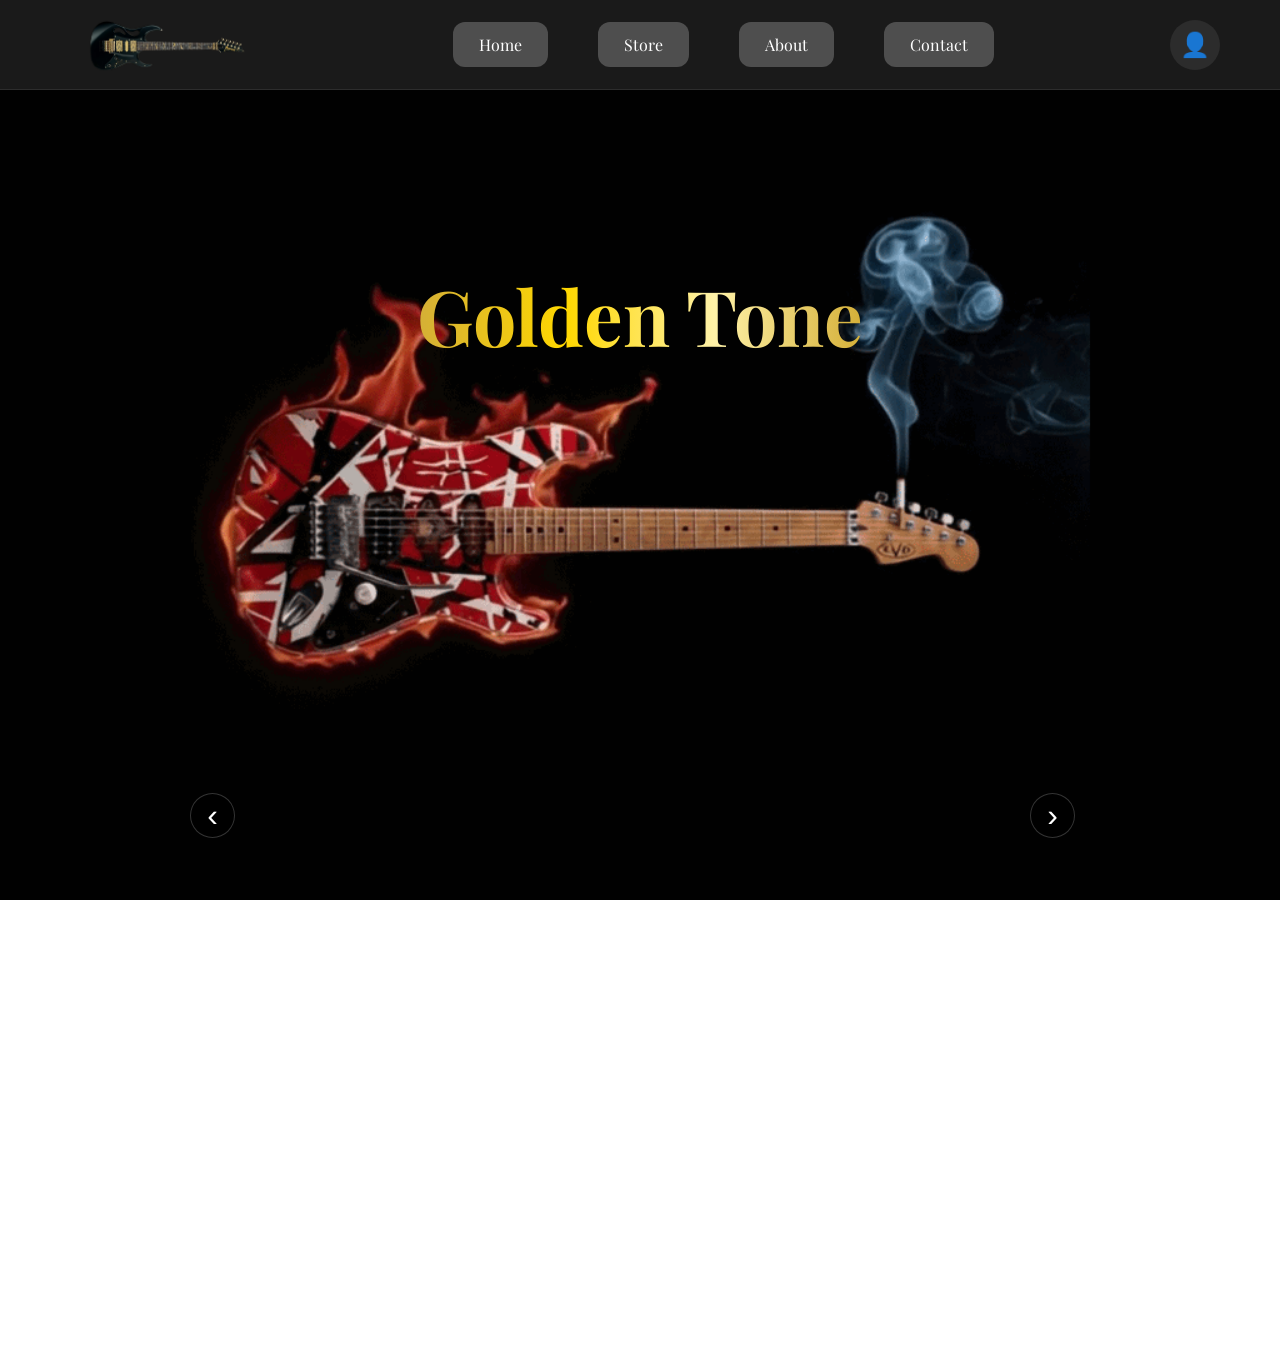
<file: index.html>
<!doctype html>
<html lang="en">
  <head>
    <link rel="preconnect" href="https://fonts.googleapis.com" />
    <link rel="preconnect" href="https://fonts.gstatic.com" crossorigin />
    <link
      href="https://fonts.googleapis.com/css2?family=Playfair+Display:ital,wght@0,400..900;1,400..900&family=Playwrite+NO:wght@100..400&display=swap"
      rel="stylesheet"
    />
    <meta charset="UTF-8" />
    <meta name="viewport" content="width=device-width, initial-scale=1.0" />
    <title>Document</title>
    <link rel="stylesheet" href="style.css" />
    <script src="app.js" defer></script>
  </head>
  <body>
    <header>
      <nav class="navbar">
        <div class="logo1">
          <img
            src="Bilder/pia3.0-removebg-preview.png"
            alt="Logo"
            class="logo1"
          />
        </div>

        <div class="nav-links" id="navLinks">
          <button id="homeBtn">Home</button>
          <button id="storeBtn">Store</button>
          <button id="aboutBtn">About</button>
          <button id="contactBtn">Contact</button>
        </div>

        <div class="hamburger" id="hamburger">☰</div>

        <div class="profile-icon">👤</div>
      </nav>
    </header>
    <main>
<div class="container">
  <img src="Bilder/EVHgif.gif" class="GuitarBackground" id="GuitarBackground" />

  <h1>Golden Tone</h1>

<div class="quote-box">
  <button class="arrow" id="prev">‹</button>

  <p class="quote-text fade" id="quoteText"></p>

  <button class="arrow" id="next">›</button>
</div>
</div>

<footer class="footer">
      <div class="footer-top">
        <div class="footer-left">
          <img src="Bilder/pia3.0-removebg-preview.png" alt="Pia Logo" class="logo1" />

          <div class="address">
            <strong>Address:</strong>
            <p>Åvaskolgränd 2, Täby<br />Stockholm, Sweden</p>
          </div>

          <div class="socials">
            <a href="#"
              ><img src="Bilder/Youtube_logo.png" alt="Youtube" class="icons"
            /></a>
            <a href="#"
              ><img
                src="Bilder/Instagram_icon.png"
                alt="Instagram"
                class="icons"
            /></a>
            <a href="#"
              ><img src="Bilder/Twitter.png" alt="Twitter" class="icons"
            /></a>
          </div>
        </div>

        <div class="footer-right">
          <div class="footer-column">
            <h4>Navigation</h4>
            <a href="#">Home</a>
            <a href="#">Store</a>
            <a href="#">About</a>
            <a href="#">Contact</a>
          </div>

          <div class="footer-column">
            <h4>Socials</h4>
            <a href="#">Youtube</a>
            <a href="#">Instagram</a>
            <a href="#">Twitter</a>
          </div>

          <div class="footer-column">
            <h4>Location</h4>
            <a href="#">Åva Gymnasium</a>
          </div>
        </div>
      </div>

      <div class="footer-bottom">
        <p>© 2026 GoldenTone co. All rights reserved.</p>
        <div class="footer-links">
          <a href="#">Privacy Policy</a>
          <a href="#">Terms of Service</a>
        </div>
      </div>
    </footer>
  </body>
</html>
</file>
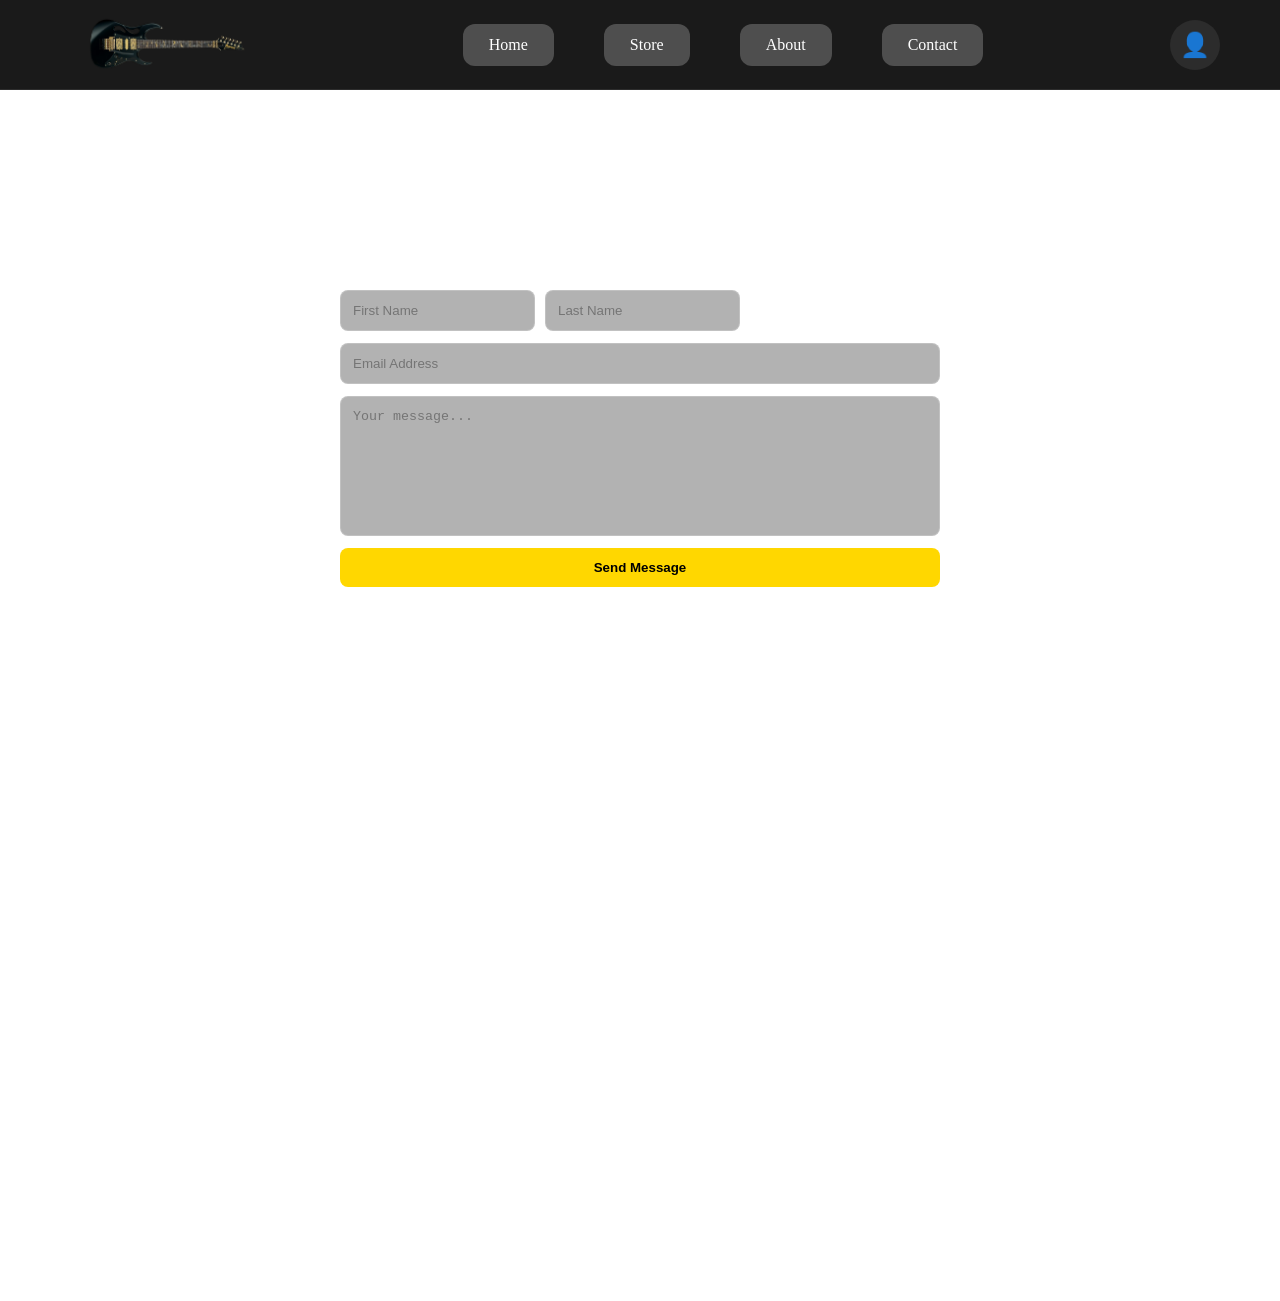
<file: contact.html>
<!DOCTYPE html>
<html lang="en">
<head>
  <meta charset="UTF-8">
  <meta name="viewport" content="width=device-width, initial-scale=1.0">

  <title>Contact | Golden Tone</title>

  <link rel="stylesheet" href="style.css">
  <script src="app.js" defer></script>
</head>

<body>

  <header>
    <nav class="navbar">

      <div>
        <img src="Bilder/pia3.0-removebg-preview.png" alt="Logo" class="logo1" />
      </div>

      <div class="nav-links" id="navLinks">
        <button id="homeBtn">Home</button>
        <button id="storeBtn">Store</button>
        <button id="aboutBtn">About</button>
        <button id="contactBtn">Contact</button>
      </div>

      <div class="hamburger" id="hamburger">☰</div>

      <div class="profile-icon">👤</div>

    </nav>
  </header>

  <main>

    <form id="contactForm" class="contact-form">

      <div class="row">
        <input type="text" id="name" placeholder="First Name" required>
        <input type="text" id="surname" placeholder="Last Name" required>
      </div>

      <input type="email" id="email" placeholder="Email Address" required>

      <textarea id="message" placeholder="Your message..." required></textarea>

      <button type="submit">Send Message</button>

      <p id="status"></p>

    </form>

  </main>

  <footer class="footer">

    <div class="footer-top">

      <div class="footer-left">
        <img src="Bilder/pia3.0-removebg-preview.png" alt="Logo" class="logo1">

        <div class="address">
          <strong>Address:</strong>
          <p>Åvaskolgränd 2, Täby<br>Stockholm, Sweden</p>
        </div>

        <div class="socials">
          <a href="https://www.youtube.com/" target="_blank">
            <img src="Bilder/Youtube_logo.png" alt="Youtube" class="icons">
          </a>

          <a href="https://www.instagram.com/" target="_blank">
            <img src="Bilder/Instagram_icon.png" alt="Instagram" class="icons">
          </a>

          <a href="https://twitter.com/" target="_blank">
            <img src="Bilder/Twitter.png" alt="Twitter" class="icons">
          </a>
        </div>

      </div>

      <div class="footer-right">

        <div class="footer-column">
          <h4>Navigation</h4>
          <a href="index.html">Home</a>
          <a href="store.html">Store</a>
          <a href="about.html">About</a>
          <a href="contact.html">Contact</a>
        </div>

        <div class="footer-column">
          <h4>Socials</h4>
          <a href="https://www.youtube.com/" target="_blank">Youtube</a>
          <a href="https://www.instagram.com/" target="_blank">Instagram</a>
          <a href="https://twitter.com/" target="_blank">Twitter</a>
        </div>

        <div class="footer-column">
          <h4>Location</h4>
          <a href="https://www.google.com/maps/place/%C3%85va+gymnasium" target="_blank">
            Åva Gymnasium
          </a>
        </div>

      </div>

    </div>

    <div class="footer-bottom">
      <p>© 2026 GoldenTone co. All rights reserved.</p>

      <div class="footer-links">
        <a href="PrivacyPolicy.html" target="_blank">Privacy Policy</a>
        <a href="TermsOfService.html" target="_blank">Terms of Service</a>
      </div>

    </div>

  </footer>

</body>
</html>
</file>
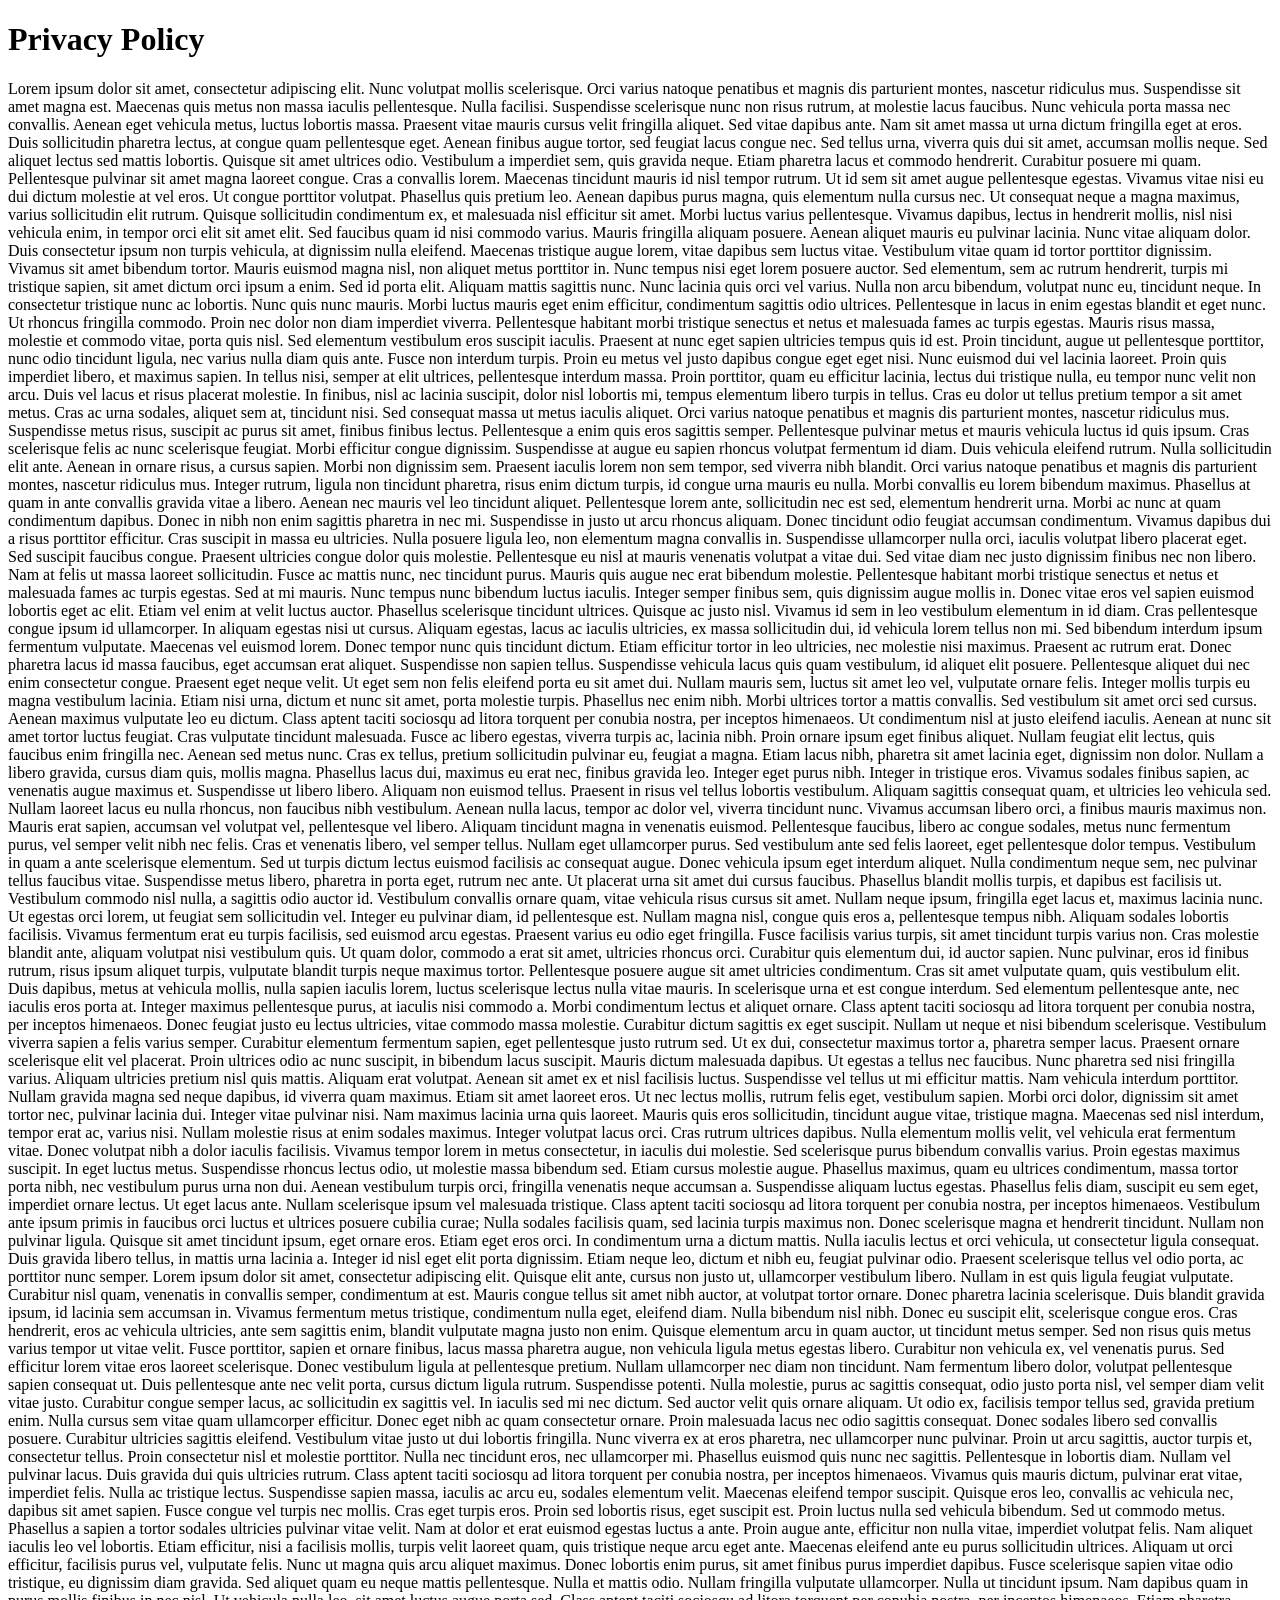
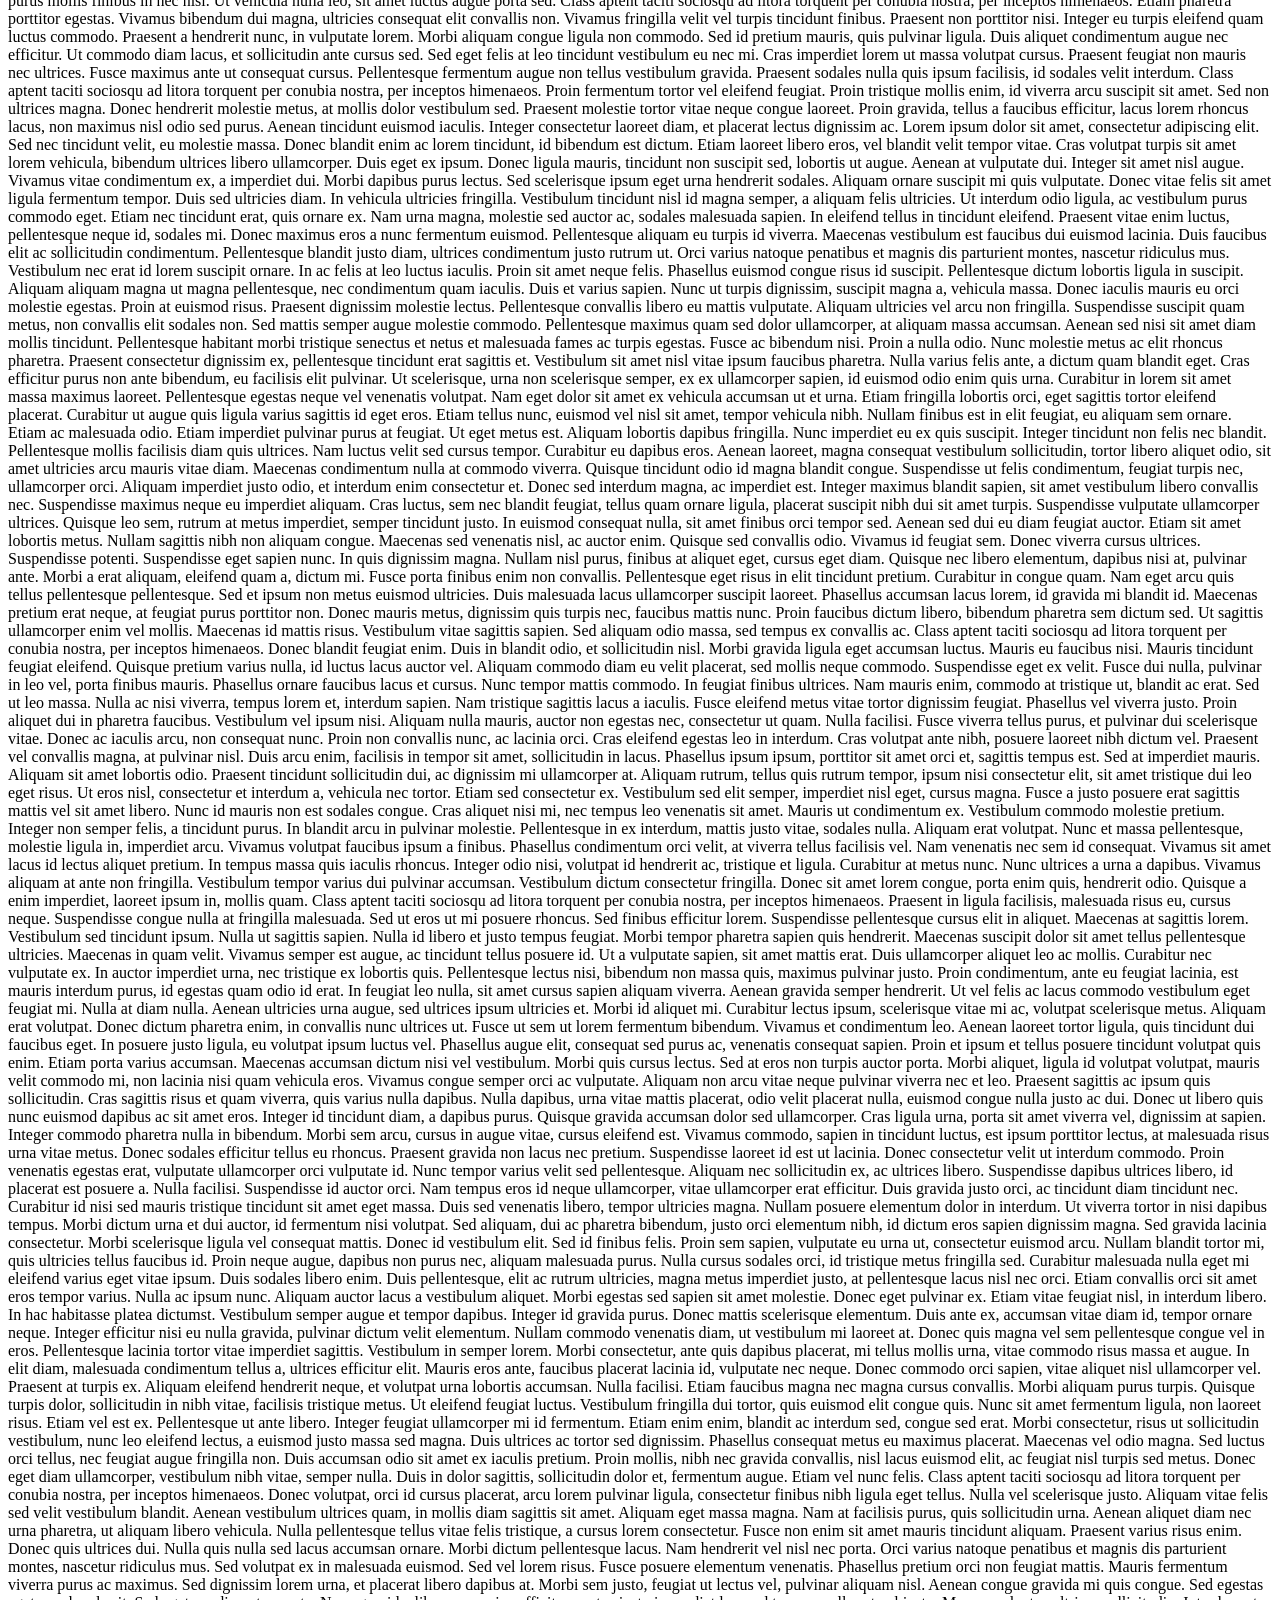
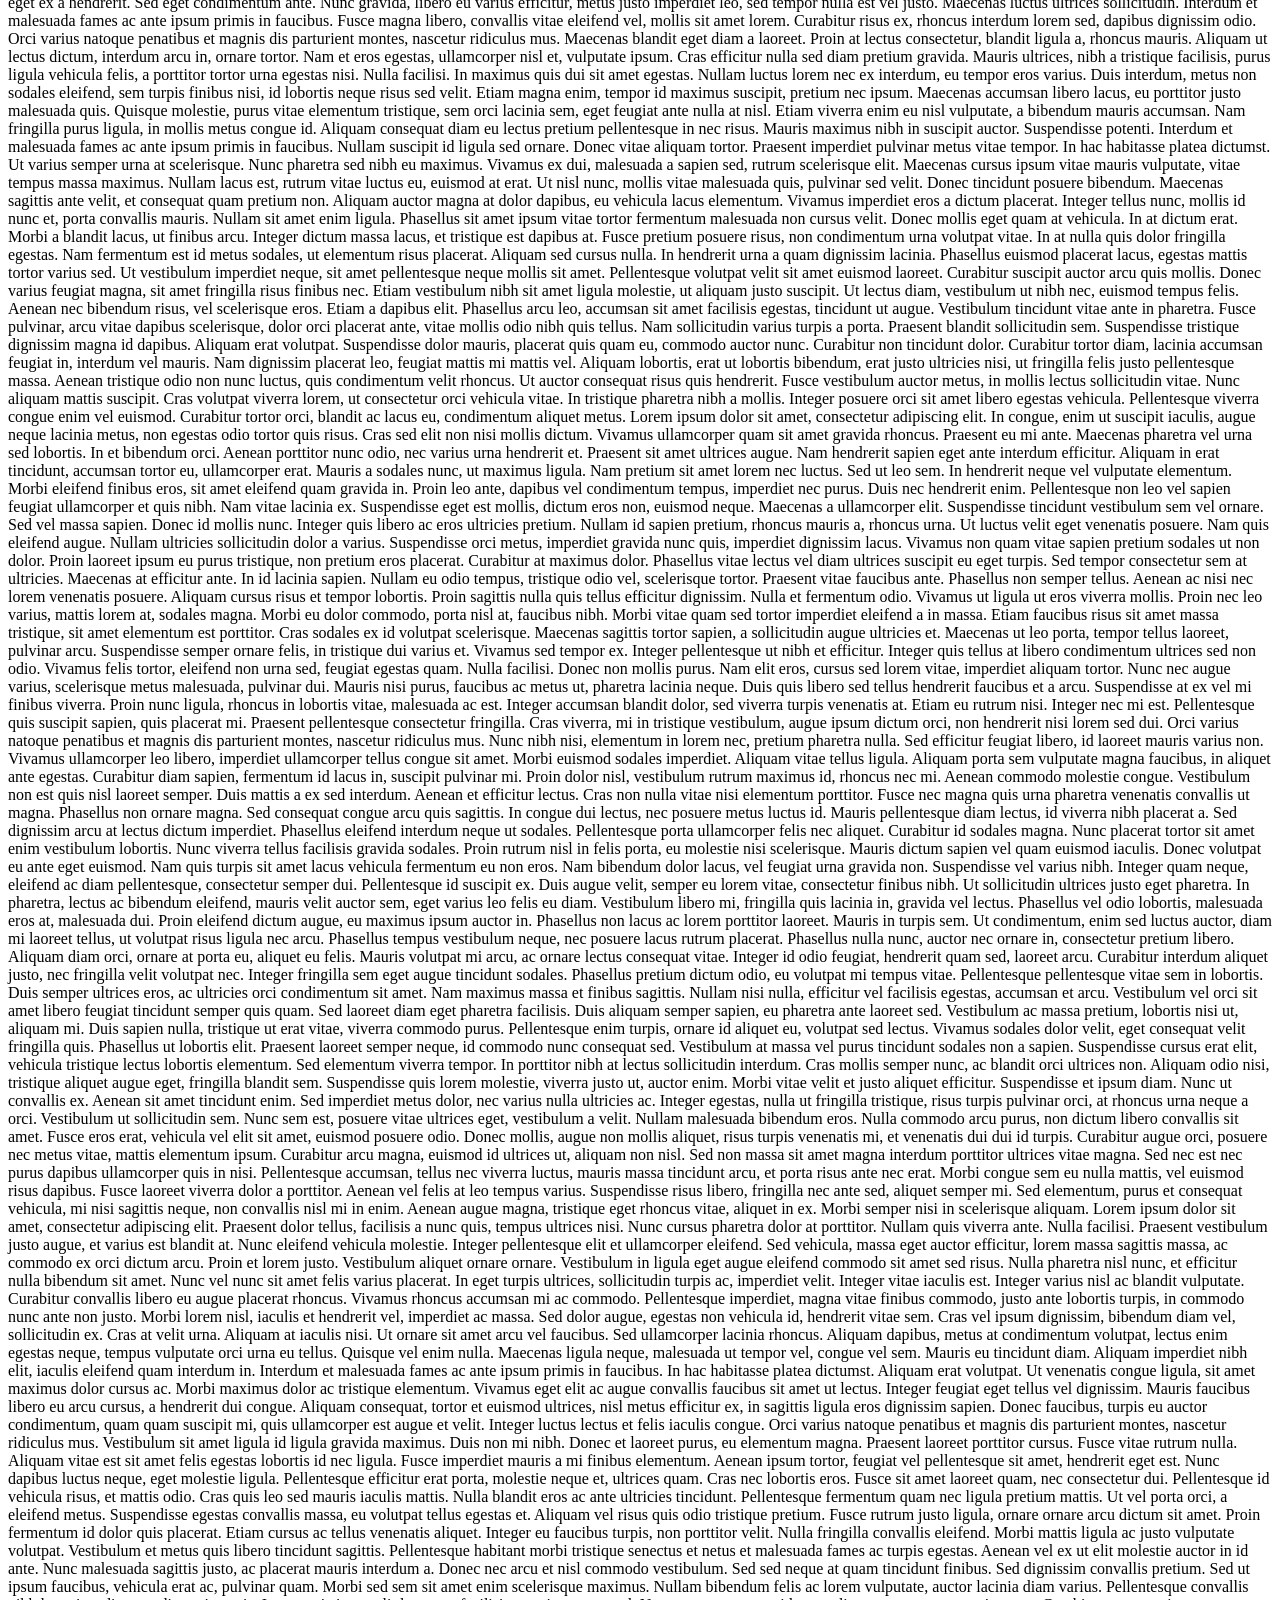
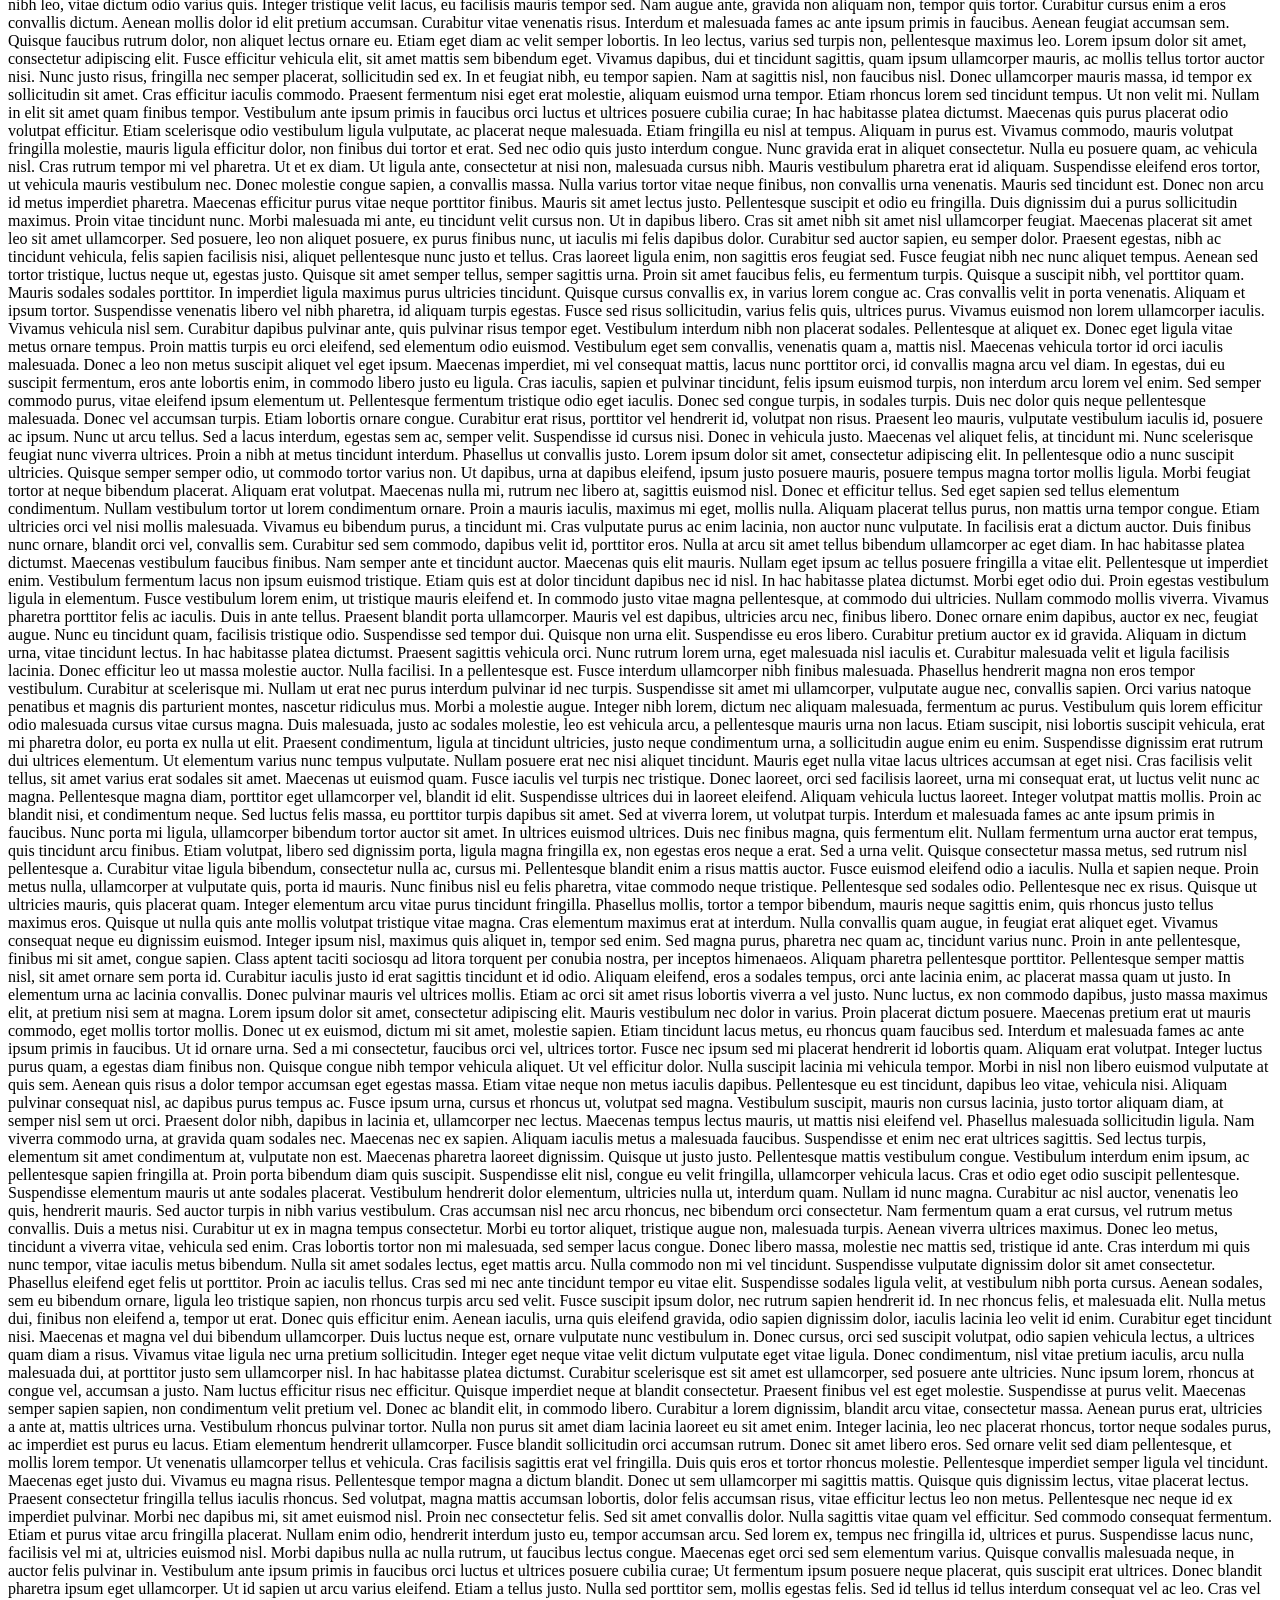
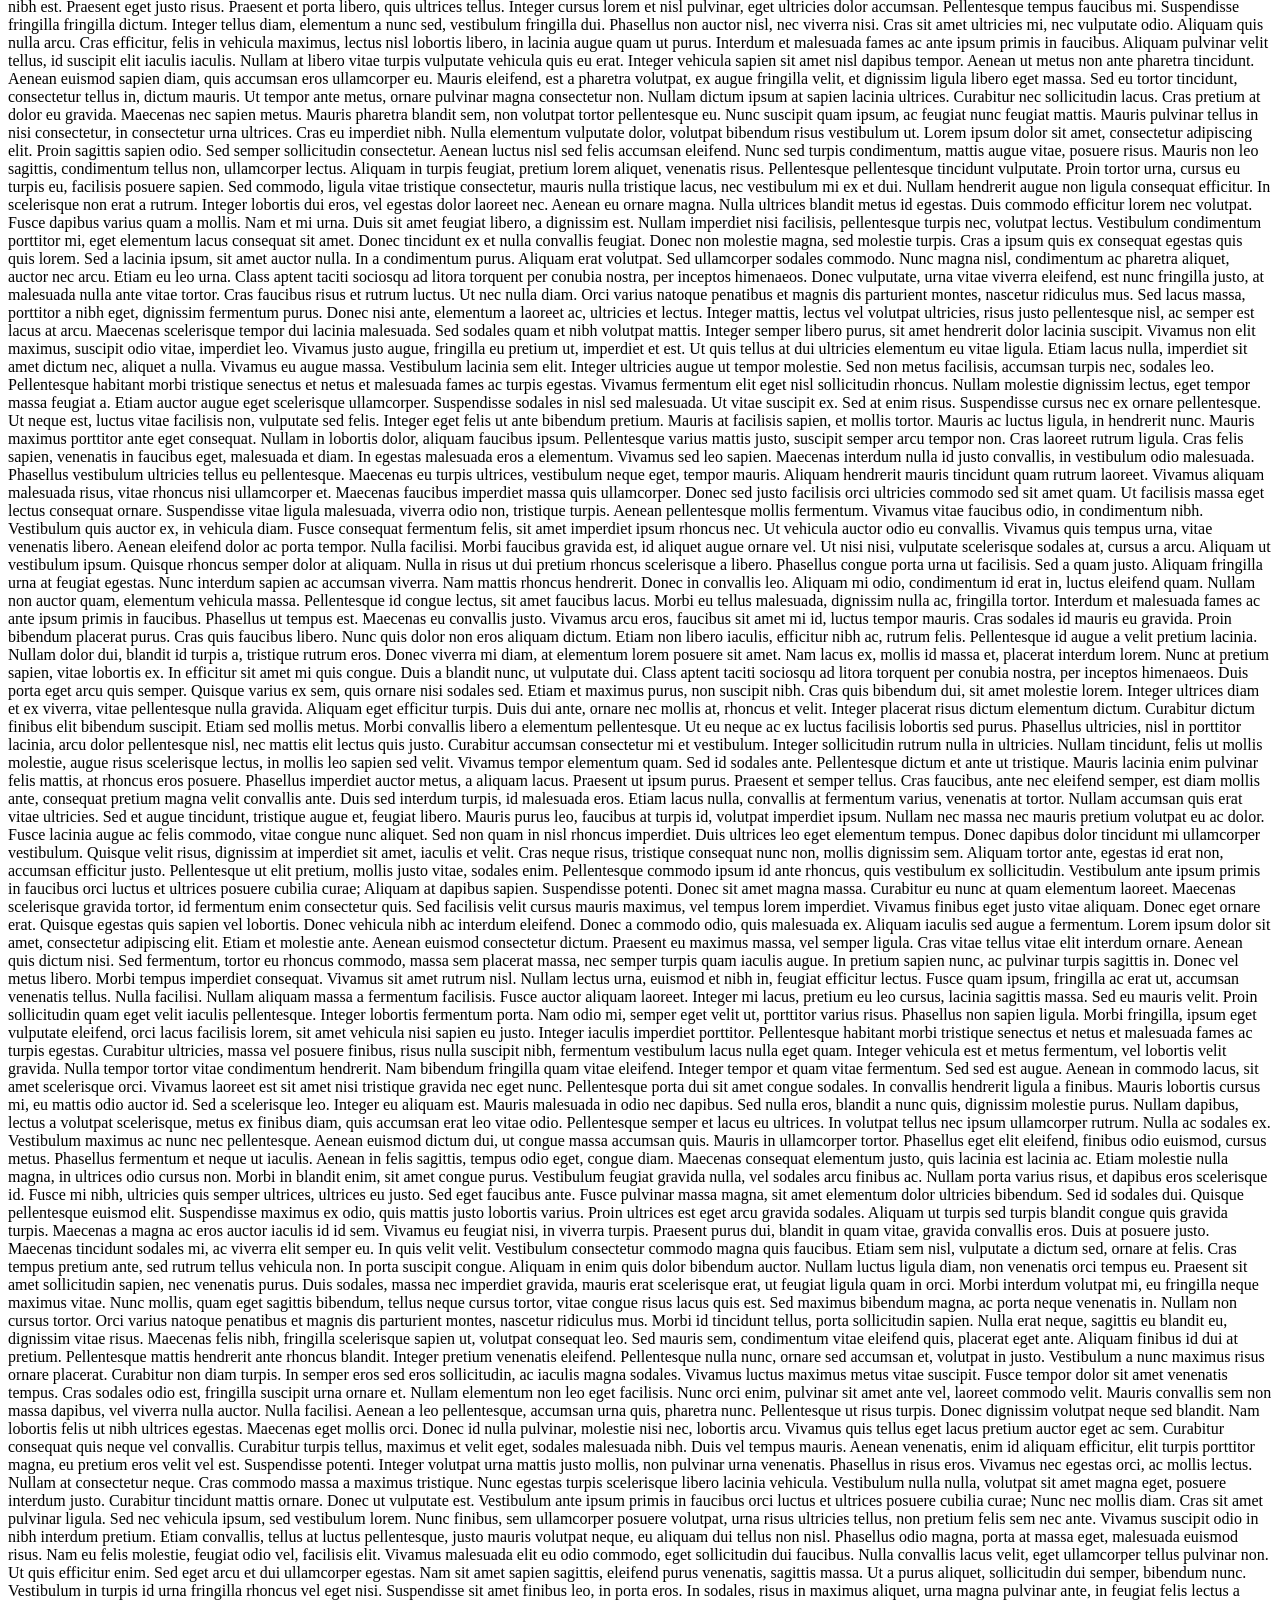
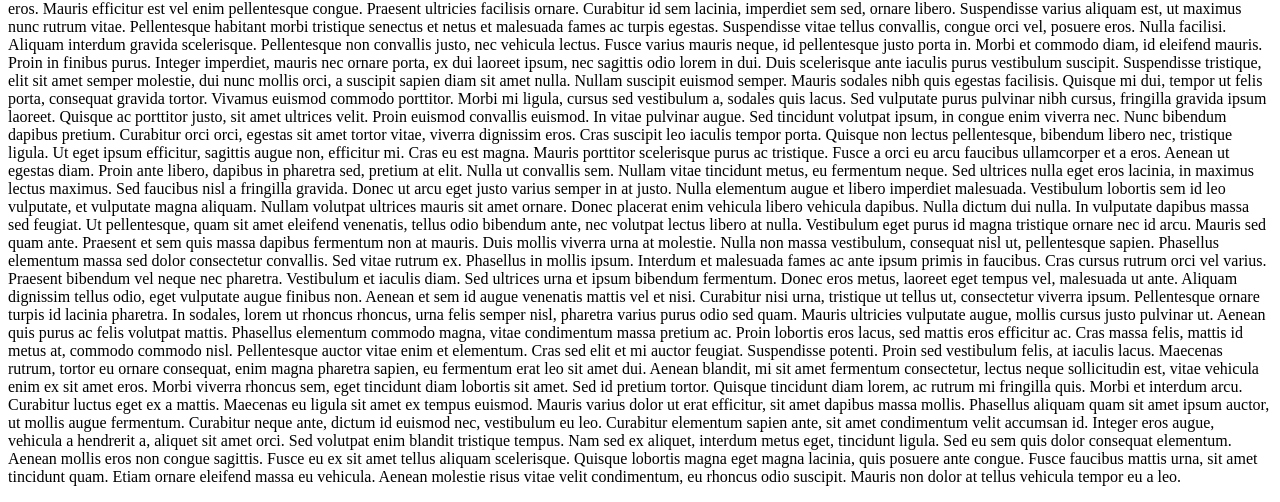
<file: PrivacyPolicy.html>
<!DOCTYPE html>
<html lang="en">
<head>
    <meta charset="UTF-8">
    <meta name="viewport" content="width=device-width, initial-scale=1.0">
    <title>Privacy Policy</title>
</head>
<body>
    <h1>Privacy Policy</h1>
    <p>Lorem ipsum dolor sit amet, consectetur adipiscing elit. Nunc volutpat mollis scelerisque. Orci varius natoque penatibus et magnis dis parturient montes, nascetur ridiculus mus. Suspendisse sit amet magna est. Maecenas quis metus non massa iaculis pellentesque. Nulla facilisi. Suspendisse scelerisque nunc non risus rutrum, at molestie lacus faucibus. Nunc vehicula porta massa nec convallis. Aenean eget vehicula metus, luctus lobortis massa.

Praesent vitae mauris cursus velit fringilla aliquet. Sed vitae dapibus ante. Nam sit amet massa ut urna dictum fringilla eget at eros. Duis sollicitudin pharetra lectus, at congue quam pellentesque eget. Aenean finibus augue tortor, sed feugiat lacus congue nec. Sed tellus urna, viverra quis dui sit amet, accumsan mollis neque. Sed aliquet lectus sed mattis lobortis. Quisque sit amet ultrices odio. Vestibulum a imperdiet sem, quis gravida neque.

Etiam pharetra lacus et commodo hendrerit. Curabitur posuere mi quam. Pellentesque pulvinar sit amet magna laoreet congue. Cras a convallis lorem. Maecenas tincidunt mauris id nisl tempor rutrum. Ut id sem sit amet augue pellentesque egestas. Vivamus vitae nisi eu dui dictum molestie at vel eros. Ut congue porttitor volutpat. Phasellus quis pretium leo. Aenean dapibus purus magna, quis elementum nulla cursus nec. Ut consequat neque a magna maximus, varius sollicitudin elit rutrum. Quisque sollicitudin condimentum ex, et malesuada nisl efficitur sit amet. Morbi luctus varius pellentesque.

Vivamus dapibus, lectus in hendrerit mollis, nisl nisi vehicula enim, in tempor orci elit sit amet elit. Sed faucibus quam id nisi commodo varius. Mauris fringilla aliquam posuere. Aenean aliquet mauris eu pulvinar lacinia. Nunc vitae aliquam dolor. Duis consectetur ipsum non turpis vehicula, at dignissim nulla eleifend. Maecenas tristique augue lorem, vitae dapibus sem luctus vitae. Vestibulum vitae quam id tortor porttitor dignissim. Vivamus sit amet bibendum tortor. Mauris euismod magna nisl, non aliquet metus porttitor in. Nunc tempus nisi eget lorem posuere auctor. Sed elementum, sem ac rutrum hendrerit, turpis mi tristique sapien, sit amet dictum orci ipsum a enim. Sed id porta elit. Aliquam mattis sagittis nunc.

Nunc lacinia quis orci vel varius. Nulla non arcu bibendum, volutpat nunc eu, tincidunt neque. In consectetur tristique nunc ac lobortis. Nunc quis nunc mauris. Morbi luctus mauris eget enim efficitur, condimentum sagittis odio ultrices. Pellentesque in lacus in enim egestas blandit et eget nunc. Ut rhoncus fringilla commodo. Proin nec dolor non diam imperdiet viverra. Pellentesque habitant morbi tristique senectus et netus et malesuada fames ac turpis egestas. Mauris risus massa, molestie et commodo vitae, porta quis nisl. Sed elementum vestibulum eros suscipit iaculis. Praesent at nunc eget sapien ultricies tempus quis id est. Proin tincidunt, augue ut pellentesque porttitor, nunc odio tincidunt ligula, nec varius nulla diam quis ante. Fusce non interdum turpis.

Proin eu metus vel justo dapibus congue eget eget nisi. Nunc euismod dui vel lacinia laoreet. Proin quis imperdiet libero, et maximus sapien. In tellus nisi, semper at elit ultrices, pellentesque interdum massa. Proin porttitor, quam eu efficitur lacinia, lectus dui tristique nulla, eu tempor nunc velit non arcu. Duis vel lacus et risus placerat molestie. In finibus, nisl ac lacinia suscipit, dolor nisl lobortis mi, tempus elementum libero turpis in tellus. Cras eu dolor ut tellus pretium tempor a sit amet metus. Cras ac urna sodales, aliquet sem at, tincidunt nisi. Sed consequat massa ut metus iaculis aliquet. Orci varius natoque penatibus et magnis dis parturient montes, nascetur ridiculus mus. Suspendisse metus risus, suscipit ac purus sit amet, finibus finibus lectus. Pellentesque a enim quis eros sagittis semper.

Pellentesque pulvinar metus et mauris vehicula luctus id quis ipsum. Cras scelerisque felis ac nunc scelerisque feugiat. Morbi efficitur congue dignissim. Suspendisse at augue eu sapien rhoncus volutpat fermentum id diam. Duis vehicula eleifend rutrum. Nulla sollicitudin elit ante. Aenean in ornare risus, a cursus sapien. Morbi non dignissim sem. Praesent iaculis lorem non sem tempor, sed viverra nibh blandit.

Orci varius natoque penatibus et magnis dis parturient montes, nascetur ridiculus mus. Integer rutrum, ligula non tincidunt pharetra, risus enim dictum turpis, id congue urna mauris eu nulla. Morbi convallis eu lorem bibendum maximus. Phasellus at quam in ante convallis gravida vitae a libero. Aenean nec mauris vel leo tincidunt aliquet. Pellentesque lorem ante, sollicitudin nec est sed, elementum hendrerit urna. Morbi ac nunc at quam condimentum dapibus. Donec in nibh non enim sagittis pharetra in nec mi. Suspendisse in justo ut arcu rhoncus aliquam. Donec tincidunt odio feugiat accumsan condimentum. Vivamus dapibus dui a risus porttitor efficitur.

Cras suscipit in massa eu ultricies. Nulla posuere ligula leo, non elementum magna convallis in. Suspendisse ullamcorper nulla orci, iaculis volutpat libero placerat eget. Sed suscipit faucibus congue. Praesent ultricies congue dolor quis molestie. Pellentesque eu nisl at mauris venenatis volutpat a vitae dui. Sed vitae diam nec justo dignissim finibus nec non libero. Nam at felis ut massa laoreet sollicitudin. Fusce ac mattis nunc, nec tincidunt purus. Mauris quis augue nec erat bibendum molestie. Pellentesque habitant morbi tristique senectus et netus et malesuada fames ac turpis egestas. Sed at mi mauris. Nunc tempus nunc bibendum luctus iaculis. Integer semper finibus sem, quis dignissim augue mollis in. Donec vitae eros vel sapien euismod lobortis eget ac elit.

Etiam vel enim at velit luctus auctor. Phasellus scelerisque tincidunt ultrices. Quisque ac justo nisl. Vivamus id sem in leo vestibulum elementum in id diam. Cras pellentesque congue ipsum id ullamcorper. In aliquam egestas nisi ut cursus. Aliquam egestas, lacus ac iaculis ultricies, ex massa sollicitudin dui, id vehicula lorem tellus non mi. Sed bibendum interdum ipsum fermentum vulputate. Maecenas vel euismod lorem.

Donec tempor nunc quis tincidunt dictum. Etiam efficitur tortor in leo ultricies, nec molestie nisi maximus. Praesent ac rutrum erat. Donec pharetra lacus id massa faucibus, eget accumsan erat aliquet. Suspendisse non sapien tellus. Suspendisse vehicula lacus quis quam vestibulum, id aliquet elit posuere. Pellentesque aliquet dui nec enim consectetur congue. Praesent eget neque velit. Ut eget sem non felis eleifend porta eu sit amet dui. Nullam mauris sem, luctus sit amet leo vel, vulputate ornare felis. Integer mollis turpis eu magna vestibulum lacinia. Etiam nisi urna, dictum et nunc sit amet, porta molestie turpis. Phasellus nec enim nibh. Morbi ultrices tortor a mattis convallis.

Sed vestibulum sit amet orci sed cursus. Aenean maximus vulputate leo eu dictum. Class aptent taciti sociosqu ad litora torquent per conubia nostra, per inceptos himenaeos. Ut condimentum nisl at justo eleifend iaculis. Aenean at nunc sit amet tortor luctus feugiat. Cras vulputate tincidunt malesuada. Fusce ac libero egestas, viverra turpis ac, lacinia nibh. Proin ornare ipsum eget finibus aliquet. Nullam feugiat elit lectus, quis faucibus enim fringilla nec. Aenean sed metus nunc. Cras ex tellus, pretium sollicitudin pulvinar eu, feugiat a magna. Etiam lacus nibh, pharetra sit amet lacinia eget, dignissim non dolor. Nullam a libero gravida, cursus diam quis, mollis magna.

Phasellus lacus dui, maximus eu erat nec, finibus gravida leo. Integer eget purus nibh. Integer in tristique eros. Vivamus sodales finibus sapien, ac venenatis augue maximus et. Suspendisse ut libero libero. Aliquam non euismod tellus. Praesent in risus vel tellus lobortis vestibulum. Aliquam sagittis consequat quam, et ultricies leo vehicula sed. Nullam laoreet lacus eu nulla rhoncus, non faucibus nibh vestibulum. Aenean nulla lacus, tempor ac dolor vel, viverra tincidunt nunc.

Vivamus accumsan libero orci, a finibus mauris maximus non. Mauris erat sapien, accumsan vel volutpat vel, pellentesque vel libero. Aliquam tincidunt magna in venenatis euismod. Pellentesque faucibus, libero ac congue sodales, metus nunc fermentum purus, vel semper velit nibh nec felis. Cras et venenatis libero, vel semper tellus. Nullam eget ullamcorper purus. Sed vestibulum ante sed felis laoreet, eget pellentesque dolor tempus. Vestibulum in quam a ante scelerisque elementum.

Sed ut turpis dictum lectus euismod facilisis ac consequat augue. Donec vehicula ipsum eget interdum aliquet. Nulla condimentum neque sem, nec pulvinar tellus faucibus vitae. Suspendisse metus libero, pharetra in porta eget, rutrum nec ante. Ut placerat urna sit amet dui cursus faucibus. Phasellus blandit mollis turpis, et dapibus est facilisis ut. Vestibulum commodo nisl nulla, a sagittis odio auctor id. Vestibulum convallis ornare quam, vitae vehicula risus cursus sit amet. Nullam neque ipsum, fringilla eget lacus et, maximus lacinia nunc. Ut egestas orci lorem, ut feugiat sem sollicitudin vel. Integer eu pulvinar diam, id pellentesque est. Nullam magna nisl, congue quis eros a, pellentesque tempus nibh. Aliquam sodales lobortis facilisis. Vivamus fermentum erat eu turpis facilisis, sed euismod arcu egestas.

Praesent varius eu odio eget fringilla. Fusce facilisis varius turpis, sit amet tincidunt turpis varius non. Cras molestie blandit ante, aliquam volutpat nisi vestibulum quis. Ut quam dolor, commodo a erat sit amet, ultricies rhoncus orci. Curabitur quis elementum dui, id auctor sapien. Nunc pulvinar, eros id finibus rutrum, risus ipsum aliquet turpis, vulputate blandit turpis neque maximus tortor. Pellentesque posuere augue sit amet ultricies condimentum. Cras sit amet vulputate quam, quis vestibulum elit. Duis dapibus, metus at vehicula mollis, nulla sapien iaculis lorem, luctus scelerisque lectus nulla vitae mauris. In scelerisque urna et est congue interdum.

Sed elementum pellentesque ante, nec iaculis eros porta at. Integer maximus pellentesque purus, at iaculis nisi commodo a. Morbi condimentum lectus et aliquet ornare. Class aptent taciti sociosqu ad litora torquent per conubia nostra, per inceptos himenaeos. Donec feugiat justo eu lectus ultricies, vitae commodo massa molestie. Curabitur dictum sagittis ex eget suscipit. Nullam ut neque et nisi bibendum scelerisque. Vestibulum viverra sapien a felis varius semper. Curabitur elementum fermentum sapien, eget pellentesque justo rutrum sed. Ut ex dui, consectetur maximus tortor a, pharetra semper lacus.

Praesent ornare scelerisque elit vel placerat. Proin ultrices odio ac nunc suscipit, in bibendum lacus suscipit. Mauris dictum malesuada dapibus. Ut egestas a tellus nec faucibus. Nunc pharetra sed nisi fringilla varius. Aliquam ultricies pretium nisl quis mattis. Aliquam erat volutpat. Aenean sit amet ex et nisl facilisis luctus. Suspendisse vel tellus ut mi efficitur mattis. Nam vehicula interdum porttitor. Nullam gravida magna sed neque dapibus, id viverra quam maximus. Etiam sit amet laoreet eros. Ut nec lectus mollis, rutrum felis eget, vestibulum sapien. Morbi orci dolor, dignissim sit amet tortor nec, pulvinar lacinia dui. Integer vitae pulvinar nisi.

Nam maximus lacinia urna quis laoreet. Mauris quis eros sollicitudin, tincidunt augue vitae, tristique magna. Maecenas sed nisl interdum, tempor erat ac, varius nisi. Nullam molestie risus at enim sodales maximus. Integer volutpat lacus orci. Cras rutrum ultrices dapibus. Nulla elementum mollis velit, vel vehicula erat fermentum vitae. Donec volutpat nibh a dolor iaculis facilisis. Vivamus tempor lorem in metus consectetur, in iaculis dui molestie. Sed scelerisque purus bibendum convallis varius. Proin egestas maximus suscipit. In eget luctus metus. Suspendisse rhoncus lectus odio, ut molestie massa bibendum sed. Etiam cursus molestie augue. Phasellus maximus, quam eu ultrices condimentum, massa tortor porta nibh, nec vestibulum purus urna non dui.

Aenean vestibulum turpis orci, fringilla venenatis neque accumsan a. Suspendisse aliquam luctus egestas. Phasellus felis diam, suscipit eu sem eget, imperdiet ornare lectus. Ut eget lacus ante. Nullam scelerisque ipsum vel malesuada tristique. Class aptent taciti sociosqu ad litora torquent per conubia nostra, per inceptos himenaeos. Vestibulum ante ipsum primis in faucibus orci luctus et ultrices posuere cubilia curae; Nulla sodales facilisis quam, sed lacinia turpis maximus non. Donec scelerisque magna et hendrerit tincidunt. Nullam non pulvinar ligula. Quisque sit amet tincidunt ipsum, eget ornare eros. Etiam eget eros orci.

In condimentum urna a dictum mattis. Nulla iaculis lectus et orci vehicula, ut consectetur ligula consequat. Duis gravida libero tellus, in mattis urna lacinia a. Integer id nisl eget elit porta dignissim. Etiam neque leo, dictum et nibh eu, feugiat pulvinar odio. Praesent scelerisque tellus vel odio porta, ac porttitor nunc semper. Lorem ipsum dolor sit amet, consectetur adipiscing elit. Quisque elit ante, cursus non justo ut, ullamcorper vestibulum libero.

Nullam in est quis ligula feugiat vulputate. Curabitur nisl quam, venenatis in convallis semper, condimentum at est. Mauris congue tellus sit amet nibh auctor, at volutpat tortor ornare. Donec pharetra lacinia scelerisque. Duis blandit gravida ipsum, id lacinia sem accumsan in. Vivamus fermentum metus tristique, condimentum nulla eget, eleifend diam. Nulla bibendum nisl nibh. Donec eu suscipit elit, scelerisque congue eros. Cras hendrerit, eros ac vehicula ultricies, ante sem sagittis enim, blandit vulputate magna justo non enim. Quisque elementum arcu in quam auctor, ut tincidunt metus semper. Sed non risus quis metus varius tempor ut vitae velit. Fusce porttitor, sapien et ornare finibus, lacus massa pharetra augue, non vehicula ligula metus egestas libero. Curabitur non vehicula ex, vel venenatis purus. Sed efficitur lorem vitae eros laoreet scelerisque. Donec vestibulum ligula at pellentesque pretium. Nullam ullamcorper nec diam non tincidunt.

Nam fermentum libero dolor, volutpat pellentesque sapien consequat ut. Duis pellentesque ante nec velit porta, cursus dictum ligula rutrum. Suspendisse potenti. Nulla molestie, purus ac sagittis consequat, odio justo porta nisl, vel semper diam velit vitae justo. Curabitur congue semper lacus, ac sollicitudin ex sagittis vel. In iaculis sed mi nec dictum. Sed auctor velit quis ornare aliquam. Ut odio ex, facilisis tempor tellus sed, gravida pretium enim. Nulla cursus sem vitae quam ullamcorper efficitur. Donec eget nibh ac quam consectetur ornare. Proin malesuada lacus nec odio sagittis consequat.

Donec sodales libero sed convallis posuere. Curabitur ultricies sagittis eleifend. Vestibulum vitae justo ut dui lobortis fringilla. Nunc viverra ex at eros pharetra, nec ullamcorper nunc pulvinar. Proin ut arcu sagittis, auctor turpis et, consectetur tellus. Proin consectetur nisl et molestie porttitor. Nulla nec tincidunt eros, nec ullamcorper mi. Phasellus euismod quis nunc nec sagittis. Pellentesque in lobortis diam. Nullam vel pulvinar lacus. Duis gravida dui quis ultricies rutrum. Class aptent taciti sociosqu ad litora torquent per conubia nostra, per inceptos himenaeos. Vivamus quis mauris dictum, pulvinar erat vitae, imperdiet felis. Nulla ac tristique lectus. Suspendisse sapien massa, iaculis ac arcu eu, sodales elementum velit. Maecenas eleifend tempor suscipit.

Quisque eros leo, convallis ac vehicula nec, dapibus sit amet sapien. Fusce congue vel turpis nec mollis. Cras eget turpis eros. Proin sed lobortis risus, eget suscipit est. Proin luctus nulla sed vehicula bibendum. Sed ut commodo metus. Phasellus a sapien a tortor sodales ultricies pulvinar vitae velit.

Nam at dolor et erat euismod egestas luctus a ante. Proin augue ante, efficitur non nulla vitae, imperdiet volutpat felis. Nam aliquet iaculis leo vel lobortis. Etiam efficitur, nisi a facilisis mollis, turpis velit laoreet quam, quis tristique neque arcu eget ante. Maecenas eleifend ante eu purus sollicitudin ultrices. Aliquam ut orci efficitur, facilisis purus vel, vulputate felis. Nunc ut magna quis arcu aliquet maximus. Donec lobortis enim purus, sit amet finibus purus imperdiet dapibus. Fusce scelerisque sapien vitae odio tristique, eu dignissim diam gravida. Sed aliquet quam eu neque mattis pellentesque. Nulla et mattis odio. Nullam fringilla vulputate ullamcorper. Nulla ut tincidunt ipsum. Nam dapibus quam in purus mollis finibus in nec nisl. Ut vehicula nulla leo, sit amet luctus augue porta sed.

Class aptent taciti sociosqu ad litora torquent per conubia nostra, per inceptos himenaeos. Etiam pharetra porttitor egestas. Vivamus bibendum dui magna, ultricies consequat elit convallis non. Vivamus fringilla velit vel turpis tincidunt finibus. Praesent non porttitor nisi. Integer eu turpis eleifend quam luctus commodo. Praesent a hendrerit nunc, in vulputate lorem. Morbi aliquam congue ligula non commodo. Sed id pretium mauris, quis pulvinar ligula. Duis aliquet condimentum augue nec efficitur. Ut commodo diam lacus, et sollicitudin ante cursus sed. Sed eget felis at leo tincidunt vestibulum eu nec mi. Cras imperdiet lorem ut massa volutpat cursus. Praesent feugiat non mauris nec ultrices.

Fusce maximus ante ut consequat cursus. Pellentesque fermentum augue non tellus vestibulum gravida. Praesent sodales nulla quis ipsum facilisis, id sodales velit interdum. Class aptent taciti sociosqu ad litora torquent per conubia nostra, per inceptos himenaeos. Proin fermentum tortor vel eleifend feugiat. Proin tristique mollis enim, id viverra arcu suscipit sit amet. Sed non ultrices magna. Donec hendrerit molestie metus, at mollis dolor vestibulum sed.

Praesent molestie tortor vitae neque congue laoreet. Proin gravida, tellus a faucibus efficitur, lacus lorem rhoncus lacus, non maximus nisl odio sed purus. Aenean tincidunt euismod iaculis. Integer consectetur laoreet diam, et placerat lectus dignissim ac. Lorem ipsum dolor sit amet, consectetur adipiscing elit. Sed nec tincidunt velit, eu molestie massa. Donec blandit enim ac lorem tincidunt, id bibendum est dictum. Etiam laoreet libero eros, vel blandit velit tempor vitae. Cras volutpat turpis sit amet lorem vehicula, bibendum ultrices libero ullamcorper. Duis eget ex ipsum. Donec ligula mauris, tincidunt non suscipit sed, lobortis ut augue. Aenean at vulputate dui. Integer sit amet nisl augue. Vivamus vitae condimentum ex, a imperdiet dui.

Morbi dapibus purus lectus. Sed scelerisque ipsum eget urna hendrerit sodales. Aliquam ornare suscipit mi quis vulputate. Donec vitae felis sit amet ligula fermentum tempor. Duis sed ultricies diam. In vehicula ultricies fringilla. Vestibulum tincidunt nisl id magna semper, a aliquam felis ultricies. Ut interdum odio ligula, ac vestibulum purus commodo eget. Etiam nec tincidunt erat, quis ornare ex. Nam urna magna, molestie sed auctor ac, sodales malesuada sapien. In eleifend tellus in tincidunt eleifend. Praesent vitae enim luctus, pellentesque neque id, sodales mi. Donec maximus eros a nunc fermentum euismod. Pellentesque aliquam eu turpis id viverra. Maecenas vestibulum est faucibus dui euismod lacinia.

Duis faucibus elit ac sollicitudin condimentum. Pellentesque blandit justo diam, ultrices condimentum justo rutrum ut. Orci varius natoque penatibus et magnis dis parturient montes, nascetur ridiculus mus. Vestibulum nec erat id lorem suscipit ornare. In ac felis at leo luctus iaculis. Proin sit amet neque felis. Phasellus euismod congue risus id suscipit. Pellentesque dictum lobortis ligula in suscipit.

Aliquam aliquam magna ut magna pellentesque, nec condimentum quam iaculis. Duis et varius sapien. Nunc ut turpis dignissim, suscipit magna a, vehicula massa. Donec iaculis mauris eu orci molestie egestas. Proin at euismod risus. Praesent dignissim molestie lectus. Pellentesque convallis libero eu mattis vulputate. Aliquam ultricies vel arcu non fringilla. Suspendisse suscipit quam metus, non convallis elit sodales non. Sed mattis semper augue molestie commodo. Pellentesque maximus quam sed dolor ullamcorper, at aliquam massa accumsan. Aenean sed nisi sit amet diam mollis tincidunt. Pellentesque habitant morbi tristique senectus et netus et malesuada fames ac turpis egestas. Fusce ac bibendum nisi. Proin a nulla odio.

Nunc molestie metus ac elit rhoncus pharetra. Praesent consectetur dignissim ex, pellentesque tincidunt erat sagittis et. Vestibulum sit amet nisl vitae ipsum faucibus pharetra. Nulla varius felis ante, a dictum quam blandit eget. Cras efficitur purus non ante bibendum, eu facilisis elit pulvinar. Ut scelerisque, urna non scelerisque semper, ex ex ullamcorper sapien, id euismod odio enim quis urna. Curabitur in lorem sit amet massa maximus laoreet. Pellentesque egestas neque vel venenatis volutpat. Nam eget dolor sit amet ex vehicula accumsan ut et urna. Etiam fringilla lobortis orci, eget sagittis tortor eleifend placerat. Curabitur ut augue quis ligula varius sagittis id eget eros. Etiam tellus nunc, euismod vel nisl sit amet, tempor vehicula nibh. Nullam finibus est in elit feugiat, eu aliquam sem ornare.

Etiam ac malesuada odio. Etiam imperdiet pulvinar purus at feugiat. Ut eget metus est. Aliquam lobortis dapibus fringilla. Nunc imperdiet eu ex quis suscipit. Integer tincidunt non felis nec blandit. Pellentesque mollis facilisis diam quis ultrices. Nam luctus velit sed cursus tempor.

Curabitur eu dapibus eros. Aenean laoreet, magna consequat vestibulum sollicitudin, tortor libero aliquet odio, sit amet ultricies arcu mauris vitae diam. Maecenas condimentum nulla at commodo viverra. Quisque tincidunt odio id magna blandit congue. Suspendisse ut felis condimentum, feugiat turpis nec, ullamcorper orci. Aliquam imperdiet justo odio, et interdum enim consectetur et. Donec sed interdum magna, ac imperdiet est. Integer maximus blandit sapien, sit amet vestibulum libero convallis nec. Suspendisse maximus neque eu imperdiet aliquam. Cras luctus, sem nec blandit feugiat, tellus quam ornare ligula, placerat suscipit nibh dui sit amet turpis. Suspendisse vulputate ullamcorper ultrices. Quisque leo sem, rutrum at metus imperdiet, semper tincidunt justo.

In euismod consequat nulla, sit amet finibus orci tempor sed. Aenean sed dui eu diam feugiat auctor. Etiam sit amet lobortis metus. Nullam sagittis nibh non aliquam congue. Maecenas sed venenatis nisl, ac auctor enim. Quisque sed convallis odio. Vivamus id feugiat sem. Donec viverra cursus ultrices. Suspendisse potenti. Suspendisse eget sapien nunc. In quis dignissim magna. Nullam nisl purus, finibus at aliquet eget, cursus eget diam. Quisque nec libero elementum, dapibus nisi at, pulvinar ante. Morbi a erat aliquam, eleifend quam a, dictum mi.

Fusce porta finibus enim non convallis. Pellentesque eget risus in elit tincidunt pretium. Curabitur in congue quam. Nam eget arcu quis tellus pellentesque pellentesque. Sed et ipsum non metus euismod ultricies. Duis malesuada lacus ullamcorper suscipit laoreet. Phasellus accumsan lacus lorem, id gravida mi blandit id. Maecenas pretium erat neque, at feugiat purus porttitor non. Donec mauris metus, dignissim quis turpis nec, faucibus mattis nunc. Proin faucibus dictum libero, bibendum pharetra sem dictum sed. Ut sagittis ullamcorper enim vel mollis. Maecenas id mattis risus. Vestibulum vitae sagittis sapien.

Sed aliquam odio massa, sed tempus ex convallis ac. Class aptent taciti sociosqu ad litora torquent per conubia nostra, per inceptos himenaeos. Donec blandit feugiat enim. Duis in blandit odio, et sollicitudin nisl. Morbi gravida ligula eget accumsan luctus. Mauris eu faucibus nisi. Mauris tincidunt feugiat eleifend.

Quisque pretium varius nulla, id luctus lacus auctor vel. Aliquam commodo diam eu velit placerat, sed mollis neque commodo. Suspendisse eget ex velit. Fusce dui nulla, pulvinar in leo vel, porta finibus mauris. Phasellus ornare faucibus lacus et cursus. Nunc tempor mattis commodo. In feugiat finibus ultrices. Nam mauris enim, commodo at tristique ut, blandit ac erat.

Sed ut leo massa. Nulla ac nisi viverra, tempus lorem et, interdum sapien. Nam tristique sagittis lacus a iaculis. Fusce eleifend metus vitae tortor dignissim feugiat. Phasellus vel viverra justo. Proin aliquet dui in pharetra faucibus. Vestibulum vel ipsum nisi. Aliquam nulla mauris, auctor non egestas nec, consectetur ut quam. Nulla facilisi. Fusce viverra tellus purus, et pulvinar dui scelerisque vitae. Donec ac iaculis arcu, non consequat nunc. Proin non convallis nunc, ac lacinia orci. Cras eleifend egestas leo in interdum. Cras volutpat ante nibh, posuere laoreet nibh dictum vel. Praesent vel convallis magna, at pulvinar nisl. Duis arcu enim, facilisis in tempor sit amet, sollicitudin in lacus.

Phasellus ipsum ipsum, porttitor sit amet orci et, sagittis tempus est. Sed at imperdiet mauris. Aliquam sit amet lobortis odio. Praesent tincidunt sollicitudin dui, ac dignissim mi ullamcorper at. Aliquam rutrum, tellus quis rutrum tempor, ipsum nisi consectetur elit, sit amet tristique dui leo eget risus. Ut eros nisl, consectetur et interdum a, vehicula nec tortor. Etiam sed consectetur ex. Vestibulum sed elit semper, imperdiet nisl eget, cursus magna. Fusce a justo posuere erat sagittis mattis vel sit amet libero. Nunc id mauris non est sodales congue. Cras aliquet nisi mi, nec tempus leo venenatis sit amet. Mauris ut condimentum ex. Vestibulum commodo molestie pretium.

Integer non semper felis, a tincidunt purus. In blandit arcu in pulvinar molestie. Pellentesque in ex interdum, mattis justo vitae, sodales nulla. Aliquam erat volutpat. Nunc et massa pellentesque, molestie ligula in, imperdiet arcu. Vivamus volutpat faucibus ipsum a finibus. Phasellus condimentum orci velit, at viverra tellus facilisis vel. Nam venenatis nec sem id consequat. Vivamus sit amet lacus id lectus aliquet pretium. In tempus massa quis iaculis rhoncus. Integer odio nisi, volutpat id hendrerit ac, tristique et ligula. Curabitur at metus nunc. Nunc ultrices a urna a dapibus. Vivamus aliquam at ante non fringilla.

Vestibulum tempor varius dui pulvinar accumsan. Vestibulum dictum consectetur fringilla. Donec sit amet lorem congue, porta enim quis, hendrerit odio. Quisque a enim imperdiet, laoreet ipsum in, mollis quam. Class aptent taciti sociosqu ad litora torquent per conubia nostra, per inceptos himenaeos. Praesent in ligula facilisis, malesuada risus eu, cursus neque. Suspendisse congue nulla at fringilla malesuada. Sed ut eros ut mi posuere rhoncus. Sed finibus efficitur lorem. Suspendisse pellentesque cursus elit in aliquet. Maecenas at sagittis lorem. Vestibulum sed tincidunt ipsum. Nulla ut sagittis sapien. Nulla id libero et justo tempus feugiat.

Morbi tempor pharetra sapien quis hendrerit. Maecenas suscipit dolor sit amet tellus pellentesque ultricies. Maecenas in quam velit. Vivamus semper est augue, ac tincidunt tellus posuere id. Ut a vulputate sapien, sit amet mattis erat. Duis ullamcorper aliquet leo ac mollis. Curabitur nec vulputate ex. In auctor imperdiet urna, nec tristique ex lobortis quis. Pellentesque lectus nisi, bibendum non massa quis, maximus pulvinar justo.

Proin condimentum, ante eu feugiat lacinia, est mauris interdum purus, id egestas quam odio id erat. In feugiat leo nulla, sit amet cursus sapien aliquam viverra. Aenean gravida semper hendrerit. Ut vel felis ac lacus commodo vestibulum eget feugiat mi. Nulla at diam nulla. Aenean ultricies urna augue, sed ultrices ipsum ultricies et. Morbi id aliquet mi.

Curabitur lectus ipsum, scelerisque vitae mi ac, volutpat scelerisque metus. Aliquam erat volutpat. Donec dictum pharetra enim, in convallis nunc ultrices ut. Fusce ut sem ut lorem fermentum bibendum. Vivamus et condimentum leo. Aenean laoreet tortor ligula, quis tincidunt dui faucibus eget. In posuere justo ligula, eu volutpat ipsum luctus vel. Phasellus augue elit, consequat sed purus ac, venenatis consequat sapien. Proin et ipsum et tellus posuere tincidunt volutpat quis enim. Etiam porta varius accumsan. Maecenas accumsan dictum nisi vel vestibulum. Morbi quis cursus lectus. Sed at eros non turpis auctor porta. Morbi aliquet, ligula id volutpat volutpat, mauris velit commodo mi, non lacinia nisi quam vehicula eros. Vivamus congue semper orci ac vulputate.

Aliquam non arcu vitae neque pulvinar viverra nec et leo. Praesent sagittis ac ipsum quis sollicitudin. Cras sagittis risus et quam viverra, quis varius nulla dapibus. Nulla dapibus, urna vitae mattis placerat, odio velit placerat nulla, euismod congue nulla justo ac dui. Donec ut libero quis nunc euismod dapibus ac sit amet eros. Integer id tincidunt diam, a dapibus purus. Quisque gravida accumsan dolor sed ullamcorper. Cras ligula urna, porta sit amet viverra vel, dignissim at sapien. Integer commodo pharetra nulla in bibendum. Morbi sem arcu, cursus in augue vitae, cursus eleifend est. Vivamus commodo, sapien in tincidunt luctus, est ipsum porttitor lectus, at malesuada risus urna vitae metus. Donec sodales efficitur tellus eu rhoncus. Praesent gravida non lacus nec pretium. Suspendisse laoreet id est ut lacinia. Donec consectetur velit ut interdum commodo.

Proin venenatis egestas erat, vulputate ullamcorper orci vulputate id. Nunc tempor varius velit sed pellentesque. Aliquam nec sollicitudin ex, ac ultrices libero. Suspendisse dapibus ultrices libero, id placerat est posuere a. Nulla facilisi. Suspendisse id auctor orci. Nam tempus eros id neque ullamcorper, vitae ullamcorper erat efficitur. Duis gravida justo orci, ac tincidunt diam tincidunt nec. Curabitur id nisi sed mauris tristique tincidunt sit amet eget massa. Duis sed venenatis libero, tempor ultricies magna. Nullam posuere elementum dolor in interdum.

Ut viverra tortor in nisi dapibus tempus. Morbi dictum urna et dui auctor, id fermentum nisi volutpat. Sed aliquam, dui ac pharetra bibendum, justo orci elementum nibh, id dictum eros sapien dignissim magna. Sed gravida lacinia consectetur. Morbi scelerisque ligula vel consequat mattis. Donec id vestibulum elit. Sed id finibus felis. Proin sem sapien, vulputate eu urna ut, consectetur euismod arcu. Nullam blandit tortor mi, quis ultricies tellus faucibus id. Proin neque augue, dapibus non purus nec, aliquam malesuada purus. Nulla cursus sodales orci, id tristique metus fringilla sed. Curabitur malesuada nulla eget mi eleifend varius eget vitae ipsum.

Duis sodales libero enim. Duis pellentesque, elit ac rutrum ultricies, magna metus imperdiet justo, at pellentesque lacus nisl nec orci. Etiam convallis orci sit amet eros tempor varius. Nulla ac ipsum nunc. Aliquam auctor lacus a vestibulum aliquet. Morbi egestas sed sapien sit amet molestie. Donec eget pulvinar ex. Etiam vitae feugiat nisl, in interdum libero. In hac habitasse platea dictumst. Vestibulum semper augue et tempor dapibus. Integer id gravida purus. Donec mattis scelerisque elementum. Duis ante ex, accumsan vitae diam id, tempor ornare neque. Integer efficitur nisi eu nulla gravida, pulvinar dictum velit elementum. Nullam commodo venenatis diam, ut vestibulum mi laoreet at. Donec quis magna vel sem pellentesque congue vel in eros.

Pellentesque lacinia tortor vitae imperdiet sagittis. Vestibulum in semper lorem. Morbi consectetur, ante quis dapibus placerat, mi tellus mollis urna, vitae commodo risus massa et augue. In elit diam, malesuada condimentum tellus a, ultrices efficitur elit. Mauris eros ante, faucibus placerat lacinia id, vulputate nec neque. Donec commodo orci sapien, vitae aliquet nisl ullamcorper vel. Praesent at turpis ex. Aliquam eleifend hendrerit neque, et volutpat urna lobortis accumsan. Nulla facilisi. Etiam faucibus magna nec magna cursus convallis. Morbi aliquam purus turpis. Quisque turpis dolor, sollicitudin in nibh vitae, facilisis tristique metus. Ut eleifend feugiat luctus. Vestibulum fringilla dui tortor, quis euismod elit congue quis. Nunc sit amet fermentum ligula, non laoreet risus. Etiam vel est ex.

Pellentesque ut ante libero. Integer feugiat ullamcorper mi id fermentum. Etiam enim enim, blandit ac interdum sed, congue sed erat. Morbi consectetur, risus ut sollicitudin vestibulum, nunc leo eleifend lectus, a euismod justo massa sed magna. Duis ultrices ac tortor sed dignissim. Phasellus consequat metus eu maximus placerat. Maecenas vel odio magna.

Sed luctus orci tellus, nec feugiat augue fringilla non. Duis accumsan odio sit amet ex iaculis pretium. Proin mollis, nibh nec gravida convallis, nisl lacus euismod elit, ac feugiat nisl turpis sed metus. Donec eget diam ullamcorper, vestibulum nibh vitae, semper nulla. Duis in dolor sagittis, sollicitudin dolor et, fermentum augue. Etiam vel nunc felis. Class aptent taciti sociosqu ad litora torquent per conubia nostra, per inceptos himenaeos. Donec volutpat, orci id cursus placerat, arcu lorem pulvinar ligula, consectetur finibus nibh ligula eget tellus. Nulla vel scelerisque justo. Aliquam vitae felis sed velit vestibulum blandit. Aenean vestibulum ultrices quam, in mollis diam sagittis sit amet. Aliquam eget massa magna. Nam at facilisis purus, quis sollicitudin urna.

Aenean aliquet diam nec urna pharetra, ut aliquam libero vehicula. Nulla pellentesque tellus vitae felis tristique, a cursus lorem consectetur. Fusce non enim sit amet mauris tincidunt aliquam. Praesent varius risus enim. Donec quis ultrices dui. Nulla quis nulla sed lacus accumsan ornare. Morbi dictum pellentesque lacus. Nam hendrerit vel nisl nec porta.

Orci varius natoque penatibus et magnis dis parturient montes, nascetur ridiculus mus. Sed volutpat ex in malesuada euismod. Sed vel lorem risus. Fusce posuere elementum venenatis. Phasellus pretium orci non feugiat mattis. Mauris fermentum viverra purus ac maximus. Sed dignissim lorem urna, et placerat libero dapibus at. Morbi sem justo, feugiat ut lectus vel, pulvinar aliquam nisl. Aenean congue gravida mi quis congue. Sed egestas eget ex a hendrerit. Sed eget condimentum ante. Nunc gravida, libero eu varius efficitur, metus justo imperdiet leo, sed tempor nulla est vel justo. Maecenas luctus ultrices sollicitudin. Interdum et malesuada fames ac ante ipsum primis in faucibus.

Fusce magna libero, convallis vitae eleifend vel, mollis sit amet lorem. Curabitur risus ex, rhoncus interdum lorem sed, dapibus dignissim odio. Orci varius natoque penatibus et magnis dis parturient montes, nascetur ridiculus mus. Maecenas blandit eget diam a laoreet. Proin at lectus consectetur, blandit ligula a, rhoncus mauris. Aliquam ut lectus dictum, interdum arcu in, ornare tortor. Nam et eros egestas, ullamcorper nisl et, vulputate ipsum. Cras efficitur nulla sed diam pretium gravida. Mauris ultrices, nibh a tristique facilisis, purus ligula vehicula felis, a porttitor tortor urna egestas nisi.

Nulla facilisi. In maximus quis dui sit amet egestas. Nullam luctus lorem nec ex interdum, eu tempor eros varius. Duis interdum, metus non sodales eleifend, sem turpis finibus nisi, id lobortis neque risus sed velit. Etiam magna enim, tempor id maximus suscipit, pretium nec ipsum. Maecenas accumsan libero lacus, eu porttitor justo malesuada quis. Quisque molestie, purus vitae elementum tristique, sem orci lacinia sem, eget feugiat ante nulla at nisl. Etiam viverra enim eu nisl vulputate, a bibendum mauris accumsan. Nam fringilla purus ligula, in mollis metus congue id. Aliquam consequat diam eu lectus pretium pellentesque in nec risus.

Mauris maximus nibh in suscipit auctor. Suspendisse potenti. Interdum et malesuada fames ac ante ipsum primis in faucibus. Nullam suscipit id ligula sed ornare. Donec vitae aliquam tortor. Praesent imperdiet pulvinar metus vitae tempor. In hac habitasse platea dictumst. Ut varius semper urna at scelerisque. Nunc pharetra sed nibh eu maximus. Vivamus ex dui, malesuada a sapien sed, rutrum scelerisque elit. Maecenas cursus ipsum vitae mauris vulputate, vitae tempus massa maximus. Nullam lacus est, rutrum vitae luctus eu, euismod at erat. Ut nisl nunc, mollis vitae malesuada quis, pulvinar sed velit. Donec tincidunt posuere bibendum.

Maecenas sagittis ante velit, et consequat quam pretium non. Aliquam auctor magna at dolor dapibus, eu vehicula lacus elementum. Vivamus imperdiet eros a dictum placerat. Integer tellus nunc, mollis id nunc et, porta convallis mauris. Nullam sit amet enim ligula. Phasellus sit amet ipsum vitae tortor fermentum malesuada non cursus velit. Donec mollis eget quam at vehicula. In at dictum erat. Morbi a blandit lacus, ut finibus arcu. Integer dictum massa lacus, et tristique est dapibus at. Fusce pretium posuere risus, non condimentum urna volutpat vitae. In at nulla quis dolor fringilla egestas. Nam fermentum est id metus sodales, ut elementum risus placerat. Aliquam sed cursus nulla.

In hendrerit urna a quam dignissim lacinia. Phasellus euismod placerat lacus, egestas mattis tortor varius sed. Ut vestibulum imperdiet neque, sit amet pellentesque neque mollis sit amet. Pellentesque volutpat velit sit amet euismod laoreet. Curabitur suscipit auctor arcu quis mollis. Donec varius feugiat magna, sit amet fringilla risus finibus nec. Etiam vestibulum nibh sit amet ligula molestie, ut aliquam justo suscipit. Ut lectus diam, vestibulum ut nibh nec, euismod tempus felis. Aenean nec bibendum risus, vel scelerisque eros. Etiam a dapibus elit.

Phasellus arcu leo, accumsan sit amet facilisis egestas, tincidunt ut augue. Vestibulum tincidunt vitae ante in pharetra. Fusce pulvinar, arcu vitae dapibus scelerisque, dolor orci placerat ante, vitae mollis odio nibh quis tellus. Nam sollicitudin varius turpis a porta. Praesent blandit sollicitudin sem. Suspendisse tristique dignissim magna id dapibus. Aliquam erat volutpat. Suspendisse dolor mauris, placerat quis quam eu, commodo auctor nunc. Curabitur non tincidunt dolor. Curabitur tortor diam, lacinia accumsan feugiat in, interdum vel mauris. Nam dignissim placerat leo, feugiat mattis mi mattis vel. Aliquam lobortis, erat ut lobortis bibendum, erat justo ultricies nisi, ut fringilla felis justo pellentesque massa. Aenean tristique odio non nunc luctus, quis condimentum velit rhoncus. Ut auctor consequat risus quis hendrerit. Fusce vestibulum auctor metus, in mollis lectus sollicitudin vitae.

Nunc aliquam mattis suscipit. Cras volutpat viverra lorem, ut consectetur orci vehicula vitae. In tristique pharetra nibh a mollis. Integer posuere orci sit amet libero egestas vehicula. Pellentesque viverra congue enim vel euismod. Curabitur tortor orci, blandit ac lacus eu, condimentum aliquet metus. Lorem ipsum dolor sit amet, consectetur adipiscing elit. In congue, enim ut suscipit iaculis, augue neque lacinia metus, non egestas odio tortor quis risus. Cras sed elit non nisi mollis dictum. Vivamus ullamcorper quam sit amet gravida rhoncus. Praesent eu mi ante. Maecenas pharetra vel urna sed lobortis. In et bibendum orci. Aenean porttitor nunc odio, nec varius urna hendrerit et. Praesent sit amet ultrices augue.

Nam hendrerit sapien eget ante interdum efficitur. Aliquam in erat tincidunt, accumsan tortor eu, ullamcorper erat. Mauris a sodales nunc, ut maximus ligula. Nam pretium sit amet lorem nec luctus. Sed ut leo sem. In hendrerit neque vel vulputate elementum. Morbi eleifend finibus eros, sit amet eleifend quam gravida in. Proin leo ante, dapibus vel condimentum tempus, imperdiet nec purus.

Duis nec hendrerit enim. Pellentesque non leo vel sapien feugiat ullamcorper et quis nibh. Nam vitae lacinia ex. Suspendisse eget est mollis, dictum eros non, euismod neque. Maecenas a ullamcorper elit. Suspendisse tincidunt vestibulum sem vel ornare. Sed vel massa sapien. Donec id mollis nunc. Integer quis libero ac eros ultricies pretium. Nullam id sapien pretium, rhoncus mauris a, rhoncus urna.

Ut luctus velit eget venenatis posuere. Nam quis eleifend augue. Nullam ultricies sollicitudin dolor a varius. Suspendisse orci metus, imperdiet gravida nunc quis, imperdiet dignissim lacus. Vivamus non quam vitae sapien pretium sodales ut non dolor. Proin laoreet ipsum eu purus tristique, non pretium eros placerat. Curabitur at maximus dolor. Phasellus vitae lectus vel diam ultrices suscipit eu eget turpis. Sed tempor consectetur sem at ultricies. Maecenas at efficitur ante. In id lacinia sapien.

Nullam eu odio tempus, tristique odio vel, scelerisque tortor. Praesent vitae faucibus ante. Phasellus non semper tellus. Aenean ac nisi nec lorem venenatis posuere. Aliquam cursus risus et tempor lobortis. Proin sagittis nulla quis tellus efficitur dignissim. Nulla et fermentum odio. Vivamus ut ligula ut eros viverra mollis. Proin nec leo varius, mattis lorem at, sodales magna. Morbi eu dolor commodo, porta nisl at, faucibus nibh. Morbi vitae quam sed tortor imperdiet eleifend a in massa. Etiam faucibus risus sit amet massa tristique, sit amet elementum est porttitor.

Cras sodales ex id volutpat scelerisque. Maecenas sagittis tortor sapien, a sollicitudin augue ultricies et. Maecenas ut leo porta, tempor tellus laoreet, pulvinar arcu. Suspendisse semper ornare felis, in tristique dui varius et. Vivamus sed tempor ex. Integer pellentesque ut nibh et efficitur. Integer quis tellus at libero condimentum ultrices sed non odio. Vivamus felis tortor, eleifend non urna sed, feugiat egestas quam. Nulla facilisi. Donec non mollis purus. Nam elit eros, cursus sed lorem vitae, imperdiet aliquam tortor. Nunc nec augue varius, scelerisque metus malesuada, pulvinar dui. Mauris nisi purus, faucibus ac metus ut, pharetra lacinia neque.

Duis quis libero sed tellus hendrerit faucibus et a arcu. Suspendisse at ex vel mi finibus viverra. Proin nunc ligula, rhoncus in lobortis vitae, malesuada ac est. Integer accumsan blandit dolor, sed viverra turpis venenatis at. Etiam eu rutrum nisi. Integer nec mi est. Pellentesque quis suscipit sapien, quis placerat mi. Praesent pellentesque consectetur fringilla.

Cras viverra, mi in tristique vestibulum, augue ipsum dictum orci, non hendrerit nisi lorem sed dui. Orci varius natoque penatibus et magnis dis parturient montes, nascetur ridiculus mus. Nunc nibh nisi, elementum in lorem nec, pretium pharetra nulla. Sed efficitur feugiat libero, id laoreet mauris varius non. Vivamus ullamcorper leo libero, imperdiet ullamcorper tellus congue sit amet. Morbi euismod sodales imperdiet. Aliquam vitae tellus ligula. Aliquam porta sem vulputate magna faucibus, in aliquet ante egestas. Curabitur diam sapien, fermentum id lacus in, suscipit pulvinar mi. Proin dolor nisl, vestibulum rutrum maximus id, rhoncus nec mi. Aenean commodo molestie congue. Vestibulum non est quis nisl laoreet semper. Duis mattis a ex sed interdum. Aenean et efficitur lectus. Cras non nulla vitae nisi elementum porttitor. Fusce nec magna quis urna pharetra venenatis convallis ut magna.

Phasellus non ornare magna. Sed consequat congue arcu quis sagittis. In congue dui lectus, nec posuere metus luctus id. Mauris pellentesque diam lectus, id viverra nibh placerat a. Sed dignissim arcu at lectus dictum imperdiet. Phasellus eleifend interdum neque ut sodales. Pellentesque porta ullamcorper felis nec aliquet. Curabitur id sodales magna. Nunc placerat tortor sit amet enim vestibulum lobortis. Nunc viverra tellus facilisis gravida sodales.

Proin rutrum nisl in felis porta, eu molestie nisi scelerisque. Mauris dictum sapien vel quam euismod iaculis. Donec volutpat eu ante eget euismod. Nam quis turpis sit amet lacus vehicula fermentum eu non eros. Nam bibendum dolor lacus, vel feugiat urna gravida non. Suspendisse vel varius nibh. Integer quam neque, eleifend ac diam pellentesque, consectetur semper dui. Pellentesque id suscipit ex.

Duis augue velit, semper eu lorem vitae, consectetur finibus nibh. Ut sollicitudin ultrices justo eget pharetra. In pharetra, lectus ac bibendum eleifend, mauris velit auctor sem, eget varius leo felis eu diam. Vestibulum libero mi, fringilla quis lacinia in, gravida vel lectus. Phasellus vel odio lobortis, malesuada eros at, malesuada dui. Proin eleifend dictum augue, eu maximus ipsum auctor in. Phasellus non lacus ac lorem porttitor laoreet.

Mauris in turpis sem. Ut condimentum, enim sed luctus auctor, diam mi laoreet tellus, ut volutpat risus ligula nec arcu. Phasellus tempus vestibulum neque, nec posuere lacus rutrum placerat. Phasellus nulla nunc, auctor nec ornare in, consectetur pretium libero. Aliquam diam orci, ornare at porta eu, aliquet eu felis. Mauris volutpat mi arcu, ac ornare lectus consequat vitae. Integer id odio feugiat, hendrerit quam sed, laoreet arcu. Curabitur interdum aliquet justo, nec fringilla velit volutpat nec. Integer fringilla sem eget augue tincidunt sodales. Phasellus pretium dictum odio, eu volutpat mi tempus vitae. Pellentesque pellentesque vitae sem in lobortis. Duis semper ultrices eros, ac ultricies orci condimentum sit amet. Nam maximus massa et finibus sagittis. Nullam nisi nulla, efficitur vel facilisis egestas, accumsan et arcu.

Vestibulum vel orci sit amet libero feugiat tincidunt semper quis quam. Sed laoreet diam eget pharetra facilisis. Duis aliquam semper sapien, eu pharetra ante laoreet sed. Vestibulum ac massa pretium, lobortis nisi ut, aliquam mi. Duis sapien nulla, tristique ut erat vitae, viverra commodo purus. Pellentesque enim turpis, ornare id aliquet eu, volutpat sed lectus. Vivamus sodales dolor velit, eget consequat velit fringilla quis. Phasellus ut lobortis elit.

Praesent laoreet semper neque, id commodo nunc consequat sed. Vestibulum at massa vel purus tincidunt sodales non a sapien. Suspendisse cursus erat elit, vehicula tristique lectus lobortis elementum. Sed elementum viverra tempor. In porttitor nibh at lectus sollicitudin interdum. Cras mollis semper nunc, ac blandit orci ultrices non. Aliquam odio nisi, tristique aliquet augue eget, fringilla blandit sem. Suspendisse quis lorem molestie, viverra justo ut, auctor enim. Morbi vitae velit et justo aliquet efficitur. Suspendisse et ipsum diam. Nunc ut convallis ex. Aenean sit amet tincidunt enim. Sed imperdiet metus dolor, nec varius nulla ultricies ac.

Integer egestas, nulla ut fringilla tristique, risus turpis pulvinar orci, at rhoncus urna neque a orci. Vestibulum ut sollicitudin sem. Nunc sem est, posuere vitae ultrices eget, vestibulum a velit. Nullam malesuada bibendum eros. Nulla commodo arcu purus, non dictum libero convallis sit amet. Fusce eros erat, vehicula vel elit sit amet, euismod posuere odio. Donec mollis, augue non mollis aliquet, risus turpis venenatis mi, et venenatis dui dui id turpis. Curabitur augue orci, posuere nec metus vitae, mattis elementum ipsum. Curabitur arcu magna, euismod id ultrices ut, aliquam non nisl. Sed non massa sit amet magna interdum porttitor ultrices vitae magna. Sed nec est nec purus dapibus ullamcorper quis in nisi.

Pellentesque accumsan, tellus nec viverra luctus, mauris massa tincidunt arcu, et porta risus ante nec erat. Morbi congue sem eu nulla mattis, vel euismod risus dapibus. Fusce laoreet viverra dolor a porttitor. Aenean vel felis at leo tempus varius. Suspendisse risus libero, fringilla nec ante sed, aliquet semper mi. Sed elementum, purus et consequat vehicula, mi nisi sagittis neque, non convallis nisl mi in enim. Aenean augue magna, tristique eget rhoncus vitae, aliquet in ex.

Morbi semper nisi in scelerisque aliquam. Lorem ipsum dolor sit amet, consectetur adipiscing elit. Praesent dolor tellus, facilisis a nunc quis, tempus ultrices nisi. Nunc cursus pharetra dolor at porttitor. Nullam quis viverra ante. Nulla facilisi. Praesent vestibulum justo augue, et varius est blandit at. Nunc eleifend vehicula molestie. Integer pellentesque elit et ullamcorper eleifend. Sed vehicula, massa eget auctor efficitur, lorem massa sagittis massa, ac commodo ex orci dictum arcu. Proin et lorem justo. Vestibulum aliquet ornare ornare. Vestibulum in ligula eget augue eleifend commodo sit amet sed risus. Nulla pharetra nisl nunc, et efficitur nulla bibendum sit amet.

Nunc vel nunc sit amet felis varius placerat. In eget turpis ultrices, sollicitudin turpis ac, imperdiet velit. Integer vitae iaculis est. Integer varius nisl ac blandit vulputate. Curabitur convallis libero eu augue placerat rhoncus. Vivamus rhoncus accumsan mi ac commodo. Pellentesque imperdiet, magna vitae finibus commodo, justo ante lobortis turpis, in commodo nunc ante non justo. Morbi lorem nisl, iaculis et hendrerit vel, imperdiet ac massa.

Sed dolor augue, egestas non vehicula id, hendrerit vitae sem. Cras vel ipsum dignissim, bibendum diam vel, sollicitudin ex. Cras at velit urna. Aliquam at iaculis nisi. Ut ornare sit amet arcu vel faucibus. Sed ullamcorper lacinia rhoncus. Aliquam dapibus, metus at condimentum volutpat, lectus enim egestas neque, tempus vulputate orci urna eu tellus. Quisque vel enim nulla. Maecenas ligula neque, malesuada ut tempor vel, congue vel sem. Mauris eu tincidunt diam.

Aliquam imperdiet nibh elit, iaculis eleifend quam interdum in. Interdum et malesuada fames ac ante ipsum primis in faucibus. In hac habitasse platea dictumst. Aliquam erat volutpat. Ut venenatis congue ligula, sit amet maximus dolor cursus ac. Morbi maximus dolor ac tristique elementum. Vivamus eget elit ac augue convallis faucibus sit amet ut lectus. Integer feugiat eget tellus vel dignissim. Mauris faucibus libero eu arcu cursus, a hendrerit dui congue.

Aliquam consequat, tortor et euismod ultrices, nisl metus efficitur ex, in sagittis ligula eros dignissim sapien. Donec faucibus, turpis eu auctor condimentum, quam quam suscipit mi, quis ullamcorper est augue et velit. Integer luctus lectus et felis iaculis congue. Orci varius natoque penatibus et magnis dis parturient montes, nascetur ridiculus mus. Vestibulum sit amet ligula id ligula gravida maximus. Duis non mi nibh. Donec et laoreet purus, eu elementum magna. Praesent laoreet porttitor cursus. Fusce vitae rutrum nulla. Aliquam vitae est sit amet felis egestas lobortis id nec ligula. Fusce imperdiet mauris a mi finibus elementum. Aenean ipsum tortor, feugiat vel pellentesque sit amet, hendrerit eget est. Nunc dapibus luctus neque, eget molestie ligula. Pellentesque efficitur erat porta, molestie neque et, ultrices quam. Cras nec lobortis eros.

Fusce sit amet laoreet quam, nec consectetur dui. Pellentesque id vehicula risus, et mattis odio. Cras quis leo sed mauris iaculis mattis. Nulla blandit eros ac ante ultricies tincidunt. Pellentesque fermentum quam nec ligula pretium mattis. Ut vel porta orci, a eleifend metus. Suspendisse egestas convallis massa, eu volutpat tellus egestas et. Aliquam vel risus quis odio tristique pretium. Fusce rutrum justo ligula, ornare ornare arcu dictum sit amet. Proin fermentum id dolor quis placerat.

Etiam cursus ac tellus venenatis aliquet. Integer eu faucibus turpis, non porttitor velit. Nulla fringilla convallis eleifend. Morbi mattis ligula ac justo vulputate volutpat. Vestibulum et metus quis libero tincidunt sagittis. Pellentesque habitant morbi tristique senectus et netus et malesuada fames ac turpis egestas. Aenean vel ex ut elit molestie auctor in id ante. Nunc malesuada sagittis justo, ac placerat mauris interdum a. Donec nec arcu et nisl commodo vestibulum.

Sed sed neque at quam tincidunt finibus. Sed dignissim convallis pretium. Sed ut ipsum faucibus, vehicula erat ac, pulvinar quam. Morbi sed sem sit amet enim scelerisque maximus. Nullam bibendum felis ac lorem vulputate, auctor lacinia diam varius. Pellentesque convallis nibh leo, vitae dictum odio varius quis. Integer tristique velit lacus, eu facilisis mauris tempor sed. Nam augue ante, gravida non aliquam non, tempor quis tortor. Curabitur cursus enim a eros convallis dictum. Aenean mollis dolor id elit pretium accumsan. Curabitur vitae venenatis risus. Interdum et malesuada fames ac ante ipsum primis in faucibus. Aenean feugiat accumsan sem. Quisque faucibus rutrum dolor, non aliquet lectus ornare eu. Etiam eget diam ac velit semper lobortis.

In leo lectus, varius sed turpis non, pellentesque maximus leo. Lorem ipsum dolor sit amet, consectetur adipiscing elit. Fusce efficitur vehicula elit, sit amet mattis sem bibendum eget. Vivamus dapibus, dui et tincidunt sagittis, quam ipsum ullamcorper mauris, ac mollis tellus tortor auctor nisi. Nunc justo risus, fringilla nec semper placerat, sollicitudin sed ex. In et feugiat nibh, eu tempor sapien. Nam at sagittis nisl, non faucibus nisl.

Donec ullamcorper mauris massa, id tempor ex sollicitudin sit amet. Cras efficitur iaculis commodo. Praesent fermentum nisi eget erat molestie, aliquam euismod urna tempor. Etiam rhoncus lorem sed tincidunt tempus. Ut non velit mi. Nullam in elit sit amet quam finibus tempor. Vestibulum ante ipsum primis in faucibus orci luctus et ultrices posuere cubilia curae;

In hac habitasse platea dictumst. Maecenas quis purus placerat odio volutpat efficitur. Etiam scelerisque odio vestibulum ligula vulputate, ac placerat neque malesuada. Etiam fringilla eu nisl at tempus. Aliquam in purus est. Vivamus commodo, mauris volutpat fringilla molestie, mauris ligula efficitur dolor, non finibus dui tortor et erat. Sed nec odio quis justo interdum congue. Nunc gravida erat in aliquet consectetur. Nulla eu posuere quam, ac vehicula nisl. Cras rutrum tempor mi vel pharetra. Ut et ex diam. Ut ligula ante, consectetur at nisi non, malesuada cursus nibh. Mauris vestibulum pharetra erat id aliquam. Suspendisse eleifend eros tortor, ut vehicula mauris vestibulum nec.

Donec molestie congue sapien, a convallis massa. Nulla varius tortor vitae neque finibus, non convallis urna venenatis. Mauris sed tincidunt est. Donec non arcu id metus imperdiet pharetra. Maecenas efficitur purus vitae neque porttitor finibus. Mauris sit amet lectus justo. Pellentesque suscipit et odio eu fringilla. Duis dignissim dui a purus sollicitudin maximus.

Proin vitae tincidunt nunc. Morbi malesuada mi ante, eu tincidunt velit cursus non. Ut in dapibus libero. Cras sit amet nibh sit amet nisl ullamcorper feugiat. Maecenas placerat sit amet leo sit amet ullamcorper. Sed posuere, leo non aliquet posuere, ex purus finibus nunc, ut iaculis mi felis dapibus dolor. Curabitur sed auctor sapien, eu semper dolor. Praesent egestas, nibh ac tincidunt vehicula, felis sapien facilisis nisi, aliquet pellentesque nunc justo et tellus. Cras laoreet ligula enim, non sagittis eros feugiat sed. Fusce feugiat nibh nec nunc aliquet tempus. Aenean sed tortor tristique, luctus neque ut, egestas justo.

Quisque sit amet semper tellus, semper sagittis urna. Proin sit amet faucibus felis, eu fermentum turpis. Quisque a suscipit nibh, vel porttitor quam. Mauris sodales sodales porttitor. In imperdiet ligula maximus purus ultricies tincidunt. Quisque cursus convallis ex, in varius lorem congue ac. Cras convallis velit in porta venenatis. Aliquam et ipsum tortor. Suspendisse venenatis libero vel nibh pharetra, id aliquam turpis egestas. Fusce sed risus sollicitudin, varius felis quis, ultrices purus. Vivamus euismod non lorem ullamcorper iaculis. Vivamus vehicula nisl sem. Curabitur dapibus pulvinar ante, quis pulvinar risus tempor eget. Vestibulum interdum nibh non placerat sodales. Pellentesque at aliquet ex. Donec eget ligula vitae metus ornare tempus.

Proin mattis turpis eu orci eleifend, sed elementum odio euismod. Vestibulum eget sem convallis, venenatis quam a, mattis nisl. Maecenas vehicula tortor id orci iaculis malesuada. Donec a leo non metus suscipit aliquet vel eget ipsum. Maecenas imperdiet, mi vel consequat mattis, lacus nunc porttitor orci, id convallis magna arcu vel diam. In egestas, dui eu suscipit fermentum, eros ante lobortis enim, in commodo libero justo eu ligula. Cras iaculis, sapien et pulvinar tincidunt, felis ipsum euismod turpis, non interdum arcu lorem vel enim. Sed semper commodo purus, vitae eleifend ipsum elementum ut.

Pellentesque fermentum tristique odio eget iaculis. Donec sed congue turpis, in sodales turpis. Duis nec dolor quis neque pellentesque malesuada. Donec vel accumsan turpis. Etiam lobortis ornare congue. Curabitur erat risus, porttitor vel hendrerit id, volutpat non risus. Praesent leo mauris, vulputate vestibulum iaculis id, posuere ac ipsum.

Nunc ut arcu tellus. Sed a lacus interdum, egestas sem ac, semper velit. Suspendisse id cursus nisi. Donec in vehicula justo. Maecenas vel aliquet felis, at tincidunt mi. Nunc scelerisque feugiat nunc viverra ultrices. Proin a nibh at metus tincidunt interdum.

Phasellus ut convallis justo. Lorem ipsum dolor sit amet, consectetur adipiscing elit. In pellentesque odio a nunc suscipit ultricies. Quisque semper semper odio, ut commodo tortor varius non. Ut dapibus, urna at dapibus eleifend, ipsum justo posuere mauris, posuere tempus magna tortor mollis ligula. Morbi feugiat tortor at neque bibendum placerat. Aliquam erat volutpat. Maecenas nulla mi, rutrum nec libero at, sagittis euismod nisl. Donec et efficitur tellus. Sed eget sapien sed tellus elementum condimentum.

Nullam vestibulum tortor ut lorem condimentum ornare. Proin a mauris iaculis, maximus mi eget, mollis nulla. Aliquam placerat tellus purus, non mattis urna tempor congue. Etiam ultricies orci vel nisi mollis malesuada. Vivamus eu bibendum purus, a tincidunt mi. Cras vulputate purus ac enim lacinia, non auctor nunc vulputate. In facilisis erat a dictum auctor. Duis finibus nunc ornare, blandit orci vel, convallis sem. Curabitur sed sem commodo, dapibus velit id, porttitor eros. Nulla at arcu sit amet tellus bibendum ullamcorper ac eget diam.

In hac habitasse platea dictumst. Maecenas vestibulum faucibus finibus. Nam semper ante et tincidunt auctor. Maecenas quis elit mauris. Nullam eget ipsum ac tellus posuere fringilla a vitae elit. Pellentesque ut imperdiet enim. Vestibulum fermentum lacus non ipsum euismod tristique. Etiam quis est at dolor tincidunt dapibus nec id nisl.

In hac habitasse platea dictumst. Morbi eget odio dui. Proin egestas vestibulum ligula in elementum. Fusce vestibulum lorem enim, ut tristique mauris eleifend et. In commodo justo vitae magna pellentesque, at commodo dui ultricies. Nullam commodo mollis viverra. Vivamus pharetra porttitor felis ac iaculis. Duis in ante tellus. Praesent blandit porta ullamcorper. Mauris vel est dapibus, ultricies arcu nec, finibus libero. Donec ornare enim dapibus, auctor ex nec, feugiat augue. Nunc eu tincidunt quam, facilisis tristique odio. Suspendisse sed tempor dui. Quisque non urna elit. Suspendisse eu eros libero.

Curabitur pretium auctor ex id gravida. Aliquam in dictum urna, vitae tincidunt lectus. In hac habitasse platea dictumst. Praesent sagittis vehicula orci. Nunc rutrum lorem urna, eget malesuada nisl iaculis et. Curabitur malesuada velit et ligula facilisis lacinia. Donec efficitur leo ut massa molestie auctor. Nulla facilisi. In a pellentesque est. Fusce interdum ullamcorper nibh finibus malesuada. Phasellus hendrerit magna non eros tempor vestibulum. Curabitur at scelerisque mi. Nullam ut erat nec purus interdum pulvinar id nec turpis. Suspendisse sit amet mi ullamcorper, vulputate augue nec, convallis sapien. Orci varius natoque penatibus et magnis dis parturient montes, nascetur ridiculus mus.

Morbi a molestie augue. Integer nibh lorem, dictum nec aliquam malesuada, fermentum ac purus. Vestibulum quis lorem efficitur odio malesuada cursus vitae cursus magna. Duis malesuada, justo ac sodales molestie, leo est vehicula arcu, a pellentesque mauris urna non lacus. Etiam suscipit, nisi lobortis suscipit vehicula, erat mi pharetra dolor, eu porta ex nulla ut elit. Praesent condimentum, ligula at tincidunt ultricies, justo neque condimentum urna, a sollicitudin augue enim eu enim. Suspendisse dignissim erat rutrum dui ultrices elementum. Ut elementum varius nunc tempus vulputate. Nullam posuere erat nec nisi aliquet tincidunt. Mauris eget nulla vitae lacus ultrices accumsan at eget nisi. Cras facilisis velit tellus, sit amet varius erat sodales sit amet. Maecenas ut euismod quam. Fusce iaculis vel turpis nec tristique.

Donec laoreet, orci sed facilisis laoreet, urna mi consequat erat, ut luctus velit nunc ac magna. Pellentesque magna diam, porttitor eget ullamcorper vel, blandit id elit. Suspendisse ultrices dui in laoreet eleifend. Aliquam vehicula luctus laoreet. Integer volutpat mattis mollis. Proin ac blandit nisi, et condimentum neque. Sed luctus felis massa, eu porttitor turpis dapibus sit amet. Sed at viverra lorem, ut volutpat turpis. Interdum et malesuada fames ac ante ipsum primis in faucibus.

Nunc porta mi ligula, ullamcorper bibendum tortor auctor sit amet. In ultrices euismod ultrices. Duis nec finibus magna, quis fermentum elit. Nullam fermentum urna auctor erat tempus, quis tincidunt arcu finibus. Etiam volutpat, libero sed dignissim porta, ligula magna fringilla ex, non egestas eros neque a erat. Sed a urna velit. Quisque consectetur massa metus, sed rutrum nisl pellentesque a.

Curabitur vitae ligula bibendum, consectetur nulla ac, cursus mi. Pellentesque blandit enim a risus mattis auctor. Fusce euismod eleifend odio a iaculis. Nulla et sapien neque. Proin metus nulla, ullamcorper at vulputate quis, porta id mauris. Nunc finibus nisl eu felis pharetra, vitae commodo neque tristique. Pellentesque sed sodales odio.

Pellentesque nec ex risus. Quisque ut ultricies mauris, quis placerat quam. Integer elementum arcu vitae purus tincidunt fringilla. Phasellus mollis, tortor a tempor bibendum, mauris neque sagittis enim, quis rhoncus justo tellus maximus eros. Quisque ut nulla quis ante mollis volutpat tristique vitae magna. Cras elementum maximus erat at interdum. Nulla convallis quam augue, in feugiat erat aliquet eget. Vivamus consequat neque eu dignissim euismod. Integer ipsum nisl, maximus quis aliquet in, tempor sed enim. Sed magna purus, pharetra nec quam ac, tincidunt varius nunc. Proin in ante pellentesque, finibus mi sit amet, congue sapien. Class aptent taciti sociosqu ad litora torquent per conubia nostra, per inceptos himenaeos. Aliquam pharetra pellentesque porttitor.

Pellentesque semper mattis nisl, sit amet ornare sem porta id. Curabitur iaculis justo id erat sagittis tincidunt et id odio. Aliquam eleifend, eros a sodales tempus, orci ante lacinia enim, ac placerat massa quam ut justo. In elementum urna ac lacinia convallis. Donec pulvinar mauris vel ultrices mollis. Etiam ac orci sit amet risus lobortis viverra a vel justo. Nunc luctus, ex non commodo dapibus, justo massa maximus elit, at pretium nisi sem at magna. Lorem ipsum dolor sit amet, consectetur adipiscing elit. Mauris vestibulum nec dolor in varius.

Proin placerat dictum posuere. Maecenas pretium erat ut mauris commodo, eget mollis tortor mollis. Donec ut ex euismod, dictum mi sit amet, molestie sapien. Etiam tincidunt lacus metus, eu rhoncus quam faucibus sed. Interdum et malesuada fames ac ante ipsum primis in faucibus. Ut id ornare urna. Sed a mi consectetur, faucibus orci vel, ultrices tortor. Fusce nec ipsum sed mi placerat hendrerit id lobortis quam. Aliquam erat volutpat. Integer luctus purus quam, a egestas diam finibus non. Quisque congue nibh tempor vehicula aliquet. Ut vel efficitur dolor.

Nulla suscipit lacinia mi vehicula tempor. Morbi in nisl non libero euismod vulputate at quis sem. Aenean quis risus a dolor tempor accumsan eget egestas massa. Etiam vitae neque non metus iaculis dapibus. Pellentesque eu est tincidunt, dapibus leo vitae, vehicula nisi. Aliquam pulvinar consequat nisl, ac dapibus purus tempus ac. Fusce ipsum urna, cursus et rhoncus ut, volutpat sed magna. Vestibulum suscipit, mauris non cursus lacinia, justo tortor aliquam diam, at semper nisl sem ut orci. Praesent dolor nibh, dapibus in lacinia et, ullamcorper nec lectus. Maecenas tempus lectus mauris, ut mattis nisi eleifend vel. Phasellus malesuada sollicitudin ligula. Nam viverra commodo urna, at gravida quam sodales nec. Maecenas nec ex sapien.

Aliquam iaculis metus a malesuada faucibus. Suspendisse et enim nec erat ultrices sagittis. Sed lectus turpis, elementum sit amet condimentum at, vulputate non est. Maecenas pharetra laoreet dignissim. Quisque ut justo justo. Pellentesque mattis vestibulum congue. Vestibulum interdum enim ipsum, ac pellentesque sapien fringilla at. Proin porta bibendum diam quis suscipit. Suspendisse elit nisl, congue eu velit fringilla, ullamcorper vehicula lacus. Cras et odio eget odio suscipit pellentesque. Suspendisse elementum mauris ut ante sodales placerat. Vestibulum hendrerit dolor elementum, ultricies nulla ut, interdum quam. Nullam id nunc magna. Curabitur ac nisl auctor, venenatis leo quis, hendrerit mauris. Sed auctor turpis in nibh varius vestibulum. Cras accumsan nisl nec arcu rhoncus, nec bibendum orci consectetur.

Nam fermentum quam a erat cursus, vel rutrum metus convallis. Duis a metus nisi. Curabitur ut ex in magna tempus consectetur. Morbi eu tortor aliquet, tristique augue non, malesuada turpis. Aenean viverra ultrices maximus. Donec leo metus, tincidunt a viverra vitae, vehicula sed enim. Cras lobortis tortor non mi malesuada, sed semper lacus congue. Donec libero massa, molestie nec mattis sed, tristique id ante. Cras interdum mi quis nunc tempor, vitae iaculis metus bibendum. Nulla sit amet sodales lectus, eget mattis arcu. Nulla commodo non mi vel tincidunt. Suspendisse vulputate dignissim dolor sit amet consectetur. Phasellus eleifend eget felis ut porttitor. Proin ac iaculis tellus.

Cras sed mi nec ante tincidunt tempor eu vitae elit. Suspendisse sodales ligula velit, at vestibulum nibh porta cursus. Aenean sodales, sem eu bibendum ornare, ligula leo tristique sapien, non rhoncus turpis arcu sed velit. Fusce suscipit ipsum dolor, nec rutrum sapien hendrerit id. In nec rhoncus felis, et malesuada elit. Nulla metus dui, finibus non eleifend a, tempor ut erat. Donec quis efficitur enim. Aenean iaculis, urna quis eleifend gravida, odio sapien dignissim dolor, iaculis lacinia leo velit id enim. Curabitur eget tincidunt nisi. Maecenas et magna vel dui bibendum ullamcorper. Duis luctus neque est, ornare vulputate nunc vestibulum in.

Donec cursus, orci sed suscipit volutpat, odio sapien vehicula lectus, a ultrices quam diam a risus. Vivamus vitae ligula nec urna pretium sollicitudin. Integer eget neque vitae velit dictum vulputate eget vitae ligula. Donec condimentum, nisl vitae pretium iaculis, arcu nulla malesuada dui, at porttitor justo sem ullamcorper nisl. In hac habitasse platea dictumst. Curabitur scelerisque est sit amet est ullamcorper, sed posuere ante ultricies. Nunc ipsum lorem, rhoncus at congue vel, accumsan a justo. Nam luctus efficitur risus nec efficitur. Quisque imperdiet neque at blandit consectetur. Praesent finibus vel est eget molestie. Suspendisse at purus velit. Maecenas semper sapien sapien, non condimentum velit pretium vel. Donec ac blandit elit, in commodo libero. Curabitur a lorem dignissim, blandit arcu vitae, consectetur massa.

Aenean purus erat, ultricies a ante at, mattis ultrices urna. Vestibulum rhoncus pulvinar tortor. Nulla non purus sit amet diam lacinia laoreet eu sit amet enim. Integer lacinia, leo nec placerat rhoncus, tortor neque sodales purus, ac imperdiet est purus eu lacus. Etiam elementum hendrerit ullamcorper. Fusce blandit sollicitudin orci accumsan rutrum. Donec sit amet libero eros. Sed ornare velit sed diam pellentesque, et mollis lorem tempor. Ut venenatis ullamcorper tellus et vehicula. Cras facilisis sagittis erat vel fringilla. Duis quis eros et tortor rhoncus molestie. Pellentesque imperdiet semper ligula vel tincidunt. Maecenas eget justo dui. Vivamus eu magna risus. Pellentesque tempor magna a dictum blandit. Donec ut sem ullamcorper mi sagittis mattis.

Quisque quis dignissim lectus, vitae placerat lectus. Praesent consectetur fringilla tellus iaculis rhoncus. Sed volutpat, magna mattis accumsan lobortis, dolor felis accumsan risus, vitae efficitur lectus leo non metus. Pellentesque nec neque id ex imperdiet pulvinar. Morbi nec dapibus mi, sit amet euismod nisl. Proin nec consectetur felis. Sed sit amet convallis dolor. Nulla sagittis vitae quam vel efficitur. Sed commodo consequat fermentum.

Etiam et purus vitae arcu fringilla placerat. Nullam enim odio, hendrerit interdum justo eu, tempor accumsan arcu. Sed lorem ex, tempus nec fringilla id, ultrices et purus. Suspendisse lacus nunc, facilisis vel mi at, ultricies euismod nisl. Morbi dapibus nulla ac nulla rutrum, ut faucibus lectus congue. Maecenas eget orci sed sem elementum varius. Quisque convallis malesuada neque, in auctor felis pulvinar in. Vestibulum ante ipsum primis in faucibus orci luctus et ultrices posuere cubilia curae; Ut fermentum ipsum posuere neque placerat, quis suscipit erat ultrices. Donec blandit pharetra ipsum eget ullamcorper. Ut id sapien ut arcu varius eleifend. Etiam a tellus justo. Nulla sed porttitor sem, mollis egestas felis. Sed id tellus id tellus interdum consequat vel ac leo. Cras vel nibh est. Praesent eget justo risus.

Praesent et porta libero, quis ultrices tellus. Integer cursus lorem et nisl pulvinar, eget ultricies dolor accumsan. Pellentesque tempus faucibus mi. Suspendisse fringilla fringilla dictum. Integer tellus diam, elementum a nunc sed, vestibulum fringilla dui. Phasellus non auctor nisl, nec viverra nisi. Cras sit amet ultricies mi, nec vulputate odio. Aliquam quis nulla arcu. Cras efficitur, felis in vehicula maximus, lectus nisl lobortis libero, in lacinia augue quam ut purus. Interdum et malesuada fames ac ante ipsum primis in faucibus. Aliquam pulvinar velit tellus, id suscipit elit iaculis iaculis. Nullam at libero vitae turpis vulputate vehicula quis eu erat. Integer vehicula sapien sit amet nisl dapibus tempor.

Aenean ut metus non ante pharetra tincidunt. Aenean euismod sapien diam, quis accumsan eros ullamcorper eu. Mauris eleifend, est a pharetra volutpat, ex augue fringilla velit, et dignissim ligula libero eget massa. Sed eu tortor tincidunt, consectetur tellus in, dictum mauris. Ut tempor ante metus, ornare pulvinar magna consectetur non. Nullam dictum ipsum at sapien lacinia ultrices. Curabitur nec sollicitudin lacus. Cras pretium at dolor eu gravida. Maecenas nec sapien metus. Mauris pharetra blandit sem, non volutpat tortor pellentesque eu. Nunc suscipit quam ipsum, ac feugiat nunc feugiat mattis. Mauris pulvinar tellus in nisi consectetur, in consectetur urna ultrices. Cras eu imperdiet nibh.

Nulla elementum vulputate dolor, volutpat bibendum risus vestibulum ut. Lorem ipsum dolor sit amet, consectetur adipiscing elit. Proin sagittis sapien odio. Sed semper sollicitudin consectetur. Aenean luctus nisl sed felis accumsan eleifend. Nunc sed turpis condimentum, mattis augue vitae, posuere risus. Mauris non leo sagittis, condimentum tellus non, ullamcorper lectus.

Aliquam in turpis feugiat, pretium lorem aliquet, venenatis risus. Pellentesque pellentesque tincidunt vulputate. Proin tortor urna, cursus eu turpis eu, facilisis posuere sapien. Sed commodo, ligula vitae tristique consectetur, mauris nulla tristique lacus, nec vestibulum mi ex et dui. Nullam hendrerit augue non ligula consequat efficitur. In scelerisque non erat a rutrum. Integer lobortis dui eros, vel egestas dolor laoreet nec. Aenean eu ornare magna. Nulla ultrices blandit metus id egestas. Duis commodo efficitur lorem nec volutpat.

Fusce dapibus varius quam a mollis. Nam et mi urna. Duis sit amet feugiat libero, a dignissim est. Nullam imperdiet nisi facilisis, pellentesque turpis nec, volutpat lectus. Vestibulum condimentum porttitor mi, eget elementum lacus consequat sit amet. Donec tincidunt ex et nulla convallis feugiat. Donec non molestie magna, sed molestie turpis. Cras a ipsum quis ex consequat egestas quis quis lorem. Sed a lacinia ipsum, sit amet auctor nulla.

In a condimentum purus. Aliquam erat volutpat. Sed ullamcorper sodales commodo. Nunc magna nisl, condimentum ac pharetra aliquet, auctor nec arcu. Etiam eu leo urna. Class aptent taciti sociosqu ad litora torquent per conubia nostra, per inceptos himenaeos. Donec vulputate, urna vitae viverra eleifend, est nunc fringilla justo, at malesuada nulla ante vitae tortor. Cras faucibus risus et rutrum luctus.

Ut nec nulla diam. Orci varius natoque penatibus et magnis dis parturient montes, nascetur ridiculus mus. Sed lacus massa, porttitor a nibh eget, dignissim fermentum purus. Donec nisi ante, elementum a laoreet ac, ultricies et lectus. Integer mattis, lectus vel volutpat ultricies, risus justo pellentesque nisl, ac semper est lacus at arcu. Maecenas scelerisque tempor dui lacinia malesuada. Sed sodales quam et nibh volutpat mattis. Integer semper libero purus, sit amet hendrerit dolor lacinia suscipit. Vivamus non elit maximus, suscipit odio vitae, imperdiet leo. Vivamus justo augue, fringilla eu pretium ut, imperdiet et est. Ut quis tellus at dui ultricies elementum eu vitae ligula. Etiam lacus nulla, imperdiet sit amet dictum nec, aliquet a nulla.

Vivamus eu augue massa. Vestibulum lacinia sem elit. Integer ultricies augue ut tempor molestie. Sed non metus facilisis, accumsan turpis nec, sodales leo. Pellentesque habitant morbi tristique senectus et netus et malesuada fames ac turpis egestas. Vivamus fermentum elit eget nisl sollicitudin rhoncus. Nullam molestie dignissim lectus, eget tempor massa feugiat a. Etiam auctor augue eget scelerisque ullamcorper. Suspendisse sodales in nisl sed malesuada. Ut vitae suscipit ex. Sed at enim risus. Suspendisse cursus nec ex ornare pellentesque. Ut neque est, luctus vitae facilisis non, vulputate sed felis. Integer eget felis ut ante bibendum pretium. Mauris at facilisis sapien, et mollis tortor. Mauris ac luctus ligula, in hendrerit nunc.

Mauris maximus porttitor ante eget consequat. Nullam in lobortis dolor, aliquam faucibus ipsum. Pellentesque varius mattis justo, suscipit semper arcu tempor non. Cras laoreet rutrum ligula. Cras felis sapien, venenatis in faucibus eget, malesuada et diam. In egestas malesuada eros a elementum. Vivamus sed leo sapien. Maecenas interdum nulla id justo convallis, in vestibulum odio malesuada. Phasellus vestibulum ultricies tellus eu pellentesque. Maecenas eu turpis ultrices, vestibulum neque eget, tempor mauris. Aliquam hendrerit mauris tincidunt quam rutrum laoreet. Vivamus aliquam malesuada risus, vitae rhoncus nisi ullamcorper et. Maecenas faucibus imperdiet massa quis ullamcorper. Donec sed justo facilisis orci ultricies commodo sed sit amet quam.

Ut facilisis massa eget lectus consequat ornare. Suspendisse vitae ligula malesuada, viverra odio non, tristique turpis. Aenean pellentesque mollis fermentum. Vivamus vitae faucibus odio, in condimentum nibh. Vestibulum quis auctor ex, in vehicula diam. Fusce consequat fermentum felis, sit amet imperdiet ipsum rhoncus nec. Ut vehicula auctor odio eu convallis. Vivamus quis tempus urna, vitae venenatis libero. Aenean eleifend dolor ac porta tempor. Nulla facilisi. Morbi faucibus gravida est, id aliquet augue ornare vel. Ut nisi nisi, vulputate scelerisque sodales at, cursus a arcu. Aliquam ut vestibulum ipsum. Quisque rhoncus semper dolor at aliquam. Nulla in risus ut dui pretium rhoncus scelerisque a libero.

Phasellus congue porta urna ut facilisis. Sed a quam justo. Aliquam fringilla urna at feugiat egestas. Nunc interdum sapien ac accumsan viverra. Nam mattis rhoncus hendrerit. Donec in convallis leo. Aliquam mi odio, condimentum id erat in, luctus eleifend quam. Nullam non auctor quam, elementum vehicula massa. Pellentesque id congue lectus, sit amet faucibus lacus. Morbi eu tellus malesuada, dignissim nulla ac, fringilla tortor. Interdum et malesuada fames ac ante ipsum primis in faucibus. Phasellus ut tempus est.

Maecenas eu convallis justo. Vivamus arcu eros, faucibus sit amet mi id, luctus tempor mauris. Cras sodales id mauris eu gravida. Proin bibendum placerat purus. Cras quis faucibus libero. Nunc quis dolor non eros aliquam dictum. Etiam non libero iaculis, efficitur nibh ac, rutrum felis. Pellentesque id augue a velit pretium lacinia.

Nullam dolor dui, blandit id turpis a, tristique rutrum eros. Donec viverra mi diam, at elementum lorem posuere sit amet. Nam lacus ex, mollis id massa et, placerat interdum lorem. Nunc at pretium sapien, vitae lobortis ex. In efficitur sit amet mi quis congue. Duis a blandit nunc, ut vulputate dui. Class aptent taciti sociosqu ad litora torquent per conubia nostra, per inceptos himenaeos. Duis porta eget arcu quis semper. Quisque varius ex sem, quis ornare nisi sodales sed. Etiam et maximus purus, non suscipit nibh. Cras quis bibendum dui, sit amet molestie lorem. Integer ultrices diam et ex viverra, vitae pellentesque nulla gravida. Aliquam eget efficitur turpis. Duis dui ante, ornare nec mollis at, rhoncus et velit. Integer placerat risus dictum elementum dictum. Curabitur dictum finibus elit bibendum suscipit.

Etiam sed mollis metus. Morbi convallis libero a elementum pellentesque. Ut eu neque ac ex luctus facilisis lobortis sed purus. Phasellus ultricies, nisl in porttitor lacinia, arcu dolor pellentesque nisl, nec mattis elit lectus quis justo. Curabitur accumsan consectetur mi et vestibulum. Integer sollicitudin rutrum nulla in ultricies. Nullam tincidunt, felis ut mollis molestie, augue risus scelerisque lectus, in mollis leo sapien sed velit. Vivamus tempor elementum quam. Sed id sodales ante. Pellentesque dictum et ante ut tristique. Mauris lacinia enim pulvinar felis mattis, at rhoncus eros posuere. Phasellus imperdiet auctor metus, a aliquam lacus. Praesent ut ipsum purus. Praesent et semper tellus. Cras faucibus, ante nec eleifend semper, est diam mollis ante, consequat pretium magna velit convallis ante.

Duis sed interdum turpis, id malesuada eros. Etiam lacus nulla, convallis at fermentum varius, venenatis at tortor. Nullam accumsan quis erat vitae ultricies. Sed et augue tincidunt, tristique augue et, feugiat libero. Mauris purus leo, faucibus at turpis id, volutpat imperdiet ipsum. Nullam nec massa nec mauris pretium volutpat eu ac dolor. Fusce lacinia augue ac felis commodo, vitae congue nunc aliquet. Sed non quam in nisl rhoncus imperdiet. Duis ultrices leo eget elementum tempus. Donec dapibus dolor tincidunt mi ullamcorper vestibulum. Quisque velit risus, dignissim at imperdiet sit amet, iaculis et velit. Cras neque risus, tristique consequat nunc non, mollis dignissim sem. Aliquam tortor ante, egestas id erat non, accumsan efficitur justo. Pellentesque ut elit pretium, mollis justo vitae, sodales enim. Pellentesque commodo ipsum id ante rhoncus, quis vestibulum ex sollicitudin.

Vestibulum ante ipsum primis in faucibus orci luctus et ultrices posuere cubilia curae; Aliquam at dapibus sapien. Suspendisse potenti. Donec sit amet magna massa. Curabitur eu nunc at quam elementum laoreet. Maecenas scelerisque gravida tortor, id fermentum enim consectetur quis. Sed facilisis velit cursus mauris maximus, vel tempus lorem imperdiet. Vivamus finibus eget justo vitae aliquam. Donec eget ornare erat. Quisque egestas quis sapien vel lobortis. Donec vehicula nibh ac interdum eleifend. Donec a commodo odio, quis malesuada ex. Aliquam iaculis sed augue a fermentum. Lorem ipsum dolor sit amet, consectetur adipiscing elit.

Etiam et molestie ante. Aenean euismod consectetur dictum. Praesent eu maximus massa, vel semper ligula. Cras vitae tellus vitae elit interdum ornare. Aenean quis dictum nisi. Sed fermentum, tortor eu rhoncus commodo, massa sem placerat massa, nec semper turpis quam iaculis augue. In pretium sapien nunc, ac pulvinar turpis sagittis in. Donec vel metus libero. Morbi tempus imperdiet consequat.

Vivamus sit amet rutrum nisl. Nullam lectus urna, euismod et nibh in, feugiat efficitur lectus. Fusce quam ipsum, fringilla ac erat ut, accumsan venenatis tellus. Nulla facilisi. Nullam aliquam massa a fermentum facilisis. Fusce auctor aliquam laoreet. Integer mi lacus, pretium eu leo cursus, lacinia sagittis massa.

Sed eu mauris velit. Proin sollicitudin quam eget velit iaculis pellentesque. Integer lobortis fermentum porta. Nam odio mi, semper eget velit ut, porttitor varius risus. Phasellus non sapien ligula. Morbi fringilla, ipsum eget vulputate eleifend, orci lacus facilisis lorem, sit amet vehicula nisi sapien eu justo. Integer iaculis imperdiet porttitor. Pellentesque habitant morbi tristique senectus et netus et malesuada fames ac turpis egestas. Curabitur ultricies, massa vel posuere finibus, risus nulla suscipit nibh, fermentum vestibulum lacus nulla eget quam. Integer vehicula est et metus fermentum, vel lobortis velit gravida. Nulla tempor tortor vitae condimentum hendrerit. Nam bibendum fringilla quam vitae eleifend. Integer tempor et quam vitae fermentum. Sed sed est augue. Aenean in commodo lacus, sit amet scelerisque orci.

Vivamus laoreet est sit amet nisi tristique gravida nec eget nunc. Pellentesque porta dui sit amet congue sodales. In convallis hendrerit ligula a finibus. Mauris lobortis cursus mi, eu mattis odio auctor id. Sed a scelerisque leo. Integer eu aliquam est. Mauris malesuada in odio nec dapibus. Sed nulla eros, blandit a nunc quis, dignissim molestie purus.

Nullam dapibus, lectus a volutpat scelerisque, metus ex finibus diam, quis accumsan erat leo vitae odio. Pellentesque semper et lacus eu ultrices. In volutpat tellus nec ipsum ullamcorper rutrum. Nulla ac sodales ex. Vestibulum maximus ac nunc nec pellentesque. Aenean euismod dictum dui, ut congue massa accumsan quis. Mauris in ullamcorper tortor. Phasellus eget elit eleifend, finibus odio euismod, cursus metus. Phasellus fermentum et neque ut iaculis. Aenean in felis sagittis, tempus odio eget, congue diam. Maecenas consequat elementum justo, quis lacinia est lacinia ac.

Etiam molestie nulla magna, in ultrices odio cursus non. Morbi in blandit enim, sit amet congue purus. Vestibulum feugiat gravida nulla, vel sodales arcu finibus ac. Nullam porta varius risus, et dapibus eros scelerisque id. Fusce mi nibh, ultricies quis semper ultrices, ultrices eu justo. Sed eget faucibus ante. Fusce pulvinar massa magna, sit amet elementum dolor ultricies bibendum. Sed id sodales dui.

Quisque pellentesque euismod elit. Suspendisse maximus ex odio, quis mattis justo lobortis varius. Proin ultrices est eget arcu gravida sodales. Aliquam ut turpis sed turpis blandit congue quis gravida turpis. Maecenas a magna ac eros auctor iaculis id id sem. Vivamus eu feugiat nisi, in viverra turpis. Praesent purus dui, blandit in quam vitae, gravida convallis eros. Duis at posuere justo. Maecenas tincidunt sodales mi, ac viverra elit semper eu. In quis velit velit. Vestibulum consectetur commodo magna quis faucibus. Etiam sem nisl, vulputate a dictum sed, ornare at felis. Cras tempus pretium ante, sed rutrum tellus vehicula non. In porta suscipit congue. Aliquam in enim quis dolor bibendum auctor.

Nullam luctus ligula diam, non venenatis orci tempus eu. Praesent sit amet sollicitudin sapien, nec venenatis purus. Duis sodales, massa nec imperdiet gravida, mauris erat scelerisque erat, ut feugiat ligula quam in orci. Morbi interdum volutpat mi, eu fringilla neque maximus vitae. Nunc mollis, quam eget sagittis bibendum, tellus neque cursus tortor, vitae congue risus lacus quis est. Sed maximus bibendum magna, ac porta neque venenatis in. Nullam non cursus tortor. Orci varius natoque penatibus et magnis dis parturient montes, nascetur ridiculus mus. Morbi id tincidunt tellus, porta sollicitudin sapien. Nulla erat neque, sagittis eu blandit eu, dignissim vitae risus. Maecenas felis nibh, fringilla scelerisque sapien ut, volutpat consequat leo. Sed mauris sem, condimentum vitae eleifend quis, placerat eget ante. Aliquam finibus id dui at pretium. Pellentesque mattis hendrerit ante rhoncus blandit. Integer pretium venenatis eleifend.

Pellentesque nulla nunc, ornare sed accumsan et, volutpat in justo. Vestibulum a nunc maximus risus ornare placerat. Curabitur non diam turpis. In semper eros sed eros sollicitudin, ac iaculis magna sodales. Vivamus luctus maximus metus vitae suscipit. Fusce tempor dolor sit amet venenatis tempus. Cras sodales odio est, fringilla suscipit urna ornare et. Nullam elementum non leo eget facilisis. Nunc orci enim, pulvinar sit amet ante vel, laoreet commodo velit. Mauris convallis sem non massa dapibus, vel viverra nulla auctor. Nulla facilisi.

Aenean a leo pellentesque, accumsan urna quis, pharetra nunc. Pellentesque ut risus turpis. Donec dignissim volutpat neque sed blandit. Nam lobortis felis ut nibh ultrices egestas. Maecenas eget mollis orci. Donec id nulla pulvinar, molestie nisi nec, lobortis arcu. Vivamus quis tellus eget lacus pretium auctor eget ac sem. Curabitur consequat quis neque vel convallis. Curabitur turpis tellus, maximus et velit eget, sodales malesuada nibh. Duis vel tempus mauris. Aenean venenatis, enim id aliquam efficitur, elit turpis porttitor magna, eu pretium eros velit vel est. Suspendisse potenti. Integer volutpat urna mattis justo mollis, non pulvinar urna venenatis. Phasellus in risus eros. Vivamus nec egestas orci, ac mollis lectus.

Nullam at consectetur neque. Cras commodo massa a maximus tristique. Nunc egestas turpis scelerisque libero lacinia vehicula. Vestibulum nulla nulla, volutpat sit amet magna eget, posuere interdum justo. Curabitur tincidunt mattis ornare. Donec ut vulputate est. Vestibulum ante ipsum primis in faucibus orci luctus et ultrices posuere cubilia curae; Nunc nec mollis diam.

Cras sit amet pulvinar ligula. Sed nec vehicula ipsum, sed vestibulum lorem. Nunc finibus, sem ullamcorper posuere volutpat, urna risus ultricies tellus, non pretium felis sem nec ante. Vivamus suscipit odio in nibh interdum pretium. Etiam convallis, tellus at luctus pellentesque, justo mauris volutpat neque, eu aliquam dui tellus non nisl. Phasellus odio magna, porta at massa eget, malesuada euismod risus. Nam eu felis molestie, feugiat odio vel, facilisis elit. Vivamus malesuada elit eu odio commodo, eget sollicitudin dui faucibus. Nulla convallis lacus velit, eget ullamcorper tellus pulvinar non. Ut quis efficitur enim. Sed eget arcu et dui ullamcorper egestas. Nam sit amet sapien sagittis, eleifend purus venenatis, sagittis massa. Ut a purus aliquet, sollicitudin dui semper, bibendum nunc. Vestibulum in turpis id urna fringilla rhoncus vel eget nisi. Suspendisse sit amet finibus leo, in porta eros. In sodales, risus in maximus aliquet, urna magna pulvinar ante, in feugiat felis lectus a eros.

Mauris efficitur est vel enim pellentesque congue. Praesent ultricies facilisis ornare. Curabitur id sem lacinia, imperdiet sem sed, ornare libero. Suspendisse varius aliquam est, ut maximus nunc rutrum vitae. Pellentesque habitant morbi tristique senectus et netus et malesuada fames ac turpis egestas. Suspendisse vitae tellus convallis, congue orci vel, posuere eros. Nulla facilisi. Aliquam interdum gravida scelerisque. Pellentesque non convallis justo, nec vehicula lectus. Fusce varius mauris neque, id pellentesque justo porta in.

Morbi et commodo diam, id eleifend mauris. Proin in finibus purus. Integer imperdiet, mauris nec ornare porta, ex dui laoreet ipsum, nec sagittis odio lorem in dui. Duis scelerisque ante iaculis purus vestibulum suscipit. Suspendisse tristique, elit sit amet semper molestie, dui nunc mollis orci, a suscipit sapien diam sit amet nulla. Nullam suscipit euismod semper. Mauris sodales nibh quis egestas facilisis. Quisque mi dui, tempor ut felis porta, consequat gravida tortor. Vivamus euismod commodo porttitor. Morbi mi ligula, cursus sed vestibulum a, sodales quis lacus. Sed vulputate purus pulvinar nibh cursus, fringilla gravida ipsum laoreet. Quisque ac porttitor justo, sit amet ultrices velit. Proin euismod convallis euismod. In vitae pulvinar augue. Sed tincidunt volutpat ipsum, in congue enim viverra nec. Nunc bibendum dapibus pretium.

Curabitur orci orci, egestas sit amet tortor vitae, viverra dignissim eros. Cras suscipit leo iaculis tempor porta. Quisque non lectus pellentesque, bibendum libero nec, tristique ligula. Ut eget ipsum efficitur, sagittis augue non, efficitur mi. Cras eu est magna. Mauris porttitor scelerisque purus ac tristique. Fusce a orci eu arcu faucibus ullamcorper et a eros. Aenean ut egestas diam. Proin ante libero, dapibus in pharetra sed, pretium at elit. Nulla ut convallis sem. Nullam vitae tincidunt metus, eu fermentum neque. Sed ultrices nulla eget eros lacinia, in maximus lectus maximus.

Sed faucibus nisl a fringilla gravida. Donec ut arcu eget justo varius semper in at justo. Nulla elementum augue et libero imperdiet malesuada. Vestibulum lobortis sem id leo vulputate, et vulputate magna aliquam. Nullam volutpat ultrices mauris sit amet ornare. Donec placerat enim vehicula libero vehicula dapibus. Nulla dictum dui nulla. In vulputate dapibus massa sed feugiat. Ut pellentesque, quam sit amet eleifend venenatis, tellus odio bibendum ante, nec volutpat lectus libero at nulla. Vestibulum eget purus id magna tristique ornare nec id arcu. Mauris sed quam ante. Praesent et sem quis massa dapibus fermentum non at mauris.

Duis mollis viverra urna at molestie. Nulla non massa vestibulum, consequat nisl ut, pellentesque sapien. Phasellus elementum massa sed dolor consectetur convallis. Sed vitae rutrum ex. Phasellus in mollis ipsum. Interdum et malesuada fames ac ante ipsum primis in faucibus. Cras cursus rutrum orci vel varius. Praesent bibendum vel neque nec pharetra. Vestibulum et iaculis diam. Sed ultrices urna et ipsum bibendum fermentum. Donec eros metus, laoreet eget tempus vel, malesuada ut ante. Aliquam dignissim tellus odio, eget vulputate augue finibus non.

Aenean et sem id augue venenatis mattis vel et nisi. Curabitur nisi urna, tristique ut tellus ut, consectetur viverra ipsum. Pellentesque ornare turpis id lacinia pharetra. In sodales, lorem ut rhoncus rhoncus, urna felis semper nisl, pharetra varius purus odio sed quam. Mauris ultricies vulputate augue, mollis cursus justo pulvinar ut. Aenean quis purus ac felis volutpat mattis. Phasellus elementum commodo magna, vitae condimentum massa pretium ac. Proin lobortis eros lacus, sed mattis eros efficitur ac. Cras massa felis, mattis id metus at, commodo commodo nisl. Pellentesque auctor vitae enim et elementum. Cras sed elit et mi auctor feugiat. Suspendisse potenti. Proin sed vestibulum felis, at iaculis lacus. Maecenas rutrum, tortor eu ornare consequat, enim magna pharetra sapien, eu fermentum erat leo sit amet dui.

Aenean blandit, mi sit amet fermentum consectetur, lectus neque sollicitudin est, vitae vehicula enim ex sit amet eros. Morbi viverra rhoncus sem, eget tincidunt diam lobortis sit amet. Sed id pretium tortor. Quisque tincidunt diam lorem, ac rutrum mi fringilla quis. Morbi et interdum arcu. Curabitur luctus eget ex a mattis. Maecenas eu ligula sit amet ex tempus euismod. Mauris varius dolor ut erat efficitur, sit amet dapibus massa mollis. Phasellus aliquam quam sit amet ipsum auctor, ut mollis augue fermentum. Curabitur neque ante, dictum id euismod nec, vestibulum eu leo. Curabitur elementum sapien ante, sit amet condimentum velit accumsan id. Integer eros augue, vehicula a hendrerit a, aliquet sit amet orci. Sed volutpat enim blandit tristique tempus.

Nam sed ex aliquet, interdum metus eget, tincidunt ligula. Sed eu sem quis dolor consequat elementum. Aenean mollis eros non congue sagittis. Fusce eu ex sit amet tellus aliquam scelerisque. Quisque lobortis magna eget magna lacinia, quis posuere ante congue. Fusce faucibus mattis urna, sit amet tincidunt quam. Etiam ornare eleifend massa eu vehicula. Aenean molestie risus vitae velit condimentum, eu rhoncus odio suscipit. Mauris non dolor at tellus vehicula tempor eu a leo.</p>
</body>
</html>
</file>
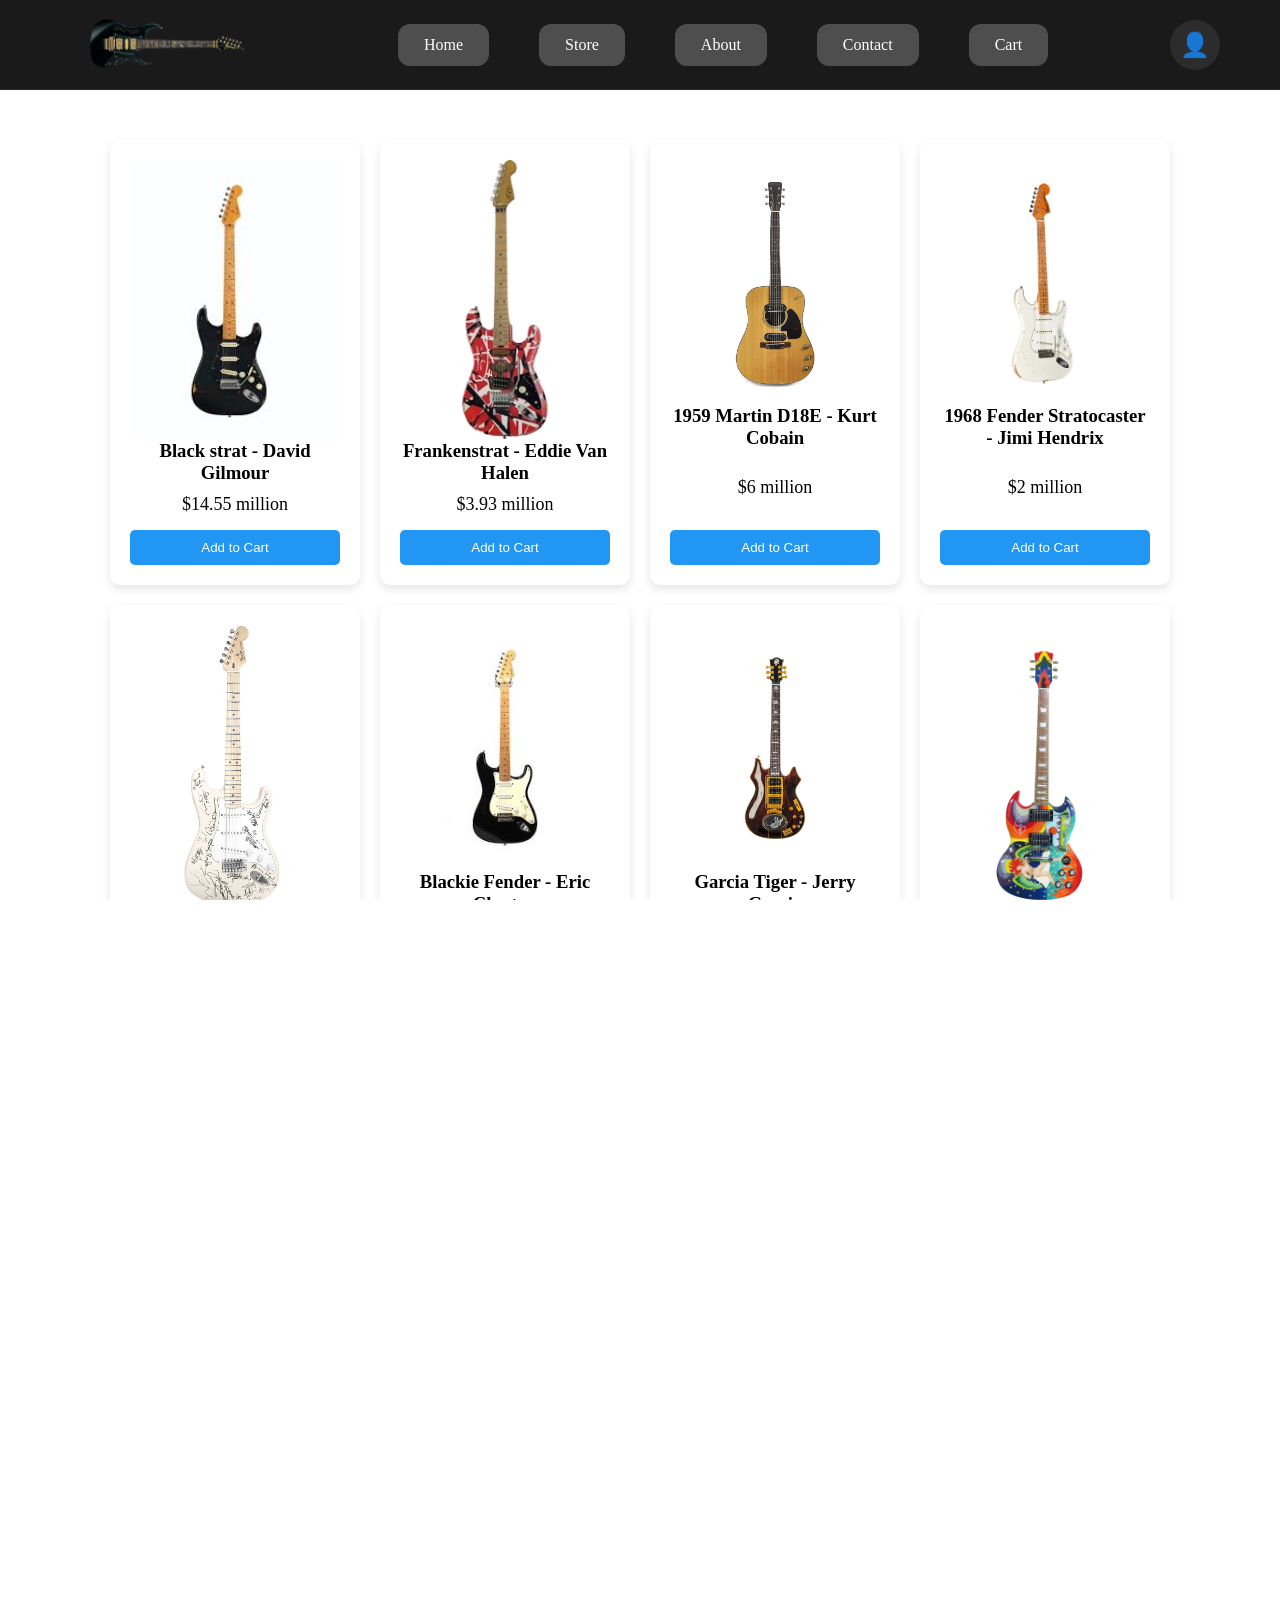
<file: store.html>
<!doctype html>
<html lang="en">
<head>
  <meta charset="UTF-8" />
  <meta name="viewport" content="width=device-width, initial-scale=1.0" />

  <title>Golden Tone</title>

  <link rel="stylesheet" href="style.css" />
  <script src="app.js" defer></script>
</head>

<body>

  <header>
    <nav class="navbar">

      <div>
        <img src="Bilder/pia3.0-removebg-preview.png" alt="Logo" class="logo1" />
      </div>

      <div class="nav-links" id="navLinks">
        <button id="homeBtn">Home</button>
        <button id="storeBtn">Store</button>
        <button id="aboutBtn">About</button>
        <button id="contactBtn">Contact</button>
        <button id="cartBtn">Cart</button>
      </div>

      <div class="hamburger" id="hamburger">☰</div>

      <div class="profile-icon">👤</div>

    </nav>
  </header>

  <div id="cartPanel" class="cart-panel hidden">
    <h2>Your Cart</h2>

    <div id="cartItems"></div>

    <p><strong>Total:</strong> $<span id="cartTotal">0</span></p>

    <div class="cart-buttons">
      <button id="checkoutBtn">Checkout</button>
      <button id="clearBtn">Clear</button>
    </div>
  </div>

  <main>

    <section id="products" class="products">

      <div class="product-card">
        <img src="guitars/BlackStrat.jpg" alt="Black Strat">
        <h3>Black strat - David Gilmour</h3>
        <p>$14.55 million</p>
        <button>Add to Cart</button>
      </div>

      <div class="product-card">
        <img src="guitars/Frankenstrat.png" alt="Frankenstrat">
        <h3>Frankenstrat - Eddie Van Halen</h3>
        <p>$3.93 million</p>
        <button>Add to Cart</button>
      </div>

      <div class="product-card">
        <img src="guitars/KurtCobain.jpg" alt="1959 Martin D18E">
        <h3>1959 Martin D18E - Kurt Cobain</h3>
        <p>$6 million</p>
        <button>Add to Cart</button>
      </div>

      <div class="product-card">
        <img src="guitars/Jimi.webp" alt="1968 Fender Stratocaster">
        <h3>1968 Fender Stratocaster - Jimi Hendrix</h3>
        <p>$2 million</p>
        <button>Add to Cart</button>
      </div>

      <div class="product-card">
        <img src="guitars/Reach.jpg" alt="Reach Out to Asia Stratocaster">
        <h3>Reach Out to Asia Stratocaster</h3>
        <p>$2.7 million</p>
        <button>Add to Cart</button>
      </div>

      <div class="product-card">
        <img src="guitars/Eric.jpg" alt="Blackie Fender">
        <h3>Blackie Fender - Eric Clapton</h3>
        <p>$1 million</p>
        <button>Add to Cart</button>
      </div>

      <div class="product-card">
        <img src="guitars/Tiger.webp" alt="Tiger">
        <h3>Garcia Tiger - Jerry Garcia</h3>
        <p>$11.6 million</p>
        <button>Add to Cart</button>
      </div>

      <div class="product-card">
        <img src="guitars/TheFool.jpg" alt="The Fool">
        <h3>The Fool - Eric Clapton</h3>
        <p>$3 million</p>
        <button>Add to Cart</button>
      </div>

      <div class="product-card">
        <img src="guitars/Wolf.webp" alt="The Wolf">
        <h3>The Wolf - Jerry Garcia</h3>
        <p>$1.9 million</p>
        <button>Add to Cart</button>
      </div>

      <div class="product-card">
        <img src="guitars/1954 fender.jpg" alt="1954 Fender Stratocaster">
        <h3>1954 Fender Stratocaster - David Gilmour</h3>
        <p>$1.8 million</p>
        <button>Add to Cart</button>
      </div>

    </section>

  </main>

  <footer class="footer">

    <div class="footer-top">

      <div class="footer-left">
        <img src="Bilder/pia3.0-removebg-preview.png" alt="Logo" class="logo1" />

        <div class="address">
          <strong>Address:</strong>
          <p>Åvaskolgränd 2, Täby<br />Stockholm, Sweden</p>
        </div>

        <div class="socials">
          <a href="https://www.youtube.com" target="_blank">
            <img src="Bilder/Youtube_logo.png" alt="Youtube" class="icons" />
          </a>

          <a href="https://www.instagram.com" target="_blank">
            <img src="Bilder/Instagram_icon.png" alt="Instagram" class="icons" />
          </a>

          <a href="https://www.twitter.com" target="_blank">
            <img src="Bilder/Twitter.png" alt="Twitter" class="icons" />
          </a>
        </div>

      </div>

      <div class="footer-right">

        <div class="footer-column">
          <h4>Navigation</h4>
          <a href="index.html">Home</a>
          <a href="store.html">Store</a>
          <a href="about.html">About</a>
          <a href="contact.html">Contact</a>
        </div>

        <div class="footer-column">
          <h4>Socials</h4>
          <a href="https://www.youtube.com" target="_blank">Youtube</a>
          <a href="https://www.instagram.com" target="_blank">Instagram</a>
          <a href="https://www.twitter.com" target="_blank">Twitter</a>
        </div>

        <div class="footer-column">
          <h4>Location</h4>
          <a href="https://www.google.com/maps/place/%C3%85va+gymnasium" target="_blank">
            Åva Gymnasium
          </a>
        </div>

      </div>

    </div>

    <div class="footer-bottom">
      <p>© 2026 GoldenTone co. All rights reserved.</p>

      <div class="footer-links">
        <a href="PrivacyPolicy.html" target="_blank">Privacy Policy</a>
        <a href="TermsOfService.html" target="_blank">Terms of Service</a>
      </div>
    </div>

  </footer>

</body>
</html>
</file>
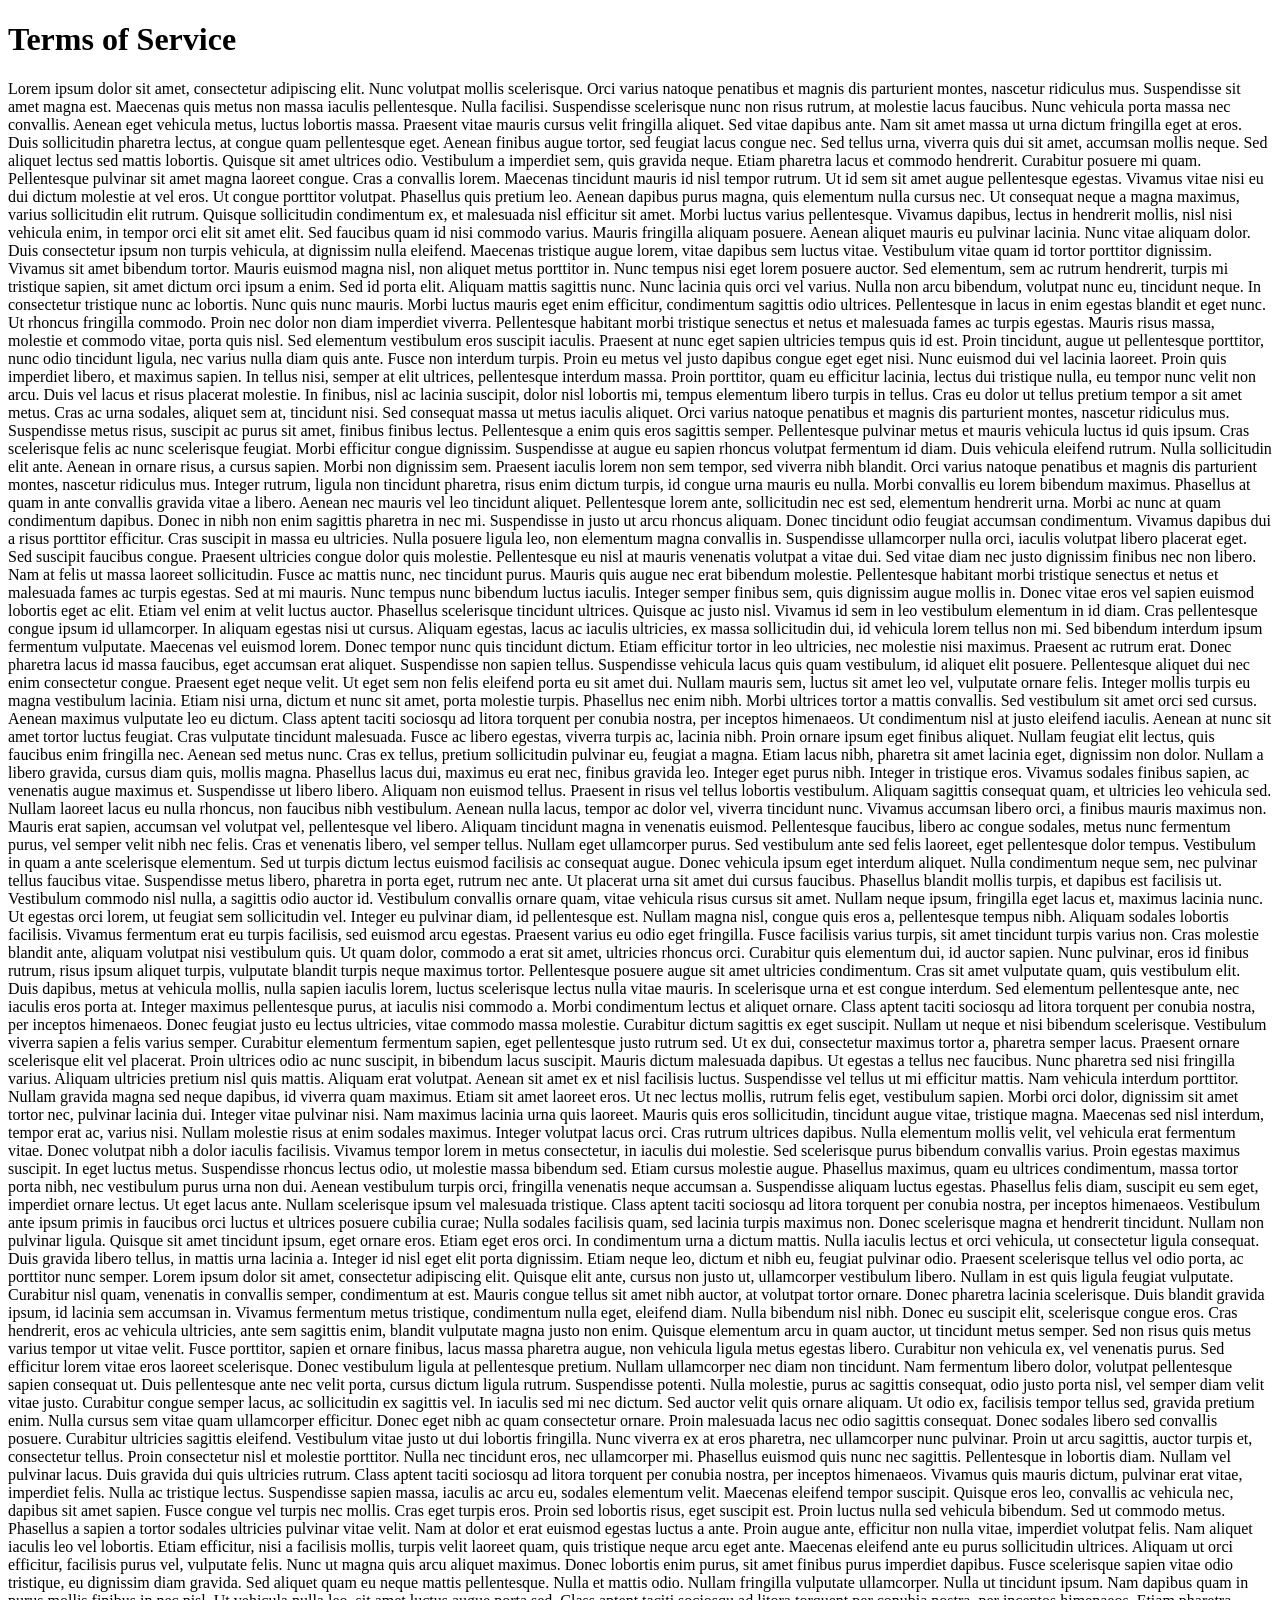
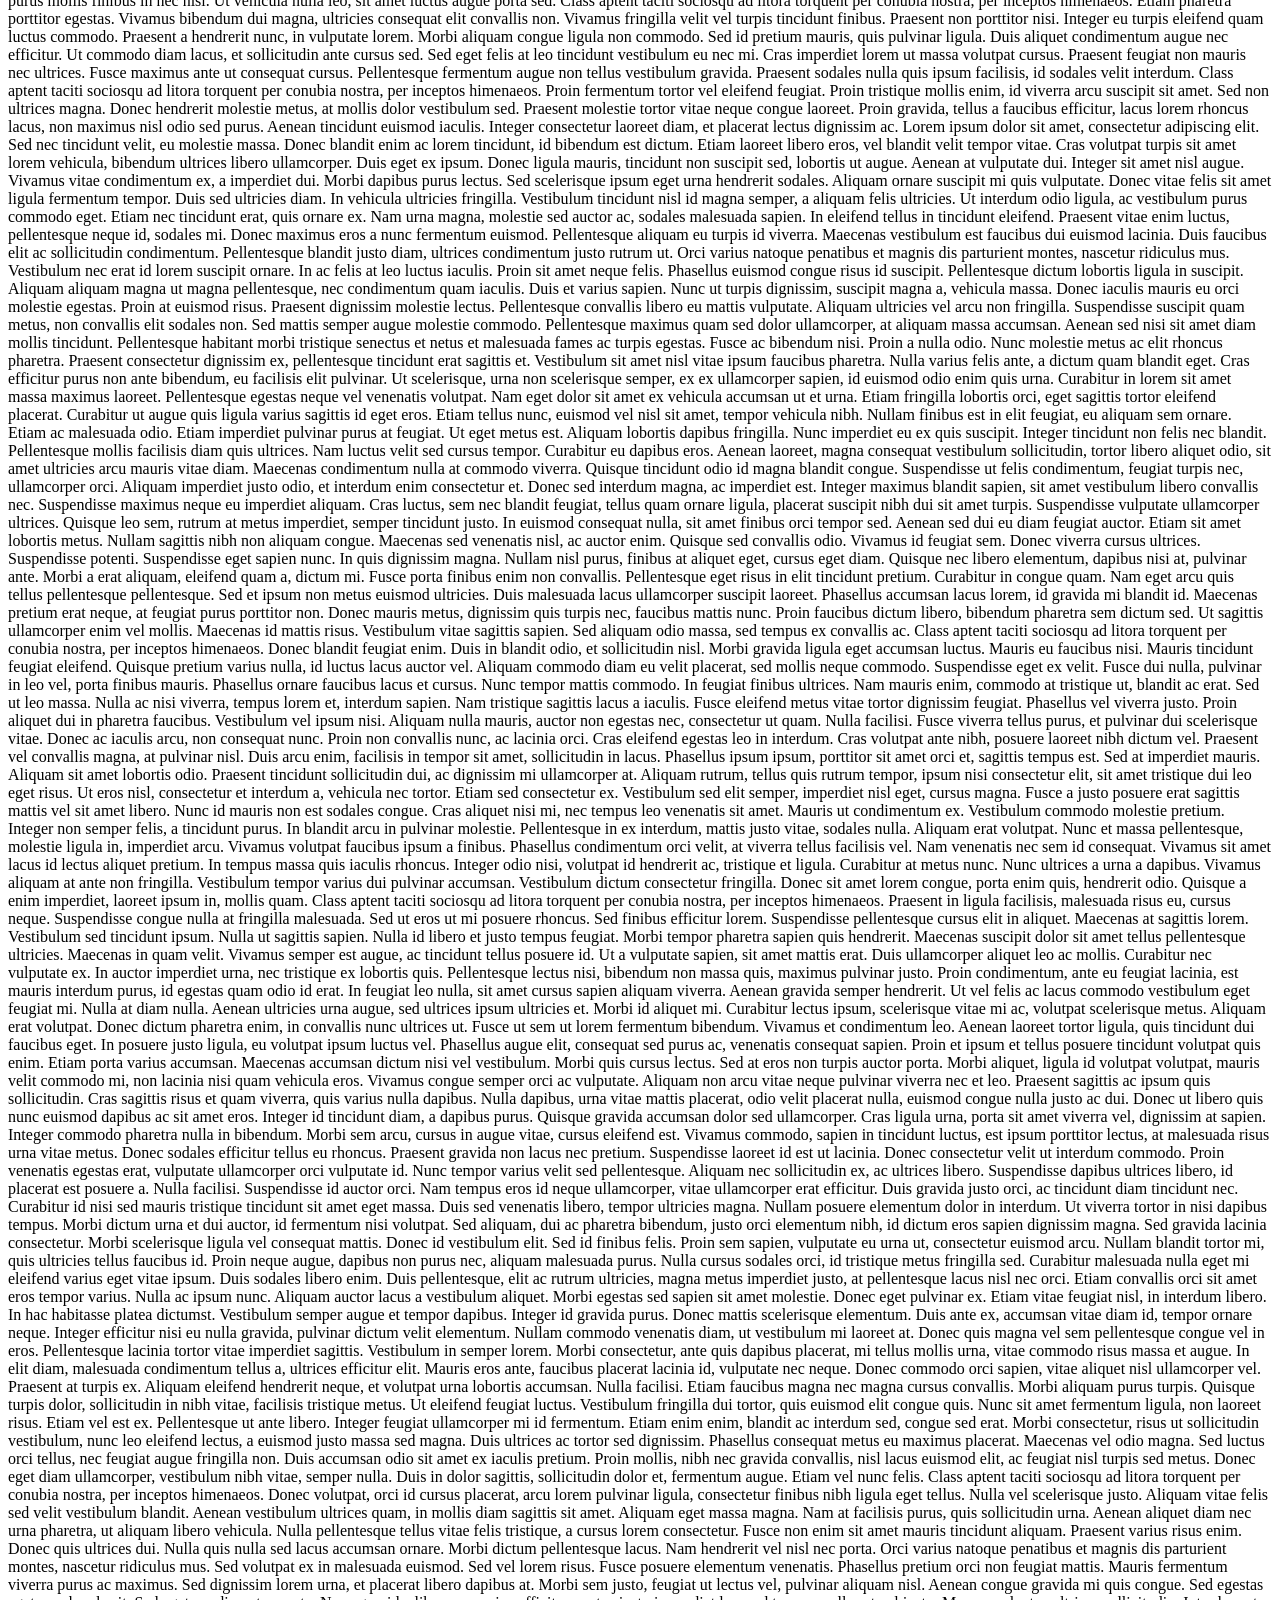
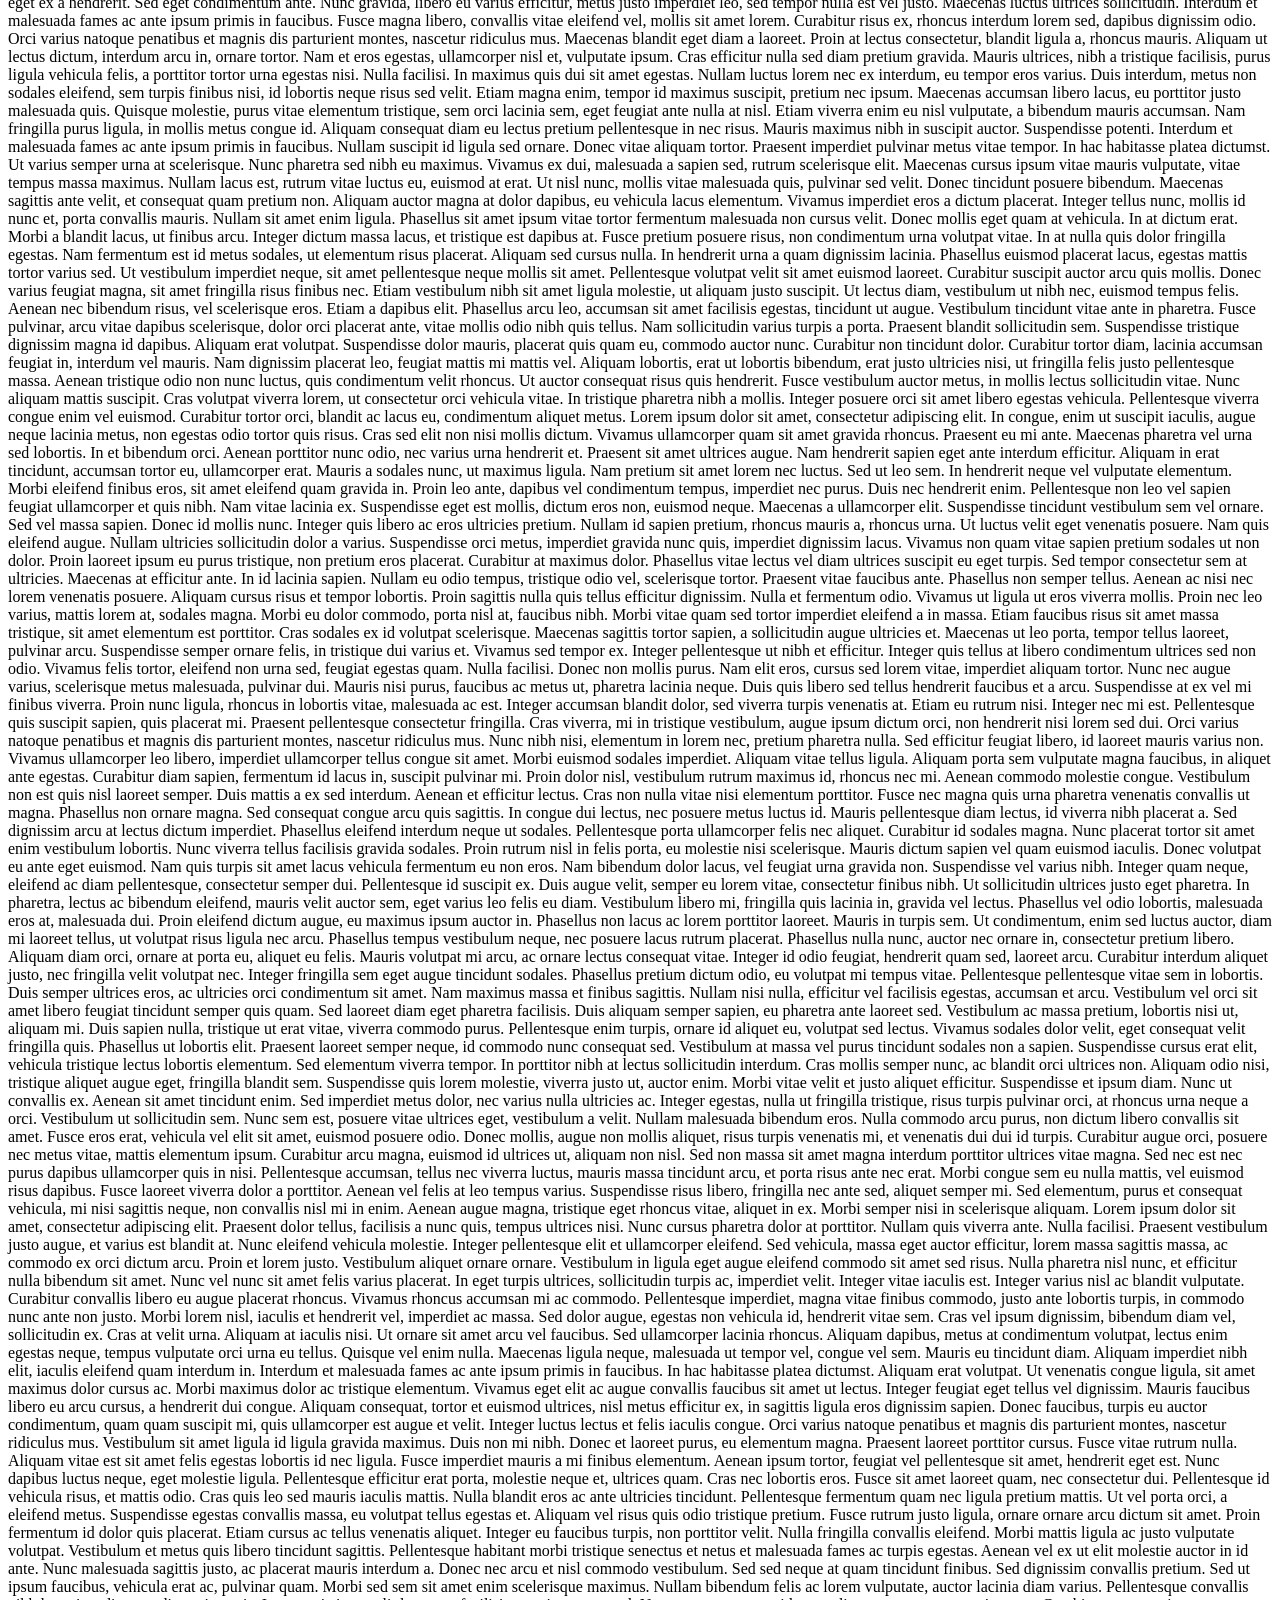
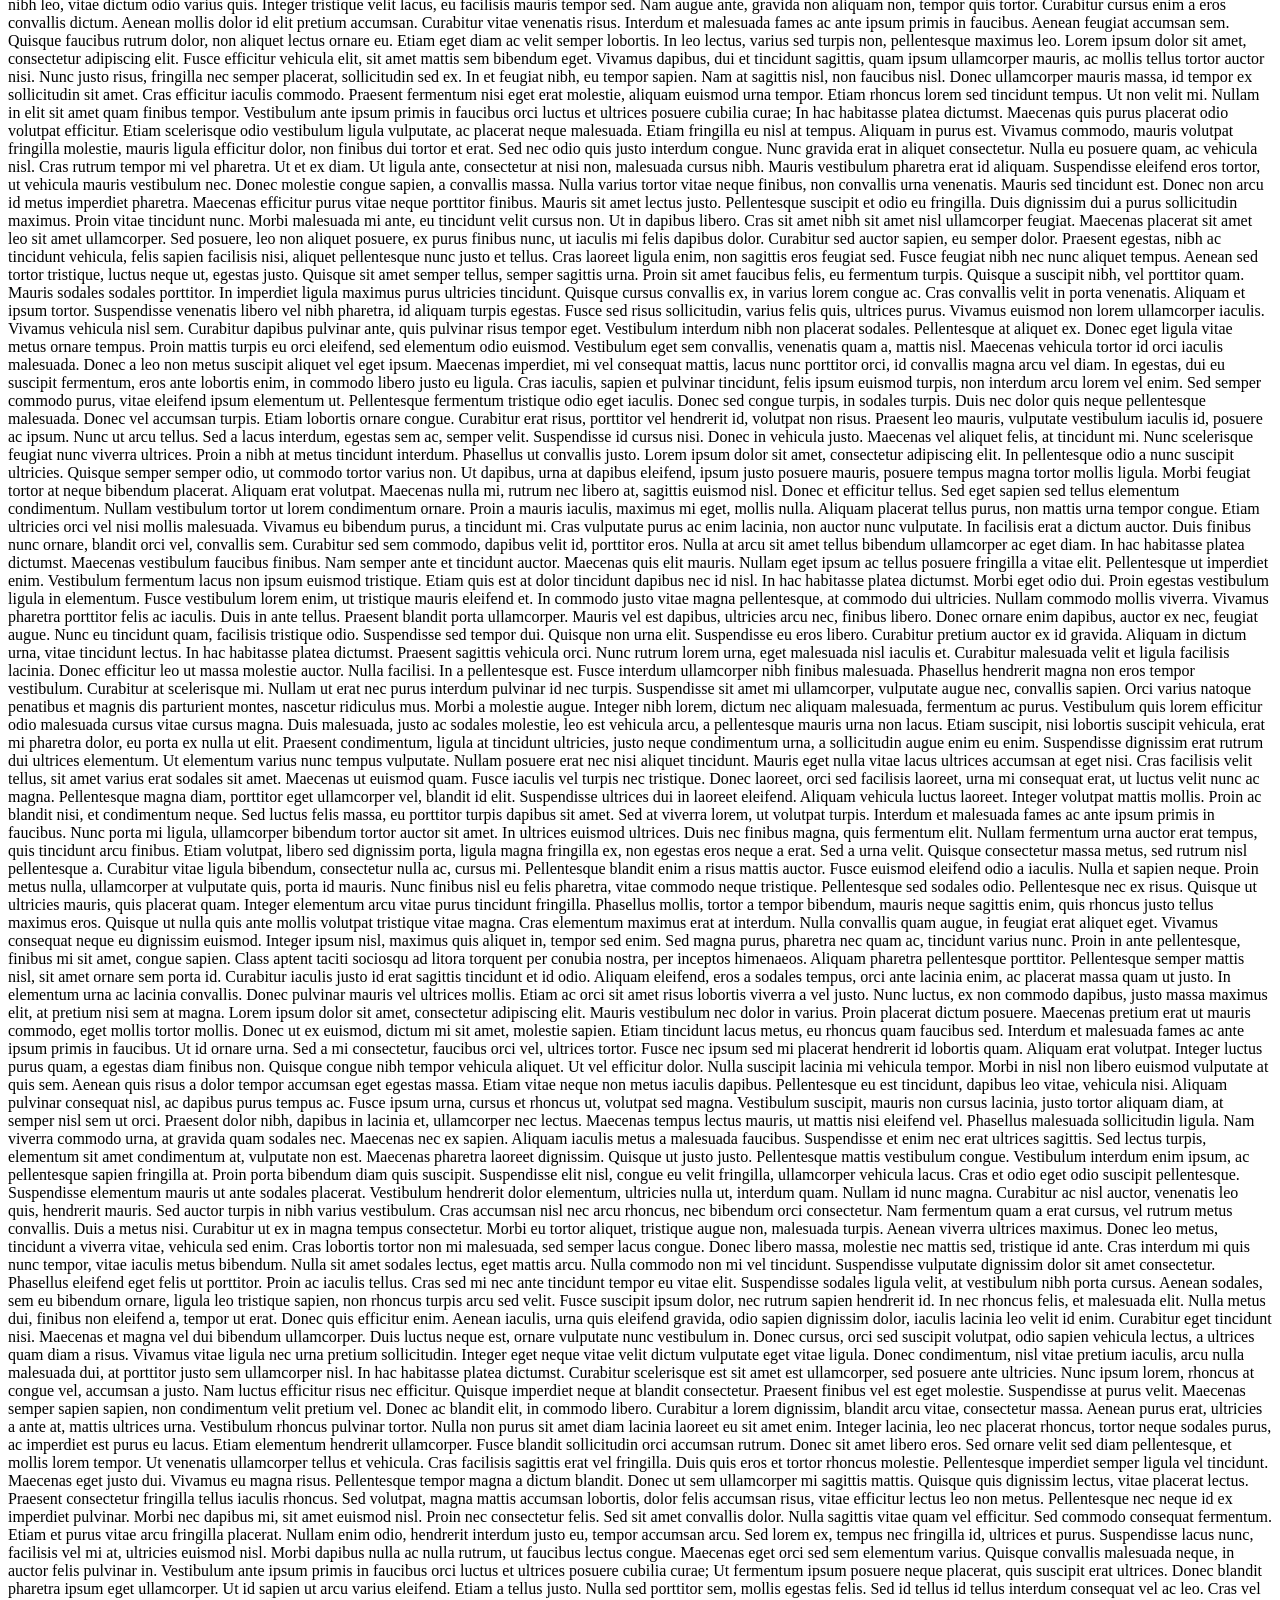
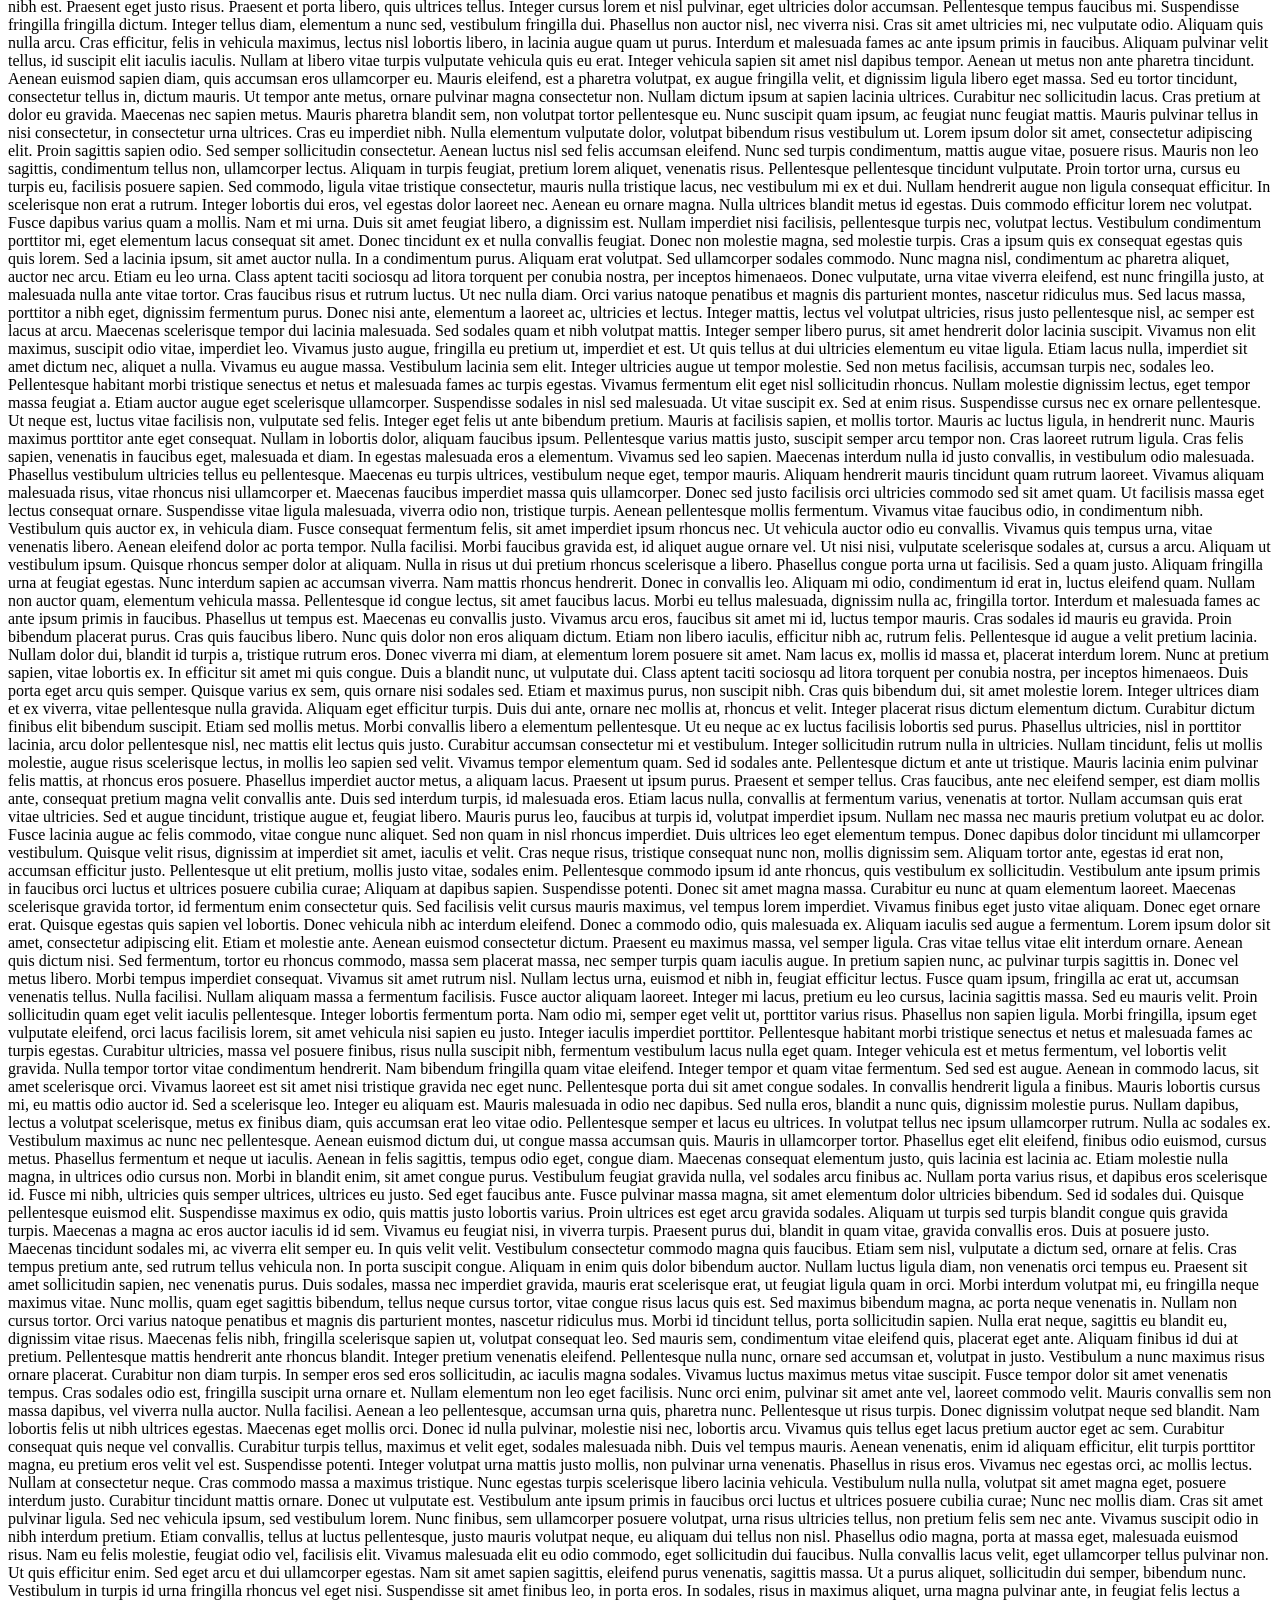
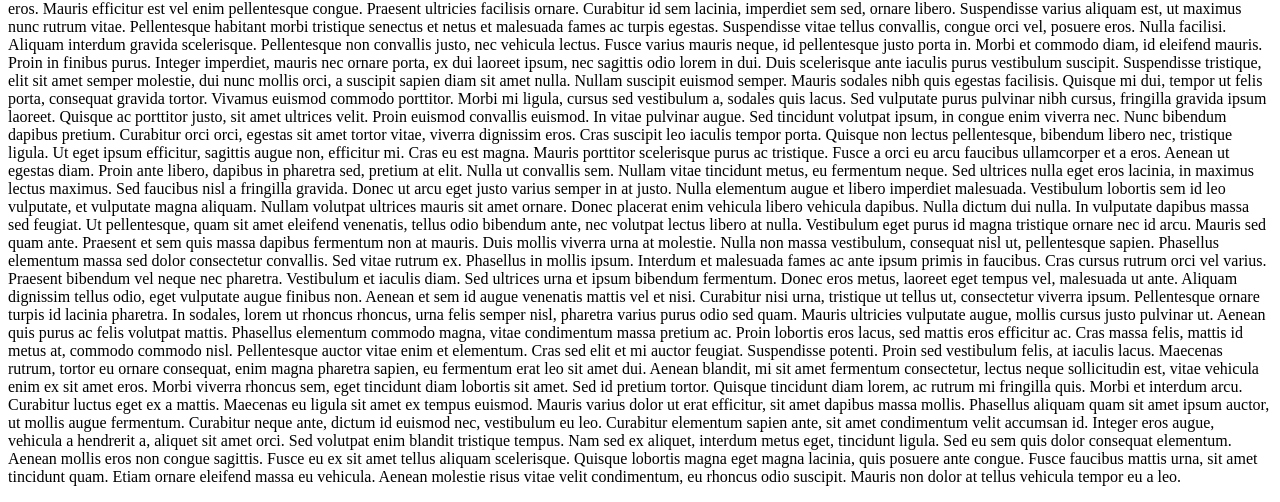
<file: TermsOfService.html>
<!DOCTYPE html>
<html lang="en">
<head>
    <meta charset="UTF-8">
    <meta name="viewport" content="width=device-width, initial-scale=1.0">
    <title>Terms of Service</title>
</head>
<body>
    <h1>Terms of Service</h1>
    <p>Lorem ipsum dolor sit amet, consectetur adipiscing elit. Nunc volutpat mollis scelerisque. Orci varius natoque penatibus et magnis dis parturient montes, nascetur ridiculus mus. Suspendisse sit amet magna est. Maecenas quis metus non massa iaculis pellentesque. Nulla facilisi. Suspendisse scelerisque nunc non risus rutrum, at molestie lacus faucibus. Nunc vehicula porta massa nec convallis. Aenean eget vehicula metus, luctus lobortis massa.

Praesent vitae mauris cursus velit fringilla aliquet. Sed vitae dapibus ante. Nam sit amet massa ut urna dictum fringilla eget at eros. Duis sollicitudin pharetra lectus, at congue quam pellentesque eget. Aenean finibus augue tortor, sed feugiat lacus congue nec. Sed tellus urna, viverra quis dui sit amet, accumsan mollis neque. Sed aliquet lectus sed mattis lobortis. Quisque sit amet ultrices odio. Vestibulum a imperdiet sem, quis gravida neque.

Etiam pharetra lacus et commodo hendrerit. Curabitur posuere mi quam. Pellentesque pulvinar sit amet magna laoreet congue. Cras a convallis lorem. Maecenas tincidunt mauris id nisl tempor rutrum. Ut id sem sit amet augue pellentesque egestas. Vivamus vitae nisi eu dui dictum molestie at vel eros. Ut congue porttitor volutpat. Phasellus quis pretium leo. Aenean dapibus purus magna, quis elementum nulla cursus nec. Ut consequat neque a magna maximus, varius sollicitudin elit rutrum. Quisque sollicitudin condimentum ex, et malesuada nisl efficitur sit amet. Morbi luctus varius pellentesque.

Vivamus dapibus, lectus in hendrerit mollis, nisl nisi vehicula enim, in tempor orci elit sit amet elit. Sed faucibus quam id nisi commodo varius. Mauris fringilla aliquam posuere. Aenean aliquet mauris eu pulvinar lacinia. Nunc vitae aliquam dolor. Duis consectetur ipsum non turpis vehicula, at dignissim nulla eleifend. Maecenas tristique augue lorem, vitae dapibus sem luctus vitae. Vestibulum vitae quam id tortor porttitor dignissim. Vivamus sit amet bibendum tortor. Mauris euismod magna nisl, non aliquet metus porttitor in. Nunc tempus nisi eget lorem posuere auctor. Sed elementum, sem ac rutrum hendrerit, turpis mi tristique sapien, sit amet dictum orci ipsum a enim. Sed id porta elit. Aliquam mattis sagittis nunc.

Nunc lacinia quis orci vel varius. Nulla non arcu bibendum, volutpat nunc eu, tincidunt neque. In consectetur tristique nunc ac lobortis. Nunc quis nunc mauris. Morbi luctus mauris eget enim efficitur, condimentum sagittis odio ultrices. Pellentesque in lacus in enim egestas blandit et eget nunc. Ut rhoncus fringilla commodo. Proin nec dolor non diam imperdiet viverra. Pellentesque habitant morbi tristique senectus et netus et malesuada fames ac turpis egestas. Mauris risus massa, molestie et commodo vitae, porta quis nisl. Sed elementum vestibulum eros suscipit iaculis. Praesent at nunc eget sapien ultricies tempus quis id est. Proin tincidunt, augue ut pellentesque porttitor, nunc odio tincidunt ligula, nec varius nulla diam quis ante. Fusce non interdum turpis.

Proin eu metus vel justo dapibus congue eget eget nisi. Nunc euismod dui vel lacinia laoreet. Proin quis imperdiet libero, et maximus sapien. In tellus nisi, semper at elit ultrices, pellentesque interdum massa. Proin porttitor, quam eu efficitur lacinia, lectus dui tristique nulla, eu tempor nunc velit non arcu. Duis vel lacus et risus placerat molestie. In finibus, nisl ac lacinia suscipit, dolor nisl lobortis mi, tempus elementum libero turpis in tellus. Cras eu dolor ut tellus pretium tempor a sit amet metus. Cras ac urna sodales, aliquet sem at, tincidunt nisi. Sed consequat massa ut metus iaculis aliquet. Orci varius natoque penatibus et magnis dis parturient montes, nascetur ridiculus mus. Suspendisse metus risus, suscipit ac purus sit amet, finibus finibus lectus. Pellentesque a enim quis eros sagittis semper.

Pellentesque pulvinar metus et mauris vehicula luctus id quis ipsum. Cras scelerisque felis ac nunc scelerisque feugiat. Morbi efficitur congue dignissim. Suspendisse at augue eu sapien rhoncus volutpat fermentum id diam. Duis vehicula eleifend rutrum. Nulla sollicitudin elit ante. Aenean in ornare risus, a cursus sapien. Morbi non dignissim sem. Praesent iaculis lorem non sem tempor, sed viverra nibh blandit.

Orci varius natoque penatibus et magnis dis parturient montes, nascetur ridiculus mus. Integer rutrum, ligula non tincidunt pharetra, risus enim dictum turpis, id congue urna mauris eu nulla. Morbi convallis eu lorem bibendum maximus. Phasellus at quam in ante convallis gravida vitae a libero. Aenean nec mauris vel leo tincidunt aliquet. Pellentesque lorem ante, sollicitudin nec est sed, elementum hendrerit urna. Morbi ac nunc at quam condimentum dapibus. Donec in nibh non enim sagittis pharetra in nec mi. Suspendisse in justo ut arcu rhoncus aliquam. Donec tincidunt odio feugiat accumsan condimentum. Vivamus dapibus dui a risus porttitor efficitur.

Cras suscipit in massa eu ultricies. Nulla posuere ligula leo, non elementum magna convallis in. Suspendisse ullamcorper nulla orci, iaculis volutpat libero placerat eget. Sed suscipit faucibus congue. Praesent ultricies congue dolor quis molestie. Pellentesque eu nisl at mauris venenatis volutpat a vitae dui. Sed vitae diam nec justo dignissim finibus nec non libero. Nam at felis ut massa laoreet sollicitudin. Fusce ac mattis nunc, nec tincidunt purus. Mauris quis augue nec erat bibendum molestie. Pellentesque habitant morbi tristique senectus et netus et malesuada fames ac turpis egestas. Sed at mi mauris. Nunc tempus nunc bibendum luctus iaculis. Integer semper finibus sem, quis dignissim augue mollis in. Donec vitae eros vel sapien euismod lobortis eget ac elit.

Etiam vel enim at velit luctus auctor. Phasellus scelerisque tincidunt ultrices. Quisque ac justo nisl. Vivamus id sem in leo vestibulum elementum in id diam. Cras pellentesque congue ipsum id ullamcorper. In aliquam egestas nisi ut cursus. Aliquam egestas, lacus ac iaculis ultricies, ex massa sollicitudin dui, id vehicula lorem tellus non mi. Sed bibendum interdum ipsum fermentum vulputate. Maecenas vel euismod lorem.

Donec tempor nunc quis tincidunt dictum. Etiam efficitur tortor in leo ultricies, nec molestie nisi maximus. Praesent ac rutrum erat. Donec pharetra lacus id massa faucibus, eget accumsan erat aliquet. Suspendisse non sapien tellus. Suspendisse vehicula lacus quis quam vestibulum, id aliquet elit posuere. Pellentesque aliquet dui nec enim consectetur congue. Praesent eget neque velit. Ut eget sem non felis eleifend porta eu sit amet dui. Nullam mauris sem, luctus sit amet leo vel, vulputate ornare felis. Integer mollis turpis eu magna vestibulum lacinia. Etiam nisi urna, dictum et nunc sit amet, porta molestie turpis. Phasellus nec enim nibh. Morbi ultrices tortor a mattis convallis.

Sed vestibulum sit amet orci sed cursus. Aenean maximus vulputate leo eu dictum. Class aptent taciti sociosqu ad litora torquent per conubia nostra, per inceptos himenaeos. Ut condimentum nisl at justo eleifend iaculis. Aenean at nunc sit amet tortor luctus feugiat. Cras vulputate tincidunt malesuada. Fusce ac libero egestas, viverra turpis ac, lacinia nibh. Proin ornare ipsum eget finibus aliquet. Nullam feugiat elit lectus, quis faucibus enim fringilla nec. Aenean sed metus nunc. Cras ex tellus, pretium sollicitudin pulvinar eu, feugiat a magna. Etiam lacus nibh, pharetra sit amet lacinia eget, dignissim non dolor. Nullam a libero gravida, cursus diam quis, mollis magna.

Phasellus lacus dui, maximus eu erat nec, finibus gravida leo. Integer eget purus nibh. Integer in tristique eros. Vivamus sodales finibus sapien, ac venenatis augue maximus et. Suspendisse ut libero libero. Aliquam non euismod tellus. Praesent in risus vel tellus lobortis vestibulum. Aliquam sagittis consequat quam, et ultricies leo vehicula sed. Nullam laoreet lacus eu nulla rhoncus, non faucibus nibh vestibulum. Aenean nulla lacus, tempor ac dolor vel, viverra tincidunt nunc.

Vivamus accumsan libero orci, a finibus mauris maximus non. Mauris erat sapien, accumsan vel volutpat vel, pellentesque vel libero. Aliquam tincidunt magna in venenatis euismod. Pellentesque faucibus, libero ac congue sodales, metus nunc fermentum purus, vel semper velit nibh nec felis. Cras et venenatis libero, vel semper tellus. Nullam eget ullamcorper purus. Sed vestibulum ante sed felis laoreet, eget pellentesque dolor tempus. Vestibulum in quam a ante scelerisque elementum.

Sed ut turpis dictum lectus euismod facilisis ac consequat augue. Donec vehicula ipsum eget interdum aliquet. Nulla condimentum neque sem, nec pulvinar tellus faucibus vitae. Suspendisse metus libero, pharetra in porta eget, rutrum nec ante. Ut placerat urna sit amet dui cursus faucibus. Phasellus blandit mollis turpis, et dapibus est facilisis ut. Vestibulum commodo nisl nulla, a sagittis odio auctor id. Vestibulum convallis ornare quam, vitae vehicula risus cursus sit amet. Nullam neque ipsum, fringilla eget lacus et, maximus lacinia nunc. Ut egestas orci lorem, ut feugiat sem sollicitudin vel. Integer eu pulvinar diam, id pellentesque est. Nullam magna nisl, congue quis eros a, pellentesque tempus nibh. Aliquam sodales lobortis facilisis. Vivamus fermentum erat eu turpis facilisis, sed euismod arcu egestas.

Praesent varius eu odio eget fringilla. Fusce facilisis varius turpis, sit amet tincidunt turpis varius non. Cras molestie blandit ante, aliquam volutpat nisi vestibulum quis. Ut quam dolor, commodo a erat sit amet, ultricies rhoncus orci. Curabitur quis elementum dui, id auctor sapien. Nunc pulvinar, eros id finibus rutrum, risus ipsum aliquet turpis, vulputate blandit turpis neque maximus tortor. Pellentesque posuere augue sit amet ultricies condimentum. Cras sit amet vulputate quam, quis vestibulum elit. Duis dapibus, metus at vehicula mollis, nulla sapien iaculis lorem, luctus scelerisque lectus nulla vitae mauris. In scelerisque urna et est congue interdum.

Sed elementum pellentesque ante, nec iaculis eros porta at. Integer maximus pellentesque purus, at iaculis nisi commodo a. Morbi condimentum lectus et aliquet ornare. Class aptent taciti sociosqu ad litora torquent per conubia nostra, per inceptos himenaeos. Donec feugiat justo eu lectus ultricies, vitae commodo massa molestie. Curabitur dictum sagittis ex eget suscipit. Nullam ut neque et nisi bibendum scelerisque. Vestibulum viverra sapien a felis varius semper. Curabitur elementum fermentum sapien, eget pellentesque justo rutrum sed. Ut ex dui, consectetur maximus tortor a, pharetra semper lacus.

Praesent ornare scelerisque elit vel placerat. Proin ultrices odio ac nunc suscipit, in bibendum lacus suscipit. Mauris dictum malesuada dapibus. Ut egestas a tellus nec faucibus. Nunc pharetra sed nisi fringilla varius. Aliquam ultricies pretium nisl quis mattis. Aliquam erat volutpat. Aenean sit amet ex et nisl facilisis luctus. Suspendisse vel tellus ut mi efficitur mattis. Nam vehicula interdum porttitor. Nullam gravida magna sed neque dapibus, id viverra quam maximus. Etiam sit amet laoreet eros. Ut nec lectus mollis, rutrum felis eget, vestibulum sapien. Morbi orci dolor, dignissim sit amet tortor nec, pulvinar lacinia dui. Integer vitae pulvinar nisi.

Nam maximus lacinia urna quis laoreet. Mauris quis eros sollicitudin, tincidunt augue vitae, tristique magna. Maecenas sed nisl interdum, tempor erat ac, varius nisi. Nullam molestie risus at enim sodales maximus. Integer volutpat lacus orci. Cras rutrum ultrices dapibus. Nulla elementum mollis velit, vel vehicula erat fermentum vitae. Donec volutpat nibh a dolor iaculis facilisis. Vivamus tempor lorem in metus consectetur, in iaculis dui molestie. Sed scelerisque purus bibendum convallis varius. Proin egestas maximus suscipit. In eget luctus metus. Suspendisse rhoncus lectus odio, ut molestie massa bibendum sed. Etiam cursus molestie augue. Phasellus maximus, quam eu ultrices condimentum, massa tortor porta nibh, nec vestibulum purus urna non dui.

Aenean vestibulum turpis orci, fringilla venenatis neque accumsan a. Suspendisse aliquam luctus egestas. Phasellus felis diam, suscipit eu sem eget, imperdiet ornare lectus. Ut eget lacus ante. Nullam scelerisque ipsum vel malesuada tristique. Class aptent taciti sociosqu ad litora torquent per conubia nostra, per inceptos himenaeos. Vestibulum ante ipsum primis in faucibus orci luctus et ultrices posuere cubilia curae; Nulla sodales facilisis quam, sed lacinia turpis maximus non. Donec scelerisque magna et hendrerit tincidunt. Nullam non pulvinar ligula. Quisque sit amet tincidunt ipsum, eget ornare eros. Etiam eget eros orci.

In condimentum urna a dictum mattis. Nulla iaculis lectus et orci vehicula, ut consectetur ligula consequat. Duis gravida libero tellus, in mattis urna lacinia a. Integer id nisl eget elit porta dignissim. Etiam neque leo, dictum et nibh eu, feugiat pulvinar odio. Praesent scelerisque tellus vel odio porta, ac porttitor nunc semper. Lorem ipsum dolor sit amet, consectetur adipiscing elit. Quisque elit ante, cursus non justo ut, ullamcorper vestibulum libero.

Nullam in est quis ligula feugiat vulputate. Curabitur nisl quam, venenatis in convallis semper, condimentum at est. Mauris congue tellus sit amet nibh auctor, at volutpat tortor ornare. Donec pharetra lacinia scelerisque. Duis blandit gravida ipsum, id lacinia sem accumsan in. Vivamus fermentum metus tristique, condimentum nulla eget, eleifend diam. Nulla bibendum nisl nibh. Donec eu suscipit elit, scelerisque congue eros. Cras hendrerit, eros ac vehicula ultricies, ante sem sagittis enim, blandit vulputate magna justo non enim. Quisque elementum arcu in quam auctor, ut tincidunt metus semper. Sed non risus quis metus varius tempor ut vitae velit. Fusce porttitor, sapien et ornare finibus, lacus massa pharetra augue, non vehicula ligula metus egestas libero. Curabitur non vehicula ex, vel venenatis purus. Sed efficitur lorem vitae eros laoreet scelerisque. Donec vestibulum ligula at pellentesque pretium. Nullam ullamcorper nec diam non tincidunt.

Nam fermentum libero dolor, volutpat pellentesque sapien consequat ut. Duis pellentesque ante nec velit porta, cursus dictum ligula rutrum. Suspendisse potenti. Nulla molestie, purus ac sagittis consequat, odio justo porta nisl, vel semper diam velit vitae justo. Curabitur congue semper lacus, ac sollicitudin ex sagittis vel. In iaculis sed mi nec dictum. Sed auctor velit quis ornare aliquam. Ut odio ex, facilisis tempor tellus sed, gravida pretium enim. Nulla cursus sem vitae quam ullamcorper efficitur. Donec eget nibh ac quam consectetur ornare. Proin malesuada lacus nec odio sagittis consequat.

Donec sodales libero sed convallis posuere. Curabitur ultricies sagittis eleifend. Vestibulum vitae justo ut dui lobortis fringilla. Nunc viverra ex at eros pharetra, nec ullamcorper nunc pulvinar. Proin ut arcu sagittis, auctor turpis et, consectetur tellus. Proin consectetur nisl et molestie porttitor. Nulla nec tincidunt eros, nec ullamcorper mi. Phasellus euismod quis nunc nec sagittis. Pellentesque in lobortis diam. Nullam vel pulvinar lacus. Duis gravida dui quis ultricies rutrum. Class aptent taciti sociosqu ad litora torquent per conubia nostra, per inceptos himenaeos. Vivamus quis mauris dictum, pulvinar erat vitae, imperdiet felis. Nulla ac tristique lectus. Suspendisse sapien massa, iaculis ac arcu eu, sodales elementum velit. Maecenas eleifend tempor suscipit.

Quisque eros leo, convallis ac vehicula nec, dapibus sit amet sapien. Fusce congue vel turpis nec mollis. Cras eget turpis eros. Proin sed lobortis risus, eget suscipit est. Proin luctus nulla sed vehicula bibendum. Sed ut commodo metus. Phasellus a sapien a tortor sodales ultricies pulvinar vitae velit.

Nam at dolor et erat euismod egestas luctus a ante. Proin augue ante, efficitur non nulla vitae, imperdiet volutpat felis. Nam aliquet iaculis leo vel lobortis. Etiam efficitur, nisi a facilisis mollis, turpis velit laoreet quam, quis tristique neque arcu eget ante. Maecenas eleifend ante eu purus sollicitudin ultrices. Aliquam ut orci efficitur, facilisis purus vel, vulputate felis. Nunc ut magna quis arcu aliquet maximus. Donec lobortis enim purus, sit amet finibus purus imperdiet dapibus. Fusce scelerisque sapien vitae odio tristique, eu dignissim diam gravida. Sed aliquet quam eu neque mattis pellentesque. Nulla et mattis odio. Nullam fringilla vulputate ullamcorper. Nulla ut tincidunt ipsum. Nam dapibus quam in purus mollis finibus in nec nisl. Ut vehicula nulla leo, sit amet luctus augue porta sed.

Class aptent taciti sociosqu ad litora torquent per conubia nostra, per inceptos himenaeos. Etiam pharetra porttitor egestas. Vivamus bibendum dui magna, ultricies consequat elit convallis non. Vivamus fringilla velit vel turpis tincidunt finibus. Praesent non porttitor nisi. Integer eu turpis eleifend quam luctus commodo. Praesent a hendrerit nunc, in vulputate lorem. Morbi aliquam congue ligula non commodo. Sed id pretium mauris, quis pulvinar ligula. Duis aliquet condimentum augue nec efficitur. Ut commodo diam lacus, et sollicitudin ante cursus sed. Sed eget felis at leo tincidunt vestibulum eu nec mi. Cras imperdiet lorem ut massa volutpat cursus. Praesent feugiat non mauris nec ultrices.

Fusce maximus ante ut consequat cursus. Pellentesque fermentum augue non tellus vestibulum gravida. Praesent sodales nulla quis ipsum facilisis, id sodales velit interdum. Class aptent taciti sociosqu ad litora torquent per conubia nostra, per inceptos himenaeos. Proin fermentum tortor vel eleifend feugiat. Proin tristique mollis enim, id viverra arcu suscipit sit amet. Sed non ultrices magna. Donec hendrerit molestie metus, at mollis dolor vestibulum sed.

Praesent molestie tortor vitae neque congue laoreet. Proin gravida, tellus a faucibus efficitur, lacus lorem rhoncus lacus, non maximus nisl odio sed purus. Aenean tincidunt euismod iaculis. Integer consectetur laoreet diam, et placerat lectus dignissim ac. Lorem ipsum dolor sit amet, consectetur adipiscing elit. Sed nec tincidunt velit, eu molestie massa. Donec blandit enim ac lorem tincidunt, id bibendum est dictum. Etiam laoreet libero eros, vel blandit velit tempor vitae. Cras volutpat turpis sit amet lorem vehicula, bibendum ultrices libero ullamcorper. Duis eget ex ipsum. Donec ligula mauris, tincidunt non suscipit sed, lobortis ut augue. Aenean at vulputate dui. Integer sit amet nisl augue. Vivamus vitae condimentum ex, a imperdiet dui.

Morbi dapibus purus lectus. Sed scelerisque ipsum eget urna hendrerit sodales. Aliquam ornare suscipit mi quis vulputate. Donec vitae felis sit amet ligula fermentum tempor. Duis sed ultricies diam. In vehicula ultricies fringilla. Vestibulum tincidunt nisl id magna semper, a aliquam felis ultricies. Ut interdum odio ligula, ac vestibulum purus commodo eget. Etiam nec tincidunt erat, quis ornare ex. Nam urna magna, molestie sed auctor ac, sodales malesuada sapien. In eleifend tellus in tincidunt eleifend. Praesent vitae enim luctus, pellentesque neque id, sodales mi. Donec maximus eros a nunc fermentum euismod. Pellentesque aliquam eu turpis id viverra. Maecenas vestibulum est faucibus dui euismod lacinia.

Duis faucibus elit ac sollicitudin condimentum. Pellentesque blandit justo diam, ultrices condimentum justo rutrum ut. Orci varius natoque penatibus et magnis dis parturient montes, nascetur ridiculus mus. Vestibulum nec erat id lorem suscipit ornare. In ac felis at leo luctus iaculis. Proin sit amet neque felis. Phasellus euismod congue risus id suscipit. Pellentesque dictum lobortis ligula in suscipit.

Aliquam aliquam magna ut magna pellentesque, nec condimentum quam iaculis. Duis et varius sapien. Nunc ut turpis dignissim, suscipit magna a, vehicula massa. Donec iaculis mauris eu orci molestie egestas. Proin at euismod risus. Praesent dignissim molestie lectus. Pellentesque convallis libero eu mattis vulputate. Aliquam ultricies vel arcu non fringilla. Suspendisse suscipit quam metus, non convallis elit sodales non. Sed mattis semper augue molestie commodo. Pellentesque maximus quam sed dolor ullamcorper, at aliquam massa accumsan. Aenean sed nisi sit amet diam mollis tincidunt. Pellentesque habitant morbi tristique senectus et netus et malesuada fames ac turpis egestas. Fusce ac bibendum nisi. Proin a nulla odio.

Nunc molestie metus ac elit rhoncus pharetra. Praesent consectetur dignissim ex, pellentesque tincidunt erat sagittis et. Vestibulum sit amet nisl vitae ipsum faucibus pharetra. Nulla varius felis ante, a dictum quam blandit eget. Cras efficitur purus non ante bibendum, eu facilisis elit pulvinar. Ut scelerisque, urna non scelerisque semper, ex ex ullamcorper sapien, id euismod odio enim quis urna. Curabitur in lorem sit amet massa maximus laoreet. Pellentesque egestas neque vel venenatis volutpat. Nam eget dolor sit amet ex vehicula accumsan ut et urna. Etiam fringilla lobortis orci, eget sagittis tortor eleifend placerat. Curabitur ut augue quis ligula varius sagittis id eget eros. Etiam tellus nunc, euismod vel nisl sit amet, tempor vehicula nibh. Nullam finibus est in elit feugiat, eu aliquam sem ornare.

Etiam ac malesuada odio. Etiam imperdiet pulvinar purus at feugiat. Ut eget metus est. Aliquam lobortis dapibus fringilla. Nunc imperdiet eu ex quis suscipit. Integer tincidunt non felis nec blandit. Pellentesque mollis facilisis diam quis ultrices. Nam luctus velit sed cursus tempor.

Curabitur eu dapibus eros. Aenean laoreet, magna consequat vestibulum sollicitudin, tortor libero aliquet odio, sit amet ultricies arcu mauris vitae diam. Maecenas condimentum nulla at commodo viverra. Quisque tincidunt odio id magna blandit congue. Suspendisse ut felis condimentum, feugiat turpis nec, ullamcorper orci. Aliquam imperdiet justo odio, et interdum enim consectetur et. Donec sed interdum magna, ac imperdiet est. Integer maximus blandit sapien, sit amet vestibulum libero convallis nec. Suspendisse maximus neque eu imperdiet aliquam. Cras luctus, sem nec blandit feugiat, tellus quam ornare ligula, placerat suscipit nibh dui sit amet turpis. Suspendisse vulputate ullamcorper ultrices. Quisque leo sem, rutrum at metus imperdiet, semper tincidunt justo.

In euismod consequat nulla, sit amet finibus orci tempor sed. Aenean sed dui eu diam feugiat auctor. Etiam sit amet lobortis metus. Nullam sagittis nibh non aliquam congue. Maecenas sed venenatis nisl, ac auctor enim. Quisque sed convallis odio. Vivamus id feugiat sem. Donec viverra cursus ultrices. Suspendisse potenti. Suspendisse eget sapien nunc. In quis dignissim magna. Nullam nisl purus, finibus at aliquet eget, cursus eget diam. Quisque nec libero elementum, dapibus nisi at, pulvinar ante. Morbi a erat aliquam, eleifend quam a, dictum mi.

Fusce porta finibus enim non convallis. Pellentesque eget risus in elit tincidunt pretium. Curabitur in congue quam. Nam eget arcu quis tellus pellentesque pellentesque. Sed et ipsum non metus euismod ultricies. Duis malesuada lacus ullamcorper suscipit laoreet. Phasellus accumsan lacus lorem, id gravida mi blandit id. Maecenas pretium erat neque, at feugiat purus porttitor non. Donec mauris metus, dignissim quis turpis nec, faucibus mattis nunc. Proin faucibus dictum libero, bibendum pharetra sem dictum sed. Ut sagittis ullamcorper enim vel mollis. Maecenas id mattis risus. Vestibulum vitae sagittis sapien.

Sed aliquam odio massa, sed tempus ex convallis ac. Class aptent taciti sociosqu ad litora torquent per conubia nostra, per inceptos himenaeos. Donec blandit feugiat enim. Duis in blandit odio, et sollicitudin nisl. Morbi gravida ligula eget accumsan luctus. Mauris eu faucibus nisi. Mauris tincidunt feugiat eleifend.

Quisque pretium varius nulla, id luctus lacus auctor vel. Aliquam commodo diam eu velit placerat, sed mollis neque commodo. Suspendisse eget ex velit. Fusce dui nulla, pulvinar in leo vel, porta finibus mauris. Phasellus ornare faucibus lacus et cursus. Nunc tempor mattis commodo. In feugiat finibus ultrices. Nam mauris enim, commodo at tristique ut, blandit ac erat.

Sed ut leo massa. Nulla ac nisi viverra, tempus lorem et, interdum sapien. Nam tristique sagittis lacus a iaculis. Fusce eleifend metus vitae tortor dignissim feugiat. Phasellus vel viverra justo. Proin aliquet dui in pharetra faucibus. Vestibulum vel ipsum nisi. Aliquam nulla mauris, auctor non egestas nec, consectetur ut quam. Nulla facilisi. Fusce viverra tellus purus, et pulvinar dui scelerisque vitae. Donec ac iaculis arcu, non consequat nunc. Proin non convallis nunc, ac lacinia orci. Cras eleifend egestas leo in interdum. Cras volutpat ante nibh, posuere laoreet nibh dictum vel. Praesent vel convallis magna, at pulvinar nisl. Duis arcu enim, facilisis in tempor sit amet, sollicitudin in lacus.

Phasellus ipsum ipsum, porttitor sit amet orci et, sagittis tempus est. Sed at imperdiet mauris. Aliquam sit amet lobortis odio. Praesent tincidunt sollicitudin dui, ac dignissim mi ullamcorper at. Aliquam rutrum, tellus quis rutrum tempor, ipsum nisi consectetur elit, sit amet tristique dui leo eget risus. Ut eros nisl, consectetur et interdum a, vehicula nec tortor. Etiam sed consectetur ex. Vestibulum sed elit semper, imperdiet nisl eget, cursus magna. Fusce a justo posuere erat sagittis mattis vel sit amet libero. Nunc id mauris non est sodales congue. Cras aliquet nisi mi, nec tempus leo venenatis sit amet. Mauris ut condimentum ex. Vestibulum commodo molestie pretium.

Integer non semper felis, a tincidunt purus. In blandit arcu in pulvinar molestie. Pellentesque in ex interdum, mattis justo vitae, sodales nulla. Aliquam erat volutpat. Nunc et massa pellentesque, molestie ligula in, imperdiet arcu. Vivamus volutpat faucibus ipsum a finibus. Phasellus condimentum orci velit, at viverra tellus facilisis vel. Nam venenatis nec sem id consequat. Vivamus sit amet lacus id lectus aliquet pretium. In tempus massa quis iaculis rhoncus. Integer odio nisi, volutpat id hendrerit ac, tristique et ligula. Curabitur at metus nunc. Nunc ultrices a urna a dapibus. Vivamus aliquam at ante non fringilla.

Vestibulum tempor varius dui pulvinar accumsan. Vestibulum dictum consectetur fringilla. Donec sit amet lorem congue, porta enim quis, hendrerit odio. Quisque a enim imperdiet, laoreet ipsum in, mollis quam. Class aptent taciti sociosqu ad litora torquent per conubia nostra, per inceptos himenaeos. Praesent in ligula facilisis, malesuada risus eu, cursus neque. Suspendisse congue nulla at fringilla malesuada. Sed ut eros ut mi posuere rhoncus. Sed finibus efficitur lorem. Suspendisse pellentesque cursus elit in aliquet. Maecenas at sagittis lorem. Vestibulum sed tincidunt ipsum. Nulla ut sagittis sapien. Nulla id libero et justo tempus feugiat.

Morbi tempor pharetra sapien quis hendrerit. Maecenas suscipit dolor sit amet tellus pellentesque ultricies. Maecenas in quam velit. Vivamus semper est augue, ac tincidunt tellus posuere id. Ut a vulputate sapien, sit amet mattis erat. Duis ullamcorper aliquet leo ac mollis. Curabitur nec vulputate ex. In auctor imperdiet urna, nec tristique ex lobortis quis. Pellentesque lectus nisi, bibendum non massa quis, maximus pulvinar justo.

Proin condimentum, ante eu feugiat lacinia, est mauris interdum purus, id egestas quam odio id erat. In feugiat leo nulla, sit amet cursus sapien aliquam viverra. Aenean gravida semper hendrerit. Ut vel felis ac lacus commodo vestibulum eget feugiat mi. Nulla at diam nulla. Aenean ultricies urna augue, sed ultrices ipsum ultricies et. Morbi id aliquet mi.

Curabitur lectus ipsum, scelerisque vitae mi ac, volutpat scelerisque metus. Aliquam erat volutpat. Donec dictum pharetra enim, in convallis nunc ultrices ut. Fusce ut sem ut lorem fermentum bibendum. Vivamus et condimentum leo. Aenean laoreet tortor ligula, quis tincidunt dui faucibus eget. In posuere justo ligula, eu volutpat ipsum luctus vel. Phasellus augue elit, consequat sed purus ac, venenatis consequat sapien. Proin et ipsum et tellus posuere tincidunt volutpat quis enim. Etiam porta varius accumsan. Maecenas accumsan dictum nisi vel vestibulum. Morbi quis cursus lectus. Sed at eros non turpis auctor porta. Morbi aliquet, ligula id volutpat volutpat, mauris velit commodo mi, non lacinia nisi quam vehicula eros. Vivamus congue semper orci ac vulputate.

Aliquam non arcu vitae neque pulvinar viverra nec et leo. Praesent sagittis ac ipsum quis sollicitudin. Cras sagittis risus et quam viverra, quis varius nulla dapibus. Nulla dapibus, urna vitae mattis placerat, odio velit placerat nulla, euismod congue nulla justo ac dui. Donec ut libero quis nunc euismod dapibus ac sit amet eros. Integer id tincidunt diam, a dapibus purus. Quisque gravida accumsan dolor sed ullamcorper. Cras ligula urna, porta sit amet viverra vel, dignissim at sapien. Integer commodo pharetra nulla in bibendum. Morbi sem arcu, cursus in augue vitae, cursus eleifend est. Vivamus commodo, sapien in tincidunt luctus, est ipsum porttitor lectus, at malesuada risus urna vitae metus. Donec sodales efficitur tellus eu rhoncus. Praesent gravida non lacus nec pretium. Suspendisse laoreet id est ut lacinia. Donec consectetur velit ut interdum commodo.

Proin venenatis egestas erat, vulputate ullamcorper orci vulputate id. Nunc tempor varius velit sed pellentesque. Aliquam nec sollicitudin ex, ac ultrices libero. Suspendisse dapibus ultrices libero, id placerat est posuere a. Nulla facilisi. Suspendisse id auctor orci. Nam tempus eros id neque ullamcorper, vitae ullamcorper erat efficitur. Duis gravida justo orci, ac tincidunt diam tincidunt nec. Curabitur id nisi sed mauris tristique tincidunt sit amet eget massa. Duis sed venenatis libero, tempor ultricies magna. Nullam posuere elementum dolor in interdum.

Ut viverra tortor in nisi dapibus tempus. Morbi dictum urna et dui auctor, id fermentum nisi volutpat. Sed aliquam, dui ac pharetra bibendum, justo orci elementum nibh, id dictum eros sapien dignissim magna. Sed gravida lacinia consectetur. Morbi scelerisque ligula vel consequat mattis. Donec id vestibulum elit. Sed id finibus felis. Proin sem sapien, vulputate eu urna ut, consectetur euismod arcu. Nullam blandit tortor mi, quis ultricies tellus faucibus id. Proin neque augue, dapibus non purus nec, aliquam malesuada purus. Nulla cursus sodales orci, id tristique metus fringilla sed. Curabitur malesuada nulla eget mi eleifend varius eget vitae ipsum.

Duis sodales libero enim. Duis pellentesque, elit ac rutrum ultricies, magna metus imperdiet justo, at pellentesque lacus nisl nec orci. Etiam convallis orci sit amet eros tempor varius. Nulla ac ipsum nunc. Aliquam auctor lacus a vestibulum aliquet. Morbi egestas sed sapien sit amet molestie. Donec eget pulvinar ex. Etiam vitae feugiat nisl, in interdum libero. In hac habitasse platea dictumst. Vestibulum semper augue et tempor dapibus. Integer id gravida purus. Donec mattis scelerisque elementum. Duis ante ex, accumsan vitae diam id, tempor ornare neque. Integer efficitur nisi eu nulla gravida, pulvinar dictum velit elementum. Nullam commodo venenatis diam, ut vestibulum mi laoreet at. Donec quis magna vel sem pellentesque congue vel in eros.

Pellentesque lacinia tortor vitae imperdiet sagittis. Vestibulum in semper lorem. Morbi consectetur, ante quis dapibus placerat, mi tellus mollis urna, vitae commodo risus massa et augue. In elit diam, malesuada condimentum tellus a, ultrices efficitur elit. Mauris eros ante, faucibus placerat lacinia id, vulputate nec neque. Donec commodo orci sapien, vitae aliquet nisl ullamcorper vel. Praesent at turpis ex. Aliquam eleifend hendrerit neque, et volutpat urna lobortis accumsan. Nulla facilisi. Etiam faucibus magna nec magna cursus convallis. Morbi aliquam purus turpis. Quisque turpis dolor, sollicitudin in nibh vitae, facilisis tristique metus. Ut eleifend feugiat luctus. Vestibulum fringilla dui tortor, quis euismod elit congue quis. Nunc sit amet fermentum ligula, non laoreet risus. Etiam vel est ex.

Pellentesque ut ante libero. Integer feugiat ullamcorper mi id fermentum. Etiam enim enim, blandit ac interdum sed, congue sed erat. Morbi consectetur, risus ut sollicitudin vestibulum, nunc leo eleifend lectus, a euismod justo massa sed magna. Duis ultrices ac tortor sed dignissim. Phasellus consequat metus eu maximus placerat. Maecenas vel odio magna.

Sed luctus orci tellus, nec feugiat augue fringilla non. Duis accumsan odio sit amet ex iaculis pretium. Proin mollis, nibh nec gravida convallis, nisl lacus euismod elit, ac feugiat nisl turpis sed metus. Donec eget diam ullamcorper, vestibulum nibh vitae, semper nulla. Duis in dolor sagittis, sollicitudin dolor et, fermentum augue. Etiam vel nunc felis. Class aptent taciti sociosqu ad litora torquent per conubia nostra, per inceptos himenaeos. Donec volutpat, orci id cursus placerat, arcu lorem pulvinar ligula, consectetur finibus nibh ligula eget tellus. Nulla vel scelerisque justo. Aliquam vitae felis sed velit vestibulum blandit. Aenean vestibulum ultrices quam, in mollis diam sagittis sit amet. Aliquam eget massa magna. Nam at facilisis purus, quis sollicitudin urna.

Aenean aliquet diam nec urna pharetra, ut aliquam libero vehicula. Nulla pellentesque tellus vitae felis tristique, a cursus lorem consectetur. Fusce non enim sit amet mauris tincidunt aliquam. Praesent varius risus enim. Donec quis ultrices dui. Nulla quis nulla sed lacus accumsan ornare. Morbi dictum pellentesque lacus. Nam hendrerit vel nisl nec porta.

Orci varius natoque penatibus et magnis dis parturient montes, nascetur ridiculus mus. Sed volutpat ex in malesuada euismod. Sed vel lorem risus. Fusce posuere elementum venenatis. Phasellus pretium orci non feugiat mattis. Mauris fermentum viverra purus ac maximus. Sed dignissim lorem urna, et placerat libero dapibus at. Morbi sem justo, feugiat ut lectus vel, pulvinar aliquam nisl. Aenean congue gravida mi quis congue. Sed egestas eget ex a hendrerit. Sed eget condimentum ante. Nunc gravida, libero eu varius efficitur, metus justo imperdiet leo, sed tempor nulla est vel justo. Maecenas luctus ultrices sollicitudin. Interdum et malesuada fames ac ante ipsum primis in faucibus.

Fusce magna libero, convallis vitae eleifend vel, mollis sit amet lorem. Curabitur risus ex, rhoncus interdum lorem sed, dapibus dignissim odio. Orci varius natoque penatibus et magnis dis parturient montes, nascetur ridiculus mus. Maecenas blandit eget diam a laoreet. Proin at lectus consectetur, blandit ligula a, rhoncus mauris. Aliquam ut lectus dictum, interdum arcu in, ornare tortor. Nam et eros egestas, ullamcorper nisl et, vulputate ipsum. Cras efficitur nulla sed diam pretium gravida. Mauris ultrices, nibh a tristique facilisis, purus ligula vehicula felis, a porttitor tortor urna egestas nisi.

Nulla facilisi. In maximus quis dui sit amet egestas. Nullam luctus lorem nec ex interdum, eu tempor eros varius. Duis interdum, metus non sodales eleifend, sem turpis finibus nisi, id lobortis neque risus sed velit. Etiam magna enim, tempor id maximus suscipit, pretium nec ipsum. Maecenas accumsan libero lacus, eu porttitor justo malesuada quis. Quisque molestie, purus vitae elementum tristique, sem orci lacinia sem, eget feugiat ante nulla at nisl. Etiam viverra enim eu nisl vulputate, a bibendum mauris accumsan. Nam fringilla purus ligula, in mollis metus congue id. Aliquam consequat diam eu lectus pretium pellentesque in nec risus.

Mauris maximus nibh in suscipit auctor. Suspendisse potenti. Interdum et malesuada fames ac ante ipsum primis in faucibus. Nullam suscipit id ligula sed ornare. Donec vitae aliquam tortor. Praesent imperdiet pulvinar metus vitae tempor. In hac habitasse platea dictumst. Ut varius semper urna at scelerisque. Nunc pharetra sed nibh eu maximus. Vivamus ex dui, malesuada a sapien sed, rutrum scelerisque elit. Maecenas cursus ipsum vitae mauris vulputate, vitae tempus massa maximus. Nullam lacus est, rutrum vitae luctus eu, euismod at erat. Ut nisl nunc, mollis vitae malesuada quis, pulvinar sed velit. Donec tincidunt posuere bibendum.

Maecenas sagittis ante velit, et consequat quam pretium non. Aliquam auctor magna at dolor dapibus, eu vehicula lacus elementum. Vivamus imperdiet eros a dictum placerat. Integer tellus nunc, mollis id nunc et, porta convallis mauris. Nullam sit amet enim ligula. Phasellus sit amet ipsum vitae tortor fermentum malesuada non cursus velit. Donec mollis eget quam at vehicula. In at dictum erat. Morbi a blandit lacus, ut finibus arcu. Integer dictum massa lacus, et tristique est dapibus at. Fusce pretium posuere risus, non condimentum urna volutpat vitae. In at nulla quis dolor fringilla egestas. Nam fermentum est id metus sodales, ut elementum risus placerat. Aliquam sed cursus nulla.

In hendrerit urna a quam dignissim lacinia. Phasellus euismod placerat lacus, egestas mattis tortor varius sed. Ut vestibulum imperdiet neque, sit amet pellentesque neque mollis sit amet. Pellentesque volutpat velit sit amet euismod laoreet. Curabitur suscipit auctor arcu quis mollis. Donec varius feugiat magna, sit amet fringilla risus finibus nec. Etiam vestibulum nibh sit amet ligula molestie, ut aliquam justo suscipit. Ut lectus diam, vestibulum ut nibh nec, euismod tempus felis. Aenean nec bibendum risus, vel scelerisque eros. Etiam a dapibus elit.

Phasellus arcu leo, accumsan sit amet facilisis egestas, tincidunt ut augue. Vestibulum tincidunt vitae ante in pharetra. Fusce pulvinar, arcu vitae dapibus scelerisque, dolor orci placerat ante, vitae mollis odio nibh quis tellus. Nam sollicitudin varius turpis a porta. Praesent blandit sollicitudin sem. Suspendisse tristique dignissim magna id dapibus. Aliquam erat volutpat. Suspendisse dolor mauris, placerat quis quam eu, commodo auctor nunc. Curabitur non tincidunt dolor. Curabitur tortor diam, lacinia accumsan feugiat in, interdum vel mauris. Nam dignissim placerat leo, feugiat mattis mi mattis vel. Aliquam lobortis, erat ut lobortis bibendum, erat justo ultricies nisi, ut fringilla felis justo pellentesque massa. Aenean tristique odio non nunc luctus, quis condimentum velit rhoncus. Ut auctor consequat risus quis hendrerit. Fusce vestibulum auctor metus, in mollis lectus sollicitudin vitae.

Nunc aliquam mattis suscipit. Cras volutpat viverra lorem, ut consectetur orci vehicula vitae. In tristique pharetra nibh a mollis. Integer posuere orci sit amet libero egestas vehicula. Pellentesque viverra congue enim vel euismod. Curabitur tortor orci, blandit ac lacus eu, condimentum aliquet metus. Lorem ipsum dolor sit amet, consectetur adipiscing elit. In congue, enim ut suscipit iaculis, augue neque lacinia metus, non egestas odio tortor quis risus. Cras sed elit non nisi mollis dictum. Vivamus ullamcorper quam sit amet gravida rhoncus. Praesent eu mi ante. Maecenas pharetra vel urna sed lobortis. In et bibendum orci. Aenean porttitor nunc odio, nec varius urna hendrerit et. Praesent sit amet ultrices augue.

Nam hendrerit sapien eget ante interdum efficitur. Aliquam in erat tincidunt, accumsan tortor eu, ullamcorper erat. Mauris a sodales nunc, ut maximus ligula. Nam pretium sit amet lorem nec luctus. Sed ut leo sem. In hendrerit neque vel vulputate elementum. Morbi eleifend finibus eros, sit amet eleifend quam gravida in. Proin leo ante, dapibus vel condimentum tempus, imperdiet nec purus.

Duis nec hendrerit enim. Pellentesque non leo vel sapien feugiat ullamcorper et quis nibh. Nam vitae lacinia ex. Suspendisse eget est mollis, dictum eros non, euismod neque. Maecenas a ullamcorper elit. Suspendisse tincidunt vestibulum sem vel ornare. Sed vel massa sapien. Donec id mollis nunc. Integer quis libero ac eros ultricies pretium. Nullam id sapien pretium, rhoncus mauris a, rhoncus urna.

Ut luctus velit eget venenatis posuere. Nam quis eleifend augue. Nullam ultricies sollicitudin dolor a varius. Suspendisse orci metus, imperdiet gravida nunc quis, imperdiet dignissim lacus. Vivamus non quam vitae sapien pretium sodales ut non dolor. Proin laoreet ipsum eu purus tristique, non pretium eros placerat. Curabitur at maximus dolor. Phasellus vitae lectus vel diam ultrices suscipit eu eget turpis. Sed tempor consectetur sem at ultricies. Maecenas at efficitur ante. In id lacinia sapien.

Nullam eu odio tempus, tristique odio vel, scelerisque tortor. Praesent vitae faucibus ante. Phasellus non semper tellus. Aenean ac nisi nec lorem venenatis posuere. Aliquam cursus risus et tempor lobortis. Proin sagittis nulla quis tellus efficitur dignissim. Nulla et fermentum odio. Vivamus ut ligula ut eros viverra mollis. Proin nec leo varius, mattis lorem at, sodales magna. Morbi eu dolor commodo, porta nisl at, faucibus nibh. Morbi vitae quam sed tortor imperdiet eleifend a in massa. Etiam faucibus risus sit amet massa tristique, sit amet elementum est porttitor.

Cras sodales ex id volutpat scelerisque. Maecenas sagittis tortor sapien, a sollicitudin augue ultricies et. Maecenas ut leo porta, tempor tellus laoreet, pulvinar arcu. Suspendisse semper ornare felis, in tristique dui varius et. Vivamus sed tempor ex. Integer pellentesque ut nibh et efficitur. Integer quis tellus at libero condimentum ultrices sed non odio. Vivamus felis tortor, eleifend non urna sed, feugiat egestas quam. Nulla facilisi. Donec non mollis purus. Nam elit eros, cursus sed lorem vitae, imperdiet aliquam tortor. Nunc nec augue varius, scelerisque metus malesuada, pulvinar dui. Mauris nisi purus, faucibus ac metus ut, pharetra lacinia neque.

Duis quis libero sed tellus hendrerit faucibus et a arcu. Suspendisse at ex vel mi finibus viverra. Proin nunc ligula, rhoncus in lobortis vitae, malesuada ac est. Integer accumsan blandit dolor, sed viverra turpis venenatis at. Etiam eu rutrum nisi. Integer nec mi est. Pellentesque quis suscipit sapien, quis placerat mi. Praesent pellentesque consectetur fringilla.

Cras viverra, mi in tristique vestibulum, augue ipsum dictum orci, non hendrerit nisi lorem sed dui. Orci varius natoque penatibus et magnis dis parturient montes, nascetur ridiculus mus. Nunc nibh nisi, elementum in lorem nec, pretium pharetra nulla. Sed efficitur feugiat libero, id laoreet mauris varius non. Vivamus ullamcorper leo libero, imperdiet ullamcorper tellus congue sit amet. Morbi euismod sodales imperdiet. Aliquam vitae tellus ligula. Aliquam porta sem vulputate magna faucibus, in aliquet ante egestas. Curabitur diam sapien, fermentum id lacus in, suscipit pulvinar mi. Proin dolor nisl, vestibulum rutrum maximus id, rhoncus nec mi. Aenean commodo molestie congue. Vestibulum non est quis nisl laoreet semper. Duis mattis a ex sed interdum. Aenean et efficitur lectus. Cras non nulla vitae nisi elementum porttitor. Fusce nec magna quis urna pharetra venenatis convallis ut magna.

Phasellus non ornare magna. Sed consequat congue arcu quis sagittis. In congue dui lectus, nec posuere metus luctus id. Mauris pellentesque diam lectus, id viverra nibh placerat a. Sed dignissim arcu at lectus dictum imperdiet. Phasellus eleifend interdum neque ut sodales. Pellentesque porta ullamcorper felis nec aliquet. Curabitur id sodales magna. Nunc placerat tortor sit amet enim vestibulum lobortis. Nunc viverra tellus facilisis gravida sodales.

Proin rutrum nisl in felis porta, eu molestie nisi scelerisque. Mauris dictum sapien vel quam euismod iaculis. Donec volutpat eu ante eget euismod. Nam quis turpis sit amet lacus vehicula fermentum eu non eros. Nam bibendum dolor lacus, vel feugiat urna gravida non. Suspendisse vel varius nibh. Integer quam neque, eleifend ac diam pellentesque, consectetur semper dui. Pellentesque id suscipit ex.

Duis augue velit, semper eu lorem vitae, consectetur finibus nibh. Ut sollicitudin ultrices justo eget pharetra. In pharetra, lectus ac bibendum eleifend, mauris velit auctor sem, eget varius leo felis eu diam. Vestibulum libero mi, fringilla quis lacinia in, gravida vel lectus. Phasellus vel odio lobortis, malesuada eros at, malesuada dui. Proin eleifend dictum augue, eu maximus ipsum auctor in. Phasellus non lacus ac lorem porttitor laoreet.

Mauris in turpis sem. Ut condimentum, enim sed luctus auctor, diam mi laoreet tellus, ut volutpat risus ligula nec arcu. Phasellus tempus vestibulum neque, nec posuere lacus rutrum placerat. Phasellus nulla nunc, auctor nec ornare in, consectetur pretium libero. Aliquam diam orci, ornare at porta eu, aliquet eu felis. Mauris volutpat mi arcu, ac ornare lectus consequat vitae. Integer id odio feugiat, hendrerit quam sed, laoreet arcu. Curabitur interdum aliquet justo, nec fringilla velit volutpat nec. Integer fringilla sem eget augue tincidunt sodales. Phasellus pretium dictum odio, eu volutpat mi tempus vitae. Pellentesque pellentesque vitae sem in lobortis. Duis semper ultrices eros, ac ultricies orci condimentum sit amet. Nam maximus massa et finibus sagittis. Nullam nisi nulla, efficitur vel facilisis egestas, accumsan et arcu.

Vestibulum vel orci sit amet libero feugiat tincidunt semper quis quam. Sed laoreet diam eget pharetra facilisis. Duis aliquam semper sapien, eu pharetra ante laoreet sed. Vestibulum ac massa pretium, lobortis nisi ut, aliquam mi. Duis sapien nulla, tristique ut erat vitae, viverra commodo purus. Pellentesque enim turpis, ornare id aliquet eu, volutpat sed lectus. Vivamus sodales dolor velit, eget consequat velit fringilla quis. Phasellus ut lobortis elit.

Praesent laoreet semper neque, id commodo nunc consequat sed. Vestibulum at massa vel purus tincidunt sodales non a sapien. Suspendisse cursus erat elit, vehicula tristique lectus lobortis elementum. Sed elementum viverra tempor. In porttitor nibh at lectus sollicitudin interdum. Cras mollis semper nunc, ac blandit orci ultrices non. Aliquam odio nisi, tristique aliquet augue eget, fringilla blandit sem. Suspendisse quis lorem molestie, viverra justo ut, auctor enim. Morbi vitae velit et justo aliquet efficitur. Suspendisse et ipsum diam. Nunc ut convallis ex. Aenean sit amet tincidunt enim. Sed imperdiet metus dolor, nec varius nulla ultricies ac.

Integer egestas, nulla ut fringilla tristique, risus turpis pulvinar orci, at rhoncus urna neque a orci. Vestibulum ut sollicitudin sem. Nunc sem est, posuere vitae ultrices eget, vestibulum a velit. Nullam malesuada bibendum eros. Nulla commodo arcu purus, non dictum libero convallis sit amet. Fusce eros erat, vehicula vel elit sit amet, euismod posuere odio. Donec mollis, augue non mollis aliquet, risus turpis venenatis mi, et venenatis dui dui id turpis. Curabitur augue orci, posuere nec metus vitae, mattis elementum ipsum. Curabitur arcu magna, euismod id ultrices ut, aliquam non nisl. Sed non massa sit amet magna interdum porttitor ultrices vitae magna. Sed nec est nec purus dapibus ullamcorper quis in nisi.

Pellentesque accumsan, tellus nec viverra luctus, mauris massa tincidunt arcu, et porta risus ante nec erat. Morbi congue sem eu nulla mattis, vel euismod risus dapibus. Fusce laoreet viverra dolor a porttitor. Aenean vel felis at leo tempus varius. Suspendisse risus libero, fringilla nec ante sed, aliquet semper mi. Sed elementum, purus et consequat vehicula, mi nisi sagittis neque, non convallis nisl mi in enim. Aenean augue magna, tristique eget rhoncus vitae, aliquet in ex.

Morbi semper nisi in scelerisque aliquam. Lorem ipsum dolor sit amet, consectetur adipiscing elit. Praesent dolor tellus, facilisis a nunc quis, tempus ultrices nisi. Nunc cursus pharetra dolor at porttitor. Nullam quis viverra ante. Nulla facilisi. Praesent vestibulum justo augue, et varius est blandit at. Nunc eleifend vehicula molestie. Integer pellentesque elit et ullamcorper eleifend. Sed vehicula, massa eget auctor efficitur, lorem massa sagittis massa, ac commodo ex orci dictum arcu. Proin et lorem justo. Vestibulum aliquet ornare ornare. Vestibulum in ligula eget augue eleifend commodo sit amet sed risus. Nulla pharetra nisl nunc, et efficitur nulla bibendum sit amet.

Nunc vel nunc sit amet felis varius placerat. In eget turpis ultrices, sollicitudin turpis ac, imperdiet velit. Integer vitae iaculis est. Integer varius nisl ac blandit vulputate. Curabitur convallis libero eu augue placerat rhoncus. Vivamus rhoncus accumsan mi ac commodo. Pellentesque imperdiet, magna vitae finibus commodo, justo ante lobortis turpis, in commodo nunc ante non justo. Morbi lorem nisl, iaculis et hendrerit vel, imperdiet ac massa.

Sed dolor augue, egestas non vehicula id, hendrerit vitae sem. Cras vel ipsum dignissim, bibendum diam vel, sollicitudin ex. Cras at velit urna. Aliquam at iaculis nisi. Ut ornare sit amet arcu vel faucibus. Sed ullamcorper lacinia rhoncus. Aliquam dapibus, metus at condimentum volutpat, lectus enim egestas neque, tempus vulputate orci urna eu tellus. Quisque vel enim nulla. Maecenas ligula neque, malesuada ut tempor vel, congue vel sem. Mauris eu tincidunt diam.

Aliquam imperdiet nibh elit, iaculis eleifend quam interdum in. Interdum et malesuada fames ac ante ipsum primis in faucibus. In hac habitasse platea dictumst. Aliquam erat volutpat. Ut venenatis congue ligula, sit amet maximus dolor cursus ac. Morbi maximus dolor ac tristique elementum. Vivamus eget elit ac augue convallis faucibus sit amet ut lectus. Integer feugiat eget tellus vel dignissim. Mauris faucibus libero eu arcu cursus, a hendrerit dui congue.

Aliquam consequat, tortor et euismod ultrices, nisl metus efficitur ex, in sagittis ligula eros dignissim sapien. Donec faucibus, turpis eu auctor condimentum, quam quam suscipit mi, quis ullamcorper est augue et velit. Integer luctus lectus et felis iaculis congue. Orci varius natoque penatibus et magnis dis parturient montes, nascetur ridiculus mus. Vestibulum sit amet ligula id ligula gravida maximus. Duis non mi nibh. Donec et laoreet purus, eu elementum magna. Praesent laoreet porttitor cursus. Fusce vitae rutrum nulla. Aliquam vitae est sit amet felis egestas lobortis id nec ligula. Fusce imperdiet mauris a mi finibus elementum. Aenean ipsum tortor, feugiat vel pellentesque sit amet, hendrerit eget est. Nunc dapibus luctus neque, eget molestie ligula. Pellentesque efficitur erat porta, molestie neque et, ultrices quam. Cras nec lobortis eros.

Fusce sit amet laoreet quam, nec consectetur dui. Pellentesque id vehicula risus, et mattis odio. Cras quis leo sed mauris iaculis mattis. Nulla blandit eros ac ante ultricies tincidunt. Pellentesque fermentum quam nec ligula pretium mattis. Ut vel porta orci, a eleifend metus. Suspendisse egestas convallis massa, eu volutpat tellus egestas et. Aliquam vel risus quis odio tristique pretium. Fusce rutrum justo ligula, ornare ornare arcu dictum sit amet. Proin fermentum id dolor quis placerat.

Etiam cursus ac tellus venenatis aliquet. Integer eu faucibus turpis, non porttitor velit. Nulla fringilla convallis eleifend. Morbi mattis ligula ac justo vulputate volutpat. Vestibulum et metus quis libero tincidunt sagittis. Pellentesque habitant morbi tristique senectus et netus et malesuada fames ac turpis egestas. Aenean vel ex ut elit molestie auctor in id ante. Nunc malesuada sagittis justo, ac placerat mauris interdum a. Donec nec arcu et nisl commodo vestibulum.

Sed sed neque at quam tincidunt finibus. Sed dignissim convallis pretium. Sed ut ipsum faucibus, vehicula erat ac, pulvinar quam. Morbi sed sem sit amet enim scelerisque maximus. Nullam bibendum felis ac lorem vulputate, auctor lacinia diam varius. Pellentesque convallis nibh leo, vitae dictum odio varius quis. Integer tristique velit lacus, eu facilisis mauris tempor sed. Nam augue ante, gravida non aliquam non, tempor quis tortor. Curabitur cursus enim a eros convallis dictum. Aenean mollis dolor id elit pretium accumsan. Curabitur vitae venenatis risus. Interdum et malesuada fames ac ante ipsum primis in faucibus. Aenean feugiat accumsan sem. Quisque faucibus rutrum dolor, non aliquet lectus ornare eu. Etiam eget diam ac velit semper lobortis.

In leo lectus, varius sed turpis non, pellentesque maximus leo. Lorem ipsum dolor sit amet, consectetur adipiscing elit. Fusce efficitur vehicula elit, sit amet mattis sem bibendum eget. Vivamus dapibus, dui et tincidunt sagittis, quam ipsum ullamcorper mauris, ac mollis tellus tortor auctor nisi. Nunc justo risus, fringilla nec semper placerat, sollicitudin sed ex. In et feugiat nibh, eu tempor sapien. Nam at sagittis nisl, non faucibus nisl.

Donec ullamcorper mauris massa, id tempor ex sollicitudin sit amet. Cras efficitur iaculis commodo. Praesent fermentum nisi eget erat molestie, aliquam euismod urna tempor. Etiam rhoncus lorem sed tincidunt tempus. Ut non velit mi. Nullam in elit sit amet quam finibus tempor. Vestibulum ante ipsum primis in faucibus orci luctus et ultrices posuere cubilia curae;

In hac habitasse platea dictumst. Maecenas quis purus placerat odio volutpat efficitur. Etiam scelerisque odio vestibulum ligula vulputate, ac placerat neque malesuada. Etiam fringilla eu nisl at tempus. Aliquam in purus est. Vivamus commodo, mauris volutpat fringilla molestie, mauris ligula efficitur dolor, non finibus dui tortor et erat. Sed nec odio quis justo interdum congue. Nunc gravida erat in aliquet consectetur. Nulla eu posuere quam, ac vehicula nisl. Cras rutrum tempor mi vel pharetra. Ut et ex diam. Ut ligula ante, consectetur at nisi non, malesuada cursus nibh. Mauris vestibulum pharetra erat id aliquam. Suspendisse eleifend eros tortor, ut vehicula mauris vestibulum nec.

Donec molestie congue sapien, a convallis massa. Nulla varius tortor vitae neque finibus, non convallis urna venenatis. Mauris sed tincidunt est. Donec non arcu id metus imperdiet pharetra. Maecenas efficitur purus vitae neque porttitor finibus. Mauris sit amet lectus justo. Pellentesque suscipit et odio eu fringilla. Duis dignissim dui a purus sollicitudin maximus.

Proin vitae tincidunt nunc. Morbi malesuada mi ante, eu tincidunt velit cursus non. Ut in dapibus libero. Cras sit amet nibh sit amet nisl ullamcorper feugiat. Maecenas placerat sit amet leo sit amet ullamcorper. Sed posuere, leo non aliquet posuere, ex purus finibus nunc, ut iaculis mi felis dapibus dolor. Curabitur sed auctor sapien, eu semper dolor. Praesent egestas, nibh ac tincidunt vehicula, felis sapien facilisis nisi, aliquet pellentesque nunc justo et tellus. Cras laoreet ligula enim, non sagittis eros feugiat sed. Fusce feugiat nibh nec nunc aliquet tempus. Aenean sed tortor tristique, luctus neque ut, egestas justo.

Quisque sit amet semper tellus, semper sagittis urna. Proin sit amet faucibus felis, eu fermentum turpis. Quisque a suscipit nibh, vel porttitor quam. Mauris sodales sodales porttitor. In imperdiet ligula maximus purus ultricies tincidunt. Quisque cursus convallis ex, in varius lorem congue ac. Cras convallis velit in porta venenatis. Aliquam et ipsum tortor. Suspendisse venenatis libero vel nibh pharetra, id aliquam turpis egestas. Fusce sed risus sollicitudin, varius felis quis, ultrices purus. Vivamus euismod non lorem ullamcorper iaculis. Vivamus vehicula nisl sem. Curabitur dapibus pulvinar ante, quis pulvinar risus tempor eget. Vestibulum interdum nibh non placerat sodales. Pellentesque at aliquet ex. Donec eget ligula vitae metus ornare tempus.

Proin mattis turpis eu orci eleifend, sed elementum odio euismod. Vestibulum eget sem convallis, venenatis quam a, mattis nisl. Maecenas vehicula tortor id orci iaculis malesuada. Donec a leo non metus suscipit aliquet vel eget ipsum. Maecenas imperdiet, mi vel consequat mattis, lacus nunc porttitor orci, id convallis magna arcu vel diam. In egestas, dui eu suscipit fermentum, eros ante lobortis enim, in commodo libero justo eu ligula. Cras iaculis, sapien et pulvinar tincidunt, felis ipsum euismod turpis, non interdum arcu lorem vel enim. Sed semper commodo purus, vitae eleifend ipsum elementum ut.

Pellentesque fermentum tristique odio eget iaculis. Donec sed congue turpis, in sodales turpis. Duis nec dolor quis neque pellentesque malesuada. Donec vel accumsan turpis. Etiam lobortis ornare congue. Curabitur erat risus, porttitor vel hendrerit id, volutpat non risus. Praesent leo mauris, vulputate vestibulum iaculis id, posuere ac ipsum.

Nunc ut arcu tellus. Sed a lacus interdum, egestas sem ac, semper velit. Suspendisse id cursus nisi. Donec in vehicula justo. Maecenas vel aliquet felis, at tincidunt mi. Nunc scelerisque feugiat nunc viverra ultrices. Proin a nibh at metus tincidunt interdum.

Phasellus ut convallis justo. Lorem ipsum dolor sit amet, consectetur adipiscing elit. In pellentesque odio a nunc suscipit ultricies. Quisque semper semper odio, ut commodo tortor varius non. Ut dapibus, urna at dapibus eleifend, ipsum justo posuere mauris, posuere tempus magna tortor mollis ligula. Morbi feugiat tortor at neque bibendum placerat. Aliquam erat volutpat. Maecenas nulla mi, rutrum nec libero at, sagittis euismod nisl. Donec et efficitur tellus. Sed eget sapien sed tellus elementum condimentum.

Nullam vestibulum tortor ut lorem condimentum ornare. Proin a mauris iaculis, maximus mi eget, mollis nulla. Aliquam placerat tellus purus, non mattis urna tempor congue. Etiam ultricies orci vel nisi mollis malesuada. Vivamus eu bibendum purus, a tincidunt mi. Cras vulputate purus ac enim lacinia, non auctor nunc vulputate. In facilisis erat a dictum auctor. Duis finibus nunc ornare, blandit orci vel, convallis sem. Curabitur sed sem commodo, dapibus velit id, porttitor eros. Nulla at arcu sit amet tellus bibendum ullamcorper ac eget diam.

In hac habitasse platea dictumst. Maecenas vestibulum faucibus finibus. Nam semper ante et tincidunt auctor. Maecenas quis elit mauris. Nullam eget ipsum ac tellus posuere fringilla a vitae elit. Pellentesque ut imperdiet enim. Vestibulum fermentum lacus non ipsum euismod tristique. Etiam quis est at dolor tincidunt dapibus nec id nisl.

In hac habitasse platea dictumst. Morbi eget odio dui. Proin egestas vestibulum ligula in elementum. Fusce vestibulum lorem enim, ut tristique mauris eleifend et. In commodo justo vitae magna pellentesque, at commodo dui ultricies. Nullam commodo mollis viverra. Vivamus pharetra porttitor felis ac iaculis. Duis in ante tellus. Praesent blandit porta ullamcorper. Mauris vel est dapibus, ultricies arcu nec, finibus libero. Donec ornare enim dapibus, auctor ex nec, feugiat augue. Nunc eu tincidunt quam, facilisis tristique odio. Suspendisse sed tempor dui. Quisque non urna elit. Suspendisse eu eros libero.

Curabitur pretium auctor ex id gravida. Aliquam in dictum urna, vitae tincidunt lectus. In hac habitasse platea dictumst. Praesent sagittis vehicula orci. Nunc rutrum lorem urna, eget malesuada nisl iaculis et. Curabitur malesuada velit et ligula facilisis lacinia. Donec efficitur leo ut massa molestie auctor. Nulla facilisi. In a pellentesque est. Fusce interdum ullamcorper nibh finibus malesuada. Phasellus hendrerit magna non eros tempor vestibulum. Curabitur at scelerisque mi. Nullam ut erat nec purus interdum pulvinar id nec turpis. Suspendisse sit amet mi ullamcorper, vulputate augue nec, convallis sapien. Orci varius natoque penatibus et magnis dis parturient montes, nascetur ridiculus mus.

Morbi a molestie augue. Integer nibh lorem, dictum nec aliquam malesuada, fermentum ac purus. Vestibulum quis lorem efficitur odio malesuada cursus vitae cursus magna. Duis malesuada, justo ac sodales molestie, leo est vehicula arcu, a pellentesque mauris urna non lacus. Etiam suscipit, nisi lobortis suscipit vehicula, erat mi pharetra dolor, eu porta ex nulla ut elit. Praesent condimentum, ligula at tincidunt ultricies, justo neque condimentum urna, a sollicitudin augue enim eu enim. Suspendisse dignissim erat rutrum dui ultrices elementum. Ut elementum varius nunc tempus vulputate. Nullam posuere erat nec nisi aliquet tincidunt. Mauris eget nulla vitae lacus ultrices accumsan at eget nisi. Cras facilisis velit tellus, sit amet varius erat sodales sit amet. Maecenas ut euismod quam. Fusce iaculis vel turpis nec tristique.

Donec laoreet, orci sed facilisis laoreet, urna mi consequat erat, ut luctus velit nunc ac magna. Pellentesque magna diam, porttitor eget ullamcorper vel, blandit id elit. Suspendisse ultrices dui in laoreet eleifend. Aliquam vehicula luctus laoreet. Integer volutpat mattis mollis. Proin ac blandit nisi, et condimentum neque. Sed luctus felis massa, eu porttitor turpis dapibus sit amet. Sed at viverra lorem, ut volutpat turpis. Interdum et malesuada fames ac ante ipsum primis in faucibus.

Nunc porta mi ligula, ullamcorper bibendum tortor auctor sit amet. In ultrices euismod ultrices. Duis nec finibus magna, quis fermentum elit. Nullam fermentum urna auctor erat tempus, quis tincidunt arcu finibus. Etiam volutpat, libero sed dignissim porta, ligula magna fringilla ex, non egestas eros neque a erat. Sed a urna velit. Quisque consectetur massa metus, sed rutrum nisl pellentesque a.

Curabitur vitae ligula bibendum, consectetur nulla ac, cursus mi. Pellentesque blandit enim a risus mattis auctor. Fusce euismod eleifend odio a iaculis. Nulla et sapien neque. Proin metus nulla, ullamcorper at vulputate quis, porta id mauris. Nunc finibus nisl eu felis pharetra, vitae commodo neque tristique. Pellentesque sed sodales odio.

Pellentesque nec ex risus. Quisque ut ultricies mauris, quis placerat quam. Integer elementum arcu vitae purus tincidunt fringilla. Phasellus mollis, tortor a tempor bibendum, mauris neque sagittis enim, quis rhoncus justo tellus maximus eros. Quisque ut nulla quis ante mollis volutpat tristique vitae magna. Cras elementum maximus erat at interdum. Nulla convallis quam augue, in feugiat erat aliquet eget. Vivamus consequat neque eu dignissim euismod. Integer ipsum nisl, maximus quis aliquet in, tempor sed enim. Sed magna purus, pharetra nec quam ac, tincidunt varius nunc. Proin in ante pellentesque, finibus mi sit amet, congue sapien. Class aptent taciti sociosqu ad litora torquent per conubia nostra, per inceptos himenaeos. Aliquam pharetra pellentesque porttitor.

Pellentesque semper mattis nisl, sit amet ornare sem porta id. Curabitur iaculis justo id erat sagittis tincidunt et id odio. Aliquam eleifend, eros a sodales tempus, orci ante lacinia enim, ac placerat massa quam ut justo. In elementum urna ac lacinia convallis. Donec pulvinar mauris vel ultrices mollis. Etiam ac orci sit amet risus lobortis viverra a vel justo. Nunc luctus, ex non commodo dapibus, justo massa maximus elit, at pretium nisi sem at magna. Lorem ipsum dolor sit amet, consectetur adipiscing elit. Mauris vestibulum nec dolor in varius.

Proin placerat dictum posuere. Maecenas pretium erat ut mauris commodo, eget mollis tortor mollis. Donec ut ex euismod, dictum mi sit amet, molestie sapien. Etiam tincidunt lacus metus, eu rhoncus quam faucibus sed. Interdum et malesuada fames ac ante ipsum primis in faucibus. Ut id ornare urna. Sed a mi consectetur, faucibus orci vel, ultrices tortor. Fusce nec ipsum sed mi placerat hendrerit id lobortis quam. Aliquam erat volutpat. Integer luctus purus quam, a egestas diam finibus non. Quisque congue nibh tempor vehicula aliquet. Ut vel efficitur dolor.

Nulla suscipit lacinia mi vehicula tempor. Morbi in nisl non libero euismod vulputate at quis sem. Aenean quis risus a dolor tempor accumsan eget egestas massa. Etiam vitae neque non metus iaculis dapibus. Pellentesque eu est tincidunt, dapibus leo vitae, vehicula nisi. Aliquam pulvinar consequat nisl, ac dapibus purus tempus ac. Fusce ipsum urna, cursus et rhoncus ut, volutpat sed magna. Vestibulum suscipit, mauris non cursus lacinia, justo tortor aliquam diam, at semper nisl sem ut orci. Praesent dolor nibh, dapibus in lacinia et, ullamcorper nec lectus. Maecenas tempus lectus mauris, ut mattis nisi eleifend vel. Phasellus malesuada sollicitudin ligula. Nam viverra commodo urna, at gravida quam sodales nec. Maecenas nec ex sapien.

Aliquam iaculis metus a malesuada faucibus. Suspendisse et enim nec erat ultrices sagittis. Sed lectus turpis, elementum sit amet condimentum at, vulputate non est. Maecenas pharetra laoreet dignissim. Quisque ut justo justo. Pellentesque mattis vestibulum congue. Vestibulum interdum enim ipsum, ac pellentesque sapien fringilla at. Proin porta bibendum diam quis suscipit. Suspendisse elit nisl, congue eu velit fringilla, ullamcorper vehicula lacus. Cras et odio eget odio suscipit pellentesque. Suspendisse elementum mauris ut ante sodales placerat. Vestibulum hendrerit dolor elementum, ultricies nulla ut, interdum quam. Nullam id nunc magna. Curabitur ac nisl auctor, venenatis leo quis, hendrerit mauris. Sed auctor turpis in nibh varius vestibulum. Cras accumsan nisl nec arcu rhoncus, nec bibendum orci consectetur.

Nam fermentum quam a erat cursus, vel rutrum metus convallis. Duis a metus nisi. Curabitur ut ex in magna tempus consectetur. Morbi eu tortor aliquet, tristique augue non, malesuada turpis. Aenean viverra ultrices maximus. Donec leo metus, tincidunt a viverra vitae, vehicula sed enim. Cras lobortis tortor non mi malesuada, sed semper lacus congue. Donec libero massa, molestie nec mattis sed, tristique id ante. Cras interdum mi quis nunc tempor, vitae iaculis metus bibendum. Nulla sit amet sodales lectus, eget mattis arcu. Nulla commodo non mi vel tincidunt. Suspendisse vulputate dignissim dolor sit amet consectetur. Phasellus eleifend eget felis ut porttitor. Proin ac iaculis tellus.

Cras sed mi nec ante tincidunt tempor eu vitae elit. Suspendisse sodales ligula velit, at vestibulum nibh porta cursus. Aenean sodales, sem eu bibendum ornare, ligula leo tristique sapien, non rhoncus turpis arcu sed velit. Fusce suscipit ipsum dolor, nec rutrum sapien hendrerit id. In nec rhoncus felis, et malesuada elit. Nulla metus dui, finibus non eleifend a, tempor ut erat. Donec quis efficitur enim. Aenean iaculis, urna quis eleifend gravida, odio sapien dignissim dolor, iaculis lacinia leo velit id enim. Curabitur eget tincidunt nisi. Maecenas et magna vel dui bibendum ullamcorper. Duis luctus neque est, ornare vulputate nunc vestibulum in.

Donec cursus, orci sed suscipit volutpat, odio sapien vehicula lectus, a ultrices quam diam a risus. Vivamus vitae ligula nec urna pretium sollicitudin. Integer eget neque vitae velit dictum vulputate eget vitae ligula. Donec condimentum, nisl vitae pretium iaculis, arcu nulla malesuada dui, at porttitor justo sem ullamcorper nisl. In hac habitasse platea dictumst. Curabitur scelerisque est sit amet est ullamcorper, sed posuere ante ultricies. Nunc ipsum lorem, rhoncus at congue vel, accumsan a justo. Nam luctus efficitur risus nec efficitur. Quisque imperdiet neque at blandit consectetur. Praesent finibus vel est eget molestie. Suspendisse at purus velit. Maecenas semper sapien sapien, non condimentum velit pretium vel. Donec ac blandit elit, in commodo libero. Curabitur a lorem dignissim, blandit arcu vitae, consectetur massa.

Aenean purus erat, ultricies a ante at, mattis ultrices urna. Vestibulum rhoncus pulvinar tortor. Nulla non purus sit amet diam lacinia laoreet eu sit amet enim. Integer lacinia, leo nec placerat rhoncus, tortor neque sodales purus, ac imperdiet est purus eu lacus. Etiam elementum hendrerit ullamcorper. Fusce blandit sollicitudin orci accumsan rutrum. Donec sit amet libero eros. Sed ornare velit sed diam pellentesque, et mollis lorem tempor. Ut venenatis ullamcorper tellus et vehicula. Cras facilisis sagittis erat vel fringilla. Duis quis eros et tortor rhoncus molestie. Pellentesque imperdiet semper ligula vel tincidunt. Maecenas eget justo dui. Vivamus eu magna risus. Pellentesque tempor magna a dictum blandit. Donec ut sem ullamcorper mi sagittis mattis.

Quisque quis dignissim lectus, vitae placerat lectus. Praesent consectetur fringilla tellus iaculis rhoncus. Sed volutpat, magna mattis accumsan lobortis, dolor felis accumsan risus, vitae efficitur lectus leo non metus. Pellentesque nec neque id ex imperdiet pulvinar. Morbi nec dapibus mi, sit amet euismod nisl. Proin nec consectetur felis. Sed sit amet convallis dolor. Nulla sagittis vitae quam vel efficitur. Sed commodo consequat fermentum.

Etiam et purus vitae arcu fringilla placerat. Nullam enim odio, hendrerit interdum justo eu, tempor accumsan arcu. Sed lorem ex, tempus nec fringilla id, ultrices et purus. Suspendisse lacus nunc, facilisis vel mi at, ultricies euismod nisl. Morbi dapibus nulla ac nulla rutrum, ut faucibus lectus congue. Maecenas eget orci sed sem elementum varius. Quisque convallis malesuada neque, in auctor felis pulvinar in. Vestibulum ante ipsum primis in faucibus orci luctus et ultrices posuere cubilia curae; Ut fermentum ipsum posuere neque placerat, quis suscipit erat ultrices. Donec blandit pharetra ipsum eget ullamcorper. Ut id sapien ut arcu varius eleifend. Etiam a tellus justo. Nulla sed porttitor sem, mollis egestas felis. Sed id tellus id tellus interdum consequat vel ac leo. Cras vel nibh est. Praesent eget justo risus.

Praesent et porta libero, quis ultrices tellus. Integer cursus lorem et nisl pulvinar, eget ultricies dolor accumsan. Pellentesque tempus faucibus mi. Suspendisse fringilla fringilla dictum. Integer tellus diam, elementum a nunc sed, vestibulum fringilla dui. Phasellus non auctor nisl, nec viverra nisi. Cras sit amet ultricies mi, nec vulputate odio. Aliquam quis nulla arcu. Cras efficitur, felis in vehicula maximus, lectus nisl lobortis libero, in lacinia augue quam ut purus. Interdum et malesuada fames ac ante ipsum primis in faucibus. Aliquam pulvinar velit tellus, id suscipit elit iaculis iaculis. Nullam at libero vitae turpis vulputate vehicula quis eu erat. Integer vehicula sapien sit amet nisl dapibus tempor.

Aenean ut metus non ante pharetra tincidunt. Aenean euismod sapien diam, quis accumsan eros ullamcorper eu. Mauris eleifend, est a pharetra volutpat, ex augue fringilla velit, et dignissim ligula libero eget massa. Sed eu tortor tincidunt, consectetur tellus in, dictum mauris. Ut tempor ante metus, ornare pulvinar magna consectetur non. Nullam dictum ipsum at sapien lacinia ultrices. Curabitur nec sollicitudin lacus. Cras pretium at dolor eu gravida. Maecenas nec sapien metus. Mauris pharetra blandit sem, non volutpat tortor pellentesque eu. Nunc suscipit quam ipsum, ac feugiat nunc feugiat mattis. Mauris pulvinar tellus in nisi consectetur, in consectetur urna ultrices. Cras eu imperdiet nibh.

Nulla elementum vulputate dolor, volutpat bibendum risus vestibulum ut. Lorem ipsum dolor sit amet, consectetur adipiscing elit. Proin sagittis sapien odio. Sed semper sollicitudin consectetur. Aenean luctus nisl sed felis accumsan eleifend. Nunc sed turpis condimentum, mattis augue vitae, posuere risus. Mauris non leo sagittis, condimentum tellus non, ullamcorper lectus.

Aliquam in turpis feugiat, pretium lorem aliquet, venenatis risus. Pellentesque pellentesque tincidunt vulputate. Proin tortor urna, cursus eu turpis eu, facilisis posuere sapien. Sed commodo, ligula vitae tristique consectetur, mauris nulla tristique lacus, nec vestibulum mi ex et dui. Nullam hendrerit augue non ligula consequat efficitur. In scelerisque non erat a rutrum. Integer lobortis dui eros, vel egestas dolor laoreet nec. Aenean eu ornare magna. Nulla ultrices blandit metus id egestas. Duis commodo efficitur lorem nec volutpat.

Fusce dapibus varius quam a mollis. Nam et mi urna. Duis sit amet feugiat libero, a dignissim est. Nullam imperdiet nisi facilisis, pellentesque turpis nec, volutpat lectus. Vestibulum condimentum porttitor mi, eget elementum lacus consequat sit amet. Donec tincidunt ex et nulla convallis feugiat. Donec non molestie magna, sed molestie turpis. Cras a ipsum quis ex consequat egestas quis quis lorem. Sed a lacinia ipsum, sit amet auctor nulla.

In a condimentum purus. Aliquam erat volutpat. Sed ullamcorper sodales commodo. Nunc magna nisl, condimentum ac pharetra aliquet, auctor nec arcu. Etiam eu leo urna. Class aptent taciti sociosqu ad litora torquent per conubia nostra, per inceptos himenaeos. Donec vulputate, urna vitae viverra eleifend, est nunc fringilla justo, at malesuada nulla ante vitae tortor. Cras faucibus risus et rutrum luctus.

Ut nec nulla diam. Orci varius natoque penatibus et magnis dis parturient montes, nascetur ridiculus mus. Sed lacus massa, porttitor a nibh eget, dignissim fermentum purus. Donec nisi ante, elementum a laoreet ac, ultricies et lectus. Integer mattis, lectus vel volutpat ultricies, risus justo pellentesque nisl, ac semper est lacus at arcu. Maecenas scelerisque tempor dui lacinia malesuada. Sed sodales quam et nibh volutpat mattis. Integer semper libero purus, sit amet hendrerit dolor lacinia suscipit. Vivamus non elit maximus, suscipit odio vitae, imperdiet leo. Vivamus justo augue, fringilla eu pretium ut, imperdiet et est. Ut quis tellus at dui ultricies elementum eu vitae ligula. Etiam lacus nulla, imperdiet sit amet dictum nec, aliquet a nulla.

Vivamus eu augue massa. Vestibulum lacinia sem elit. Integer ultricies augue ut tempor molestie. Sed non metus facilisis, accumsan turpis nec, sodales leo. Pellentesque habitant morbi tristique senectus et netus et malesuada fames ac turpis egestas. Vivamus fermentum elit eget nisl sollicitudin rhoncus. Nullam molestie dignissim lectus, eget tempor massa feugiat a. Etiam auctor augue eget scelerisque ullamcorper. Suspendisse sodales in nisl sed malesuada. Ut vitae suscipit ex. Sed at enim risus. Suspendisse cursus nec ex ornare pellentesque. Ut neque est, luctus vitae facilisis non, vulputate sed felis. Integer eget felis ut ante bibendum pretium. Mauris at facilisis sapien, et mollis tortor. Mauris ac luctus ligula, in hendrerit nunc.

Mauris maximus porttitor ante eget consequat. Nullam in lobortis dolor, aliquam faucibus ipsum. Pellentesque varius mattis justo, suscipit semper arcu tempor non. Cras laoreet rutrum ligula. Cras felis sapien, venenatis in faucibus eget, malesuada et diam. In egestas malesuada eros a elementum. Vivamus sed leo sapien. Maecenas interdum nulla id justo convallis, in vestibulum odio malesuada. Phasellus vestibulum ultricies tellus eu pellentesque. Maecenas eu turpis ultrices, vestibulum neque eget, tempor mauris. Aliquam hendrerit mauris tincidunt quam rutrum laoreet. Vivamus aliquam malesuada risus, vitae rhoncus nisi ullamcorper et. Maecenas faucibus imperdiet massa quis ullamcorper. Donec sed justo facilisis orci ultricies commodo sed sit amet quam.

Ut facilisis massa eget lectus consequat ornare. Suspendisse vitae ligula malesuada, viverra odio non, tristique turpis. Aenean pellentesque mollis fermentum. Vivamus vitae faucibus odio, in condimentum nibh. Vestibulum quis auctor ex, in vehicula diam. Fusce consequat fermentum felis, sit amet imperdiet ipsum rhoncus nec. Ut vehicula auctor odio eu convallis. Vivamus quis tempus urna, vitae venenatis libero. Aenean eleifend dolor ac porta tempor. Nulla facilisi. Morbi faucibus gravida est, id aliquet augue ornare vel. Ut nisi nisi, vulputate scelerisque sodales at, cursus a arcu. Aliquam ut vestibulum ipsum. Quisque rhoncus semper dolor at aliquam. Nulla in risus ut dui pretium rhoncus scelerisque a libero.

Phasellus congue porta urna ut facilisis. Sed a quam justo. Aliquam fringilla urna at feugiat egestas. Nunc interdum sapien ac accumsan viverra. Nam mattis rhoncus hendrerit. Donec in convallis leo. Aliquam mi odio, condimentum id erat in, luctus eleifend quam. Nullam non auctor quam, elementum vehicula massa. Pellentesque id congue lectus, sit amet faucibus lacus. Morbi eu tellus malesuada, dignissim nulla ac, fringilla tortor. Interdum et malesuada fames ac ante ipsum primis in faucibus. Phasellus ut tempus est.

Maecenas eu convallis justo. Vivamus arcu eros, faucibus sit amet mi id, luctus tempor mauris. Cras sodales id mauris eu gravida. Proin bibendum placerat purus. Cras quis faucibus libero. Nunc quis dolor non eros aliquam dictum. Etiam non libero iaculis, efficitur nibh ac, rutrum felis. Pellentesque id augue a velit pretium lacinia.

Nullam dolor dui, blandit id turpis a, tristique rutrum eros. Donec viverra mi diam, at elementum lorem posuere sit amet. Nam lacus ex, mollis id massa et, placerat interdum lorem. Nunc at pretium sapien, vitae lobortis ex. In efficitur sit amet mi quis congue. Duis a blandit nunc, ut vulputate dui. Class aptent taciti sociosqu ad litora torquent per conubia nostra, per inceptos himenaeos. Duis porta eget arcu quis semper. Quisque varius ex sem, quis ornare nisi sodales sed. Etiam et maximus purus, non suscipit nibh. Cras quis bibendum dui, sit amet molestie lorem. Integer ultrices diam et ex viverra, vitae pellentesque nulla gravida. Aliquam eget efficitur turpis. Duis dui ante, ornare nec mollis at, rhoncus et velit. Integer placerat risus dictum elementum dictum. Curabitur dictum finibus elit bibendum suscipit.

Etiam sed mollis metus. Morbi convallis libero a elementum pellentesque. Ut eu neque ac ex luctus facilisis lobortis sed purus. Phasellus ultricies, nisl in porttitor lacinia, arcu dolor pellentesque nisl, nec mattis elit lectus quis justo. Curabitur accumsan consectetur mi et vestibulum. Integer sollicitudin rutrum nulla in ultricies. Nullam tincidunt, felis ut mollis molestie, augue risus scelerisque lectus, in mollis leo sapien sed velit. Vivamus tempor elementum quam. Sed id sodales ante. Pellentesque dictum et ante ut tristique. Mauris lacinia enim pulvinar felis mattis, at rhoncus eros posuere. Phasellus imperdiet auctor metus, a aliquam lacus. Praesent ut ipsum purus. Praesent et semper tellus. Cras faucibus, ante nec eleifend semper, est diam mollis ante, consequat pretium magna velit convallis ante.

Duis sed interdum turpis, id malesuada eros. Etiam lacus nulla, convallis at fermentum varius, venenatis at tortor. Nullam accumsan quis erat vitae ultricies. Sed et augue tincidunt, tristique augue et, feugiat libero. Mauris purus leo, faucibus at turpis id, volutpat imperdiet ipsum. Nullam nec massa nec mauris pretium volutpat eu ac dolor. Fusce lacinia augue ac felis commodo, vitae congue nunc aliquet. Sed non quam in nisl rhoncus imperdiet. Duis ultrices leo eget elementum tempus. Donec dapibus dolor tincidunt mi ullamcorper vestibulum. Quisque velit risus, dignissim at imperdiet sit amet, iaculis et velit. Cras neque risus, tristique consequat nunc non, mollis dignissim sem. Aliquam tortor ante, egestas id erat non, accumsan efficitur justo. Pellentesque ut elit pretium, mollis justo vitae, sodales enim. Pellentesque commodo ipsum id ante rhoncus, quis vestibulum ex sollicitudin.

Vestibulum ante ipsum primis in faucibus orci luctus et ultrices posuere cubilia curae; Aliquam at dapibus sapien. Suspendisse potenti. Donec sit amet magna massa. Curabitur eu nunc at quam elementum laoreet. Maecenas scelerisque gravida tortor, id fermentum enim consectetur quis. Sed facilisis velit cursus mauris maximus, vel tempus lorem imperdiet. Vivamus finibus eget justo vitae aliquam. Donec eget ornare erat. Quisque egestas quis sapien vel lobortis. Donec vehicula nibh ac interdum eleifend. Donec a commodo odio, quis malesuada ex. Aliquam iaculis sed augue a fermentum. Lorem ipsum dolor sit amet, consectetur adipiscing elit.

Etiam et molestie ante. Aenean euismod consectetur dictum. Praesent eu maximus massa, vel semper ligula. Cras vitae tellus vitae elit interdum ornare. Aenean quis dictum nisi. Sed fermentum, tortor eu rhoncus commodo, massa sem placerat massa, nec semper turpis quam iaculis augue. In pretium sapien nunc, ac pulvinar turpis sagittis in. Donec vel metus libero. Morbi tempus imperdiet consequat.

Vivamus sit amet rutrum nisl. Nullam lectus urna, euismod et nibh in, feugiat efficitur lectus. Fusce quam ipsum, fringilla ac erat ut, accumsan venenatis tellus. Nulla facilisi. Nullam aliquam massa a fermentum facilisis. Fusce auctor aliquam laoreet. Integer mi lacus, pretium eu leo cursus, lacinia sagittis massa.

Sed eu mauris velit. Proin sollicitudin quam eget velit iaculis pellentesque. Integer lobortis fermentum porta. Nam odio mi, semper eget velit ut, porttitor varius risus. Phasellus non sapien ligula. Morbi fringilla, ipsum eget vulputate eleifend, orci lacus facilisis lorem, sit amet vehicula nisi sapien eu justo. Integer iaculis imperdiet porttitor. Pellentesque habitant morbi tristique senectus et netus et malesuada fames ac turpis egestas. Curabitur ultricies, massa vel posuere finibus, risus nulla suscipit nibh, fermentum vestibulum lacus nulla eget quam. Integer vehicula est et metus fermentum, vel lobortis velit gravida. Nulla tempor tortor vitae condimentum hendrerit. Nam bibendum fringilla quam vitae eleifend. Integer tempor et quam vitae fermentum. Sed sed est augue. Aenean in commodo lacus, sit amet scelerisque orci.

Vivamus laoreet est sit amet nisi tristique gravida nec eget nunc. Pellentesque porta dui sit amet congue sodales. In convallis hendrerit ligula a finibus. Mauris lobortis cursus mi, eu mattis odio auctor id. Sed a scelerisque leo. Integer eu aliquam est. Mauris malesuada in odio nec dapibus. Sed nulla eros, blandit a nunc quis, dignissim molestie purus.

Nullam dapibus, lectus a volutpat scelerisque, metus ex finibus diam, quis accumsan erat leo vitae odio. Pellentesque semper et lacus eu ultrices. In volutpat tellus nec ipsum ullamcorper rutrum. Nulla ac sodales ex. Vestibulum maximus ac nunc nec pellentesque. Aenean euismod dictum dui, ut congue massa accumsan quis. Mauris in ullamcorper tortor. Phasellus eget elit eleifend, finibus odio euismod, cursus metus. Phasellus fermentum et neque ut iaculis. Aenean in felis sagittis, tempus odio eget, congue diam. Maecenas consequat elementum justo, quis lacinia est lacinia ac.

Etiam molestie nulla magna, in ultrices odio cursus non. Morbi in blandit enim, sit amet congue purus. Vestibulum feugiat gravida nulla, vel sodales arcu finibus ac. Nullam porta varius risus, et dapibus eros scelerisque id. Fusce mi nibh, ultricies quis semper ultrices, ultrices eu justo. Sed eget faucibus ante. Fusce pulvinar massa magna, sit amet elementum dolor ultricies bibendum. Sed id sodales dui.

Quisque pellentesque euismod elit. Suspendisse maximus ex odio, quis mattis justo lobortis varius. Proin ultrices est eget arcu gravida sodales. Aliquam ut turpis sed turpis blandit congue quis gravida turpis. Maecenas a magna ac eros auctor iaculis id id sem. Vivamus eu feugiat nisi, in viverra turpis. Praesent purus dui, blandit in quam vitae, gravida convallis eros. Duis at posuere justo. Maecenas tincidunt sodales mi, ac viverra elit semper eu. In quis velit velit. Vestibulum consectetur commodo magna quis faucibus. Etiam sem nisl, vulputate a dictum sed, ornare at felis. Cras tempus pretium ante, sed rutrum tellus vehicula non. In porta suscipit congue. Aliquam in enim quis dolor bibendum auctor.

Nullam luctus ligula diam, non venenatis orci tempus eu. Praesent sit amet sollicitudin sapien, nec venenatis purus. Duis sodales, massa nec imperdiet gravida, mauris erat scelerisque erat, ut feugiat ligula quam in orci. Morbi interdum volutpat mi, eu fringilla neque maximus vitae. Nunc mollis, quam eget sagittis bibendum, tellus neque cursus tortor, vitae congue risus lacus quis est. Sed maximus bibendum magna, ac porta neque venenatis in. Nullam non cursus tortor. Orci varius natoque penatibus et magnis dis parturient montes, nascetur ridiculus mus. Morbi id tincidunt tellus, porta sollicitudin sapien. Nulla erat neque, sagittis eu blandit eu, dignissim vitae risus. Maecenas felis nibh, fringilla scelerisque sapien ut, volutpat consequat leo. Sed mauris sem, condimentum vitae eleifend quis, placerat eget ante. Aliquam finibus id dui at pretium. Pellentesque mattis hendrerit ante rhoncus blandit. Integer pretium venenatis eleifend.

Pellentesque nulla nunc, ornare sed accumsan et, volutpat in justo. Vestibulum a nunc maximus risus ornare placerat. Curabitur non diam turpis. In semper eros sed eros sollicitudin, ac iaculis magna sodales. Vivamus luctus maximus metus vitae suscipit. Fusce tempor dolor sit amet venenatis tempus. Cras sodales odio est, fringilla suscipit urna ornare et. Nullam elementum non leo eget facilisis. Nunc orci enim, pulvinar sit amet ante vel, laoreet commodo velit. Mauris convallis sem non massa dapibus, vel viverra nulla auctor. Nulla facilisi.

Aenean a leo pellentesque, accumsan urna quis, pharetra nunc. Pellentesque ut risus turpis. Donec dignissim volutpat neque sed blandit. Nam lobortis felis ut nibh ultrices egestas. Maecenas eget mollis orci. Donec id nulla pulvinar, molestie nisi nec, lobortis arcu. Vivamus quis tellus eget lacus pretium auctor eget ac sem. Curabitur consequat quis neque vel convallis. Curabitur turpis tellus, maximus et velit eget, sodales malesuada nibh. Duis vel tempus mauris. Aenean venenatis, enim id aliquam efficitur, elit turpis porttitor magna, eu pretium eros velit vel est. Suspendisse potenti. Integer volutpat urna mattis justo mollis, non pulvinar urna venenatis. Phasellus in risus eros. Vivamus nec egestas orci, ac mollis lectus.

Nullam at consectetur neque. Cras commodo massa a maximus tristique. Nunc egestas turpis scelerisque libero lacinia vehicula. Vestibulum nulla nulla, volutpat sit amet magna eget, posuere interdum justo. Curabitur tincidunt mattis ornare. Donec ut vulputate est. Vestibulum ante ipsum primis in faucibus orci luctus et ultrices posuere cubilia curae; Nunc nec mollis diam.

Cras sit amet pulvinar ligula. Sed nec vehicula ipsum, sed vestibulum lorem. Nunc finibus, sem ullamcorper posuere volutpat, urna risus ultricies tellus, non pretium felis sem nec ante. Vivamus suscipit odio in nibh interdum pretium. Etiam convallis, tellus at luctus pellentesque, justo mauris volutpat neque, eu aliquam dui tellus non nisl. Phasellus odio magna, porta at massa eget, malesuada euismod risus. Nam eu felis molestie, feugiat odio vel, facilisis elit. Vivamus malesuada elit eu odio commodo, eget sollicitudin dui faucibus. Nulla convallis lacus velit, eget ullamcorper tellus pulvinar non. Ut quis efficitur enim. Sed eget arcu et dui ullamcorper egestas. Nam sit amet sapien sagittis, eleifend purus venenatis, sagittis massa. Ut a purus aliquet, sollicitudin dui semper, bibendum nunc. Vestibulum in turpis id urna fringilla rhoncus vel eget nisi. Suspendisse sit amet finibus leo, in porta eros. In sodales, risus in maximus aliquet, urna magna pulvinar ante, in feugiat felis lectus a eros.

Mauris efficitur est vel enim pellentesque congue. Praesent ultricies facilisis ornare. Curabitur id sem lacinia, imperdiet sem sed, ornare libero. Suspendisse varius aliquam est, ut maximus nunc rutrum vitae. Pellentesque habitant morbi tristique senectus et netus et malesuada fames ac turpis egestas. Suspendisse vitae tellus convallis, congue orci vel, posuere eros. Nulla facilisi. Aliquam interdum gravida scelerisque. Pellentesque non convallis justo, nec vehicula lectus. Fusce varius mauris neque, id pellentesque justo porta in.

Morbi et commodo diam, id eleifend mauris. Proin in finibus purus. Integer imperdiet, mauris nec ornare porta, ex dui laoreet ipsum, nec sagittis odio lorem in dui. Duis scelerisque ante iaculis purus vestibulum suscipit. Suspendisse tristique, elit sit amet semper molestie, dui nunc mollis orci, a suscipit sapien diam sit amet nulla. Nullam suscipit euismod semper. Mauris sodales nibh quis egestas facilisis. Quisque mi dui, tempor ut felis porta, consequat gravida tortor. Vivamus euismod commodo porttitor. Morbi mi ligula, cursus sed vestibulum a, sodales quis lacus. Sed vulputate purus pulvinar nibh cursus, fringilla gravida ipsum laoreet. Quisque ac porttitor justo, sit amet ultrices velit. Proin euismod convallis euismod. In vitae pulvinar augue. Sed tincidunt volutpat ipsum, in congue enim viverra nec. Nunc bibendum dapibus pretium.

Curabitur orci orci, egestas sit amet tortor vitae, viverra dignissim eros. Cras suscipit leo iaculis tempor porta. Quisque non lectus pellentesque, bibendum libero nec, tristique ligula. Ut eget ipsum efficitur, sagittis augue non, efficitur mi. Cras eu est magna. Mauris porttitor scelerisque purus ac tristique. Fusce a orci eu arcu faucibus ullamcorper et a eros. Aenean ut egestas diam. Proin ante libero, dapibus in pharetra sed, pretium at elit. Nulla ut convallis sem. Nullam vitae tincidunt metus, eu fermentum neque. Sed ultrices nulla eget eros lacinia, in maximus lectus maximus.

Sed faucibus nisl a fringilla gravida. Donec ut arcu eget justo varius semper in at justo. Nulla elementum augue et libero imperdiet malesuada. Vestibulum lobortis sem id leo vulputate, et vulputate magna aliquam. Nullam volutpat ultrices mauris sit amet ornare. Donec placerat enim vehicula libero vehicula dapibus. Nulla dictum dui nulla. In vulputate dapibus massa sed feugiat. Ut pellentesque, quam sit amet eleifend venenatis, tellus odio bibendum ante, nec volutpat lectus libero at nulla. Vestibulum eget purus id magna tristique ornare nec id arcu. Mauris sed quam ante. Praesent et sem quis massa dapibus fermentum non at mauris.

Duis mollis viverra urna at molestie. Nulla non massa vestibulum, consequat nisl ut, pellentesque sapien. Phasellus elementum massa sed dolor consectetur convallis. Sed vitae rutrum ex. Phasellus in mollis ipsum. Interdum et malesuada fames ac ante ipsum primis in faucibus. Cras cursus rutrum orci vel varius. Praesent bibendum vel neque nec pharetra. Vestibulum et iaculis diam. Sed ultrices urna et ipsum bibendum fermentum. Donec eros metus, laoreet eget tempus vel, malesuada ut ante. Aliquam dignissim tellus odio, eget vulputate augue finibus non.

Aenean et sem id augue venenatis mattis vel et nisi. Curabitur nisi urna, tristique ut tellus ut, consectetur viverra ipsum. Pellentesque ornare turpis id lacinia pharetra. In sodales, lorem ut rhoncus rhoncus, urna felis semper nisl, pharetra varius purus odio sed quam. Mauris ultricies vulputate augue, mollis cursus justo pulvinar ut. Aenean quis purus ac felis volutpat mattis. Phasellus elementum commodo magna, vitae condimentum massa pretium ac. Proin lobortis eros lacus, sed mattis eros efficitur ac. Cras massa felis, mattis id metus at, commodo commodo nisl. Pellentesque auctor vitae enim et elementum. Cras sed elit et mi auctor feugiat. Suspendisse potenti. Proin sed vestibulum felis, at iaculis lacus. Maecenas rutrum, tortor eu ornare consequat, enim magna pharetra sapien, eu fermentum erat leo sit amet dui.

Aenean blandit, mi sit amet fermentum consectetur, lectus neque sollicitudin est, vitae vehicula enim ex sit amet eros. Morbi viverra rhoncus sem, eget tincidunt diam lobortis sit amet. Sed id pretium tortor. Quisque tincidunt diam lorem, ac rutrum mi fringilla quis. Morbi et interdum arcu. Curabitur luctus eget ex a mattis. Maecenas eu ligula sit amet ex tempus euismod. Mauris varius dolor ut erat efficitur, sit amet dapibus massa mollis. Phasellus aliquam quam sit amet ipsum auctor, ut mollis augue fermentum. Curabitur neque ante, dictum id euismod nec, vestibulum eu leo. Curabitur elementum sapien ante, sit amet condimentum velit accumsan id. Integer eros augue, vehicula a hendrerit a, aliquet sit amet orci. Sed volutpat enim blandit tristique tempus.

Nam sed ex aliquet, interdum metus eget, tincidunt ligula. Sed eu sem quis dolor consequat elementum. Aenean mollis eros non congue sagittis. Fusce eu ex sit amet tellus aliquam scelerisque. Quisque lobortis magna eget magna lacinia, quis posuere ante congue. Fusce faucibus mattis urna, sit amet tincidunt quam. Etiam ornare eleifend massa eu vehicula. Aenean molestie risus vitae velit condimentum, eu rhoncus odio suscipit. Mauris non dolor at tellus vehicula tempor eu a leo.</p>
</body>
</html>
</file>
<file: style.css>
* {
  box-sizing: border-box;
}

html, body {
  margin: 0;
  padding: 0;
  overflow-x: hidden;
  height: 100%;
}

body {
  background-color: #ffffff;
}

.GuitarBackground {
width: 100%;
height: 100vh;
object-fit: cover;
display: block;
}

@media (max-width: 600px) {
  .GuitarBackground {
    height: 100svh;
  }
}

h1 {
  position: absolute;
  top: 25%;
  left: 50%;
  transform: translate(-50%, -50%);

  font-family: 'Playfair Display', serif;
  font-weight: 700;

  font-size: clamp(2.5rem, 6vw, 8rem);

  text-align: center;

  background: linear-gradient(90deg, #d4af37, #ffd700, #fff2a8, #d4af37);
  background-clip: text;
  -webkit-background-clip: text;
  -webkit-text-fill-color: transparent;
  color: transparent;

  margin: 0;
}

@media (max-width: 600px) {
  h1 {
    font-size: clamp(2rem, 10vw, 3.5rem);
  }

  .navbar {
    padding: 0 20px;
  }
}

@media (max-width: 900px) {
  h1 {
    font-size: clamp(3rem, 8vw, 6rem);
  }
}

.container {
  position: relative;
  width: 100%;
  height: 100vh;
  overflow: hidden;
}

.navbar{
  width: 100%;
  height: 90px;

  display: flex;
  align-items: center;
  justify-content: space-between;

  padding: 0 60px;

  background:#1a1a1a;
  border-bottom:1px solid #2d2d2d;
}

@media (max-width: 600px) {
  .navbar {
    padding: 0 15px;
  }
}

.logo1{
  width: auto;
  height: 70px;
}

.nav-links{
  display: flex;
  gap: 50px;
}

.nav-links button{
  font-family: 'Playfair Display', serif;
  font-size: 16px;
  text-decoration:none;
  color:rgb(255, 255, 255);

  padding:12px 26px;

  background:#4e4e4e;
  border-radius:12px;
  border: #000000;

  transition:0.3s;

  cursor: pointer;
}

.nav-links button:hover{
  background:#242424;
}

.profile-icon{
  width:50px;
  height:50px;

  display:flex;
  align-items:center;
  justify-content:center;

  border-radius:50%;

  background:#2c2c2c;

  font-size:24px;
  cursor:pointer;

  transition:0.3s;
}

.profile-icon:hover{
  background:#181818;
}

.hamburger {
  display: none;
  font-size: 45px;
  color: rgb(185, 185, 185);
  cursor: pointer;
}

@media (max-width: 1080px) {
  .hamburger {
    display: block;
  }

  .nav-links {
    display: none;
    flex-direction: column;
    position: absolute;

    top: 90px;
    right: 0;
    left: 0;

    background: #1a1a1a;
    padding: 30px;
    gap: 15px;

    z-index: 999;
  }

  .nav-links.active {
    display: flex;
  }
}

a {
  text-decoration: none;
  color: inherit;
}

.quote-box {
 position: absolute;
  bottom: 15%;
  left: 50%;
  transform: translateX(-50%);

  width: min(900px, 90vw); 
  display: grid;
  grid-template-columns: 60px 1fr 60px;

  align-items: center;
  color: white;
  z-index: 5;
}

.quote-text {
  font-family: 'Playfair Display', serif;
  font-size: 1.5rem;
  text-align: center;
  color: white;

  opacity: 1;
  transition: opacity 0.6s ease;
}

.quote-text.fade {
  opacity: 0;
}

.arrow {
  background: rgba(0,0,0,0.4);
  border: 1px solid rgba(255,255,255,0.2);
  color: white;

  font-size: 2rem;
  width: 45px;
  height: 45px;

  border-radius: 50%;
  cursor: pointer;

  transition: 0.3s;
}

.arrow:hover {
  background: rgba(255, 215, 0, 0.3);
  border-color: #ffd700;
}

.footer {
  background: #dcdcdc;
  color: #333;
  font-family: Arial, sans-serif;
  padding: 50px 80px 20px;
}

.footer-top {
  display: flex;
  justify-content: space-between;
  gap: 50px;
  border-bottom: 1px solid #bbb;
  padding-bottom: 40px;
}

.footer-left {
  max-width: 350px;
}

.socials {
  margin-top: 20px;
  display: flex;
  align-items: center;
}

.socials a {
  margin-right: 15px;
  font-size: 20px;
  text-decoration: none;
}

.footer-right {
  display: flex;
  gap: 60px;
}

.footer-column {
  display: flex;
  flex-direction: column;
}

.footer-column h4 {
  margin-bottom: 15px;
}

.footer-column a {
  margin-bottom: 10px;
  text-decoration: none;
  color: #444;
  transition: color 0.3s;
}

.footer-column a:hover {
  color: #000;
}

.footer-bottom {
  display: flex;
  justify-content: space-between;
  align-items: center;
  margin-top: 20px;
  font-size: 14px;
}

.footer-links a {
  margin-left: 20px;
  text-decoration: none;
  color: #555;
}

.footer-links a:hover {
  color: #000;
}

@media (max-width: 900px) {
  .footer-top {
    flex-direction: column;
  }

  .footer-right {
    flex-wrap: wrap;
    gap: 30px;
  }

  .footer-bottom {
    flex-direction: column;
    gap: 10px;
    text-align: center;
  }
}

.icons {
  width: 30px;
  height: auto;
}

.products {
    display: flex;
    justify-content: center;
    gap: 20px;
    padding: 50px 20px;
    flex-wrap: wrap;
}

.product-card {
    background-color: white;
    padding: 20px;
    border-radius: 10px;
    text-align: center;
    width: 250px;
    box-shadow: 0 4px 10px rgba(0,0,0,0.1);
    transition: 0.3s;

    display: flex;
    flex-direction: column;
    justify-content: space-between;
}

.product-card:hover {
    transform: translateY(-5px);
}

.product-card img {
    width: 100%;
    border-radius: 10px;
    margin-top: auto;
}

.product-card h3 {
    margin: 15px 0 10px;
    margin-top: auto;
}

.product-card p {
  margin-bottom: 15px;
  font-size: 18px;
  margin-top: auto;
}

.product-card button {
    padding: 10px 20px;
    border: none;
    background-color: #2196f3;
    color: white;
    border-radius: 5px;
    cursor: pointer;
    transition: 0.3s;
    margin-top: auto;
}

.product-card button:hover {
    background-color: #1976d2;
}

.cart-panel {
  position: fixed;
  right: 20px;
  top: 80px;
  width: 320px;
  background: white;
  border: 1px solid #ccc;
  border-radius: 5px;
  padding: 15px;
  display: flex;
  flex-direction: column;
  gap: 10px;
  box-shadow: 0 10px 30px rgba(0,0,0,0.2);
  z-index: 999;
}

.hidden {
  display: none;
}

.cart-item {
  display: flex;
  justify-content: space-between;
  align-items: center;
  margin-bottom: 8px;
}

.qty-controls button {
  padding: 5px 10px;
  border: none;
  background-color: #2196f3;
  color: white;
  border-radius: 20px;
  cursor: pointer;
  transition: 0.3s;
}

.cart-buttons {
  display: flex;
  justify-content: space-between;
  margin-top: 10px;
}

.cart-buttons button {
  padding: 10px 20px;
  border: none;
  background-color: #2196f3;
  color: white;
  border-radius: 5px;
  cursor: pointer;
  transition: 0.3s;
}

.about {
  display: flex;
  justify-content: center;
  align-items: center;
  padding: 60px 20px;
}

.about-container {
  display: flex;
  justify-content: center;
  width: 100%;
}

.about-box {
  display: flex;
  flex-direction: column;
  gap: 15px;

  max-width: 800px;
  background: white;
  padding: 30px;
  border-radius: 10px;

  box-shadow: 0 10px 30px rgba(0,0,0,0.2);
}

.about-box h2 {
  margin-bottom: 10px;
}

.signature {
  margin-top: 20px;
  font-style: italic;
  font-weight: bold;
}

.team-image {
  width: 50%;
  height: auto;
  border-radius: 10px;
  margin-top: 20px;
  box-shadow: #000000 0px 10px 30px;
}

.contact-form {
  padding-top: 200px;
  padding-bottom: 300px;
  display: flex;
  flex-direction: column;
  gap: 12px;
  max-width: 600px;
  margin: auto;
}

.contact-form .row {
  display: flex;
  gap: 10px;
}

.contact-form input,
.contact-form textarea {
  padding: 12px;
  border-radius: 8px;
  border: 1px solid rgba(255,255,255,0.2);
  background: rgba(0,0,0,0.3);
  color: rgb(0, 0, 0);
  outline: none;
}

.contact-form textarea {
  height: 140px;
  resize: none;
}

.contact-form button {
  padding: 12px;
  border: none;
  border-radius: 8px;
  background: gold;
  color: black;
  font-weight: bold;
  cursor: pointer;
}

#status {
  font-size: 14px;
  color: #aaa;
}

@media (max-width: 600px) {
  .contact-form .row {
    flex-direction: column;
  }
}

.team-table-section {
  padding: 60px 20px;
  display: flex;
  flex-direction: column;
  align-items: center;
}

.team-table-section h2 {
  margin-bottom: 20px;
  font-family: 'Playfair Display', serif;
}

.team-table {
  width: 90%;
  max-width: 900px;
  border-collapse: collapse;
  background: white;
  box-shadow: 0 10px 30px rgba(0,0,0,0.15);
  border-radius: 10px;
  overflow: hidden;
}

.team-table th,
.team-table td {
  padding: 12px 15px;
  text-align: left;
}

.team-table thead {
  background: #1a1a1a;
  color: white;
}

.team-table tbody tr:nth-child(even) {
  background: #f3f3f3;
}

.team-table tbody tr:nth-child(odd) {
  background: #ffffff;
}

.team-table tbody tr:hover {
  background: #eaeaea;
}

.team-table tfoot {
  background: #d4af37;
  font-weight: bold;
  text-align: center;
}

.table-wrapper {
  width: 30%;
  overflow-x: auto;
}

@media (max-width: 600px) {
  .team-table {
    width: 100%;
    font-size: 14px;
  }
}
</file>
